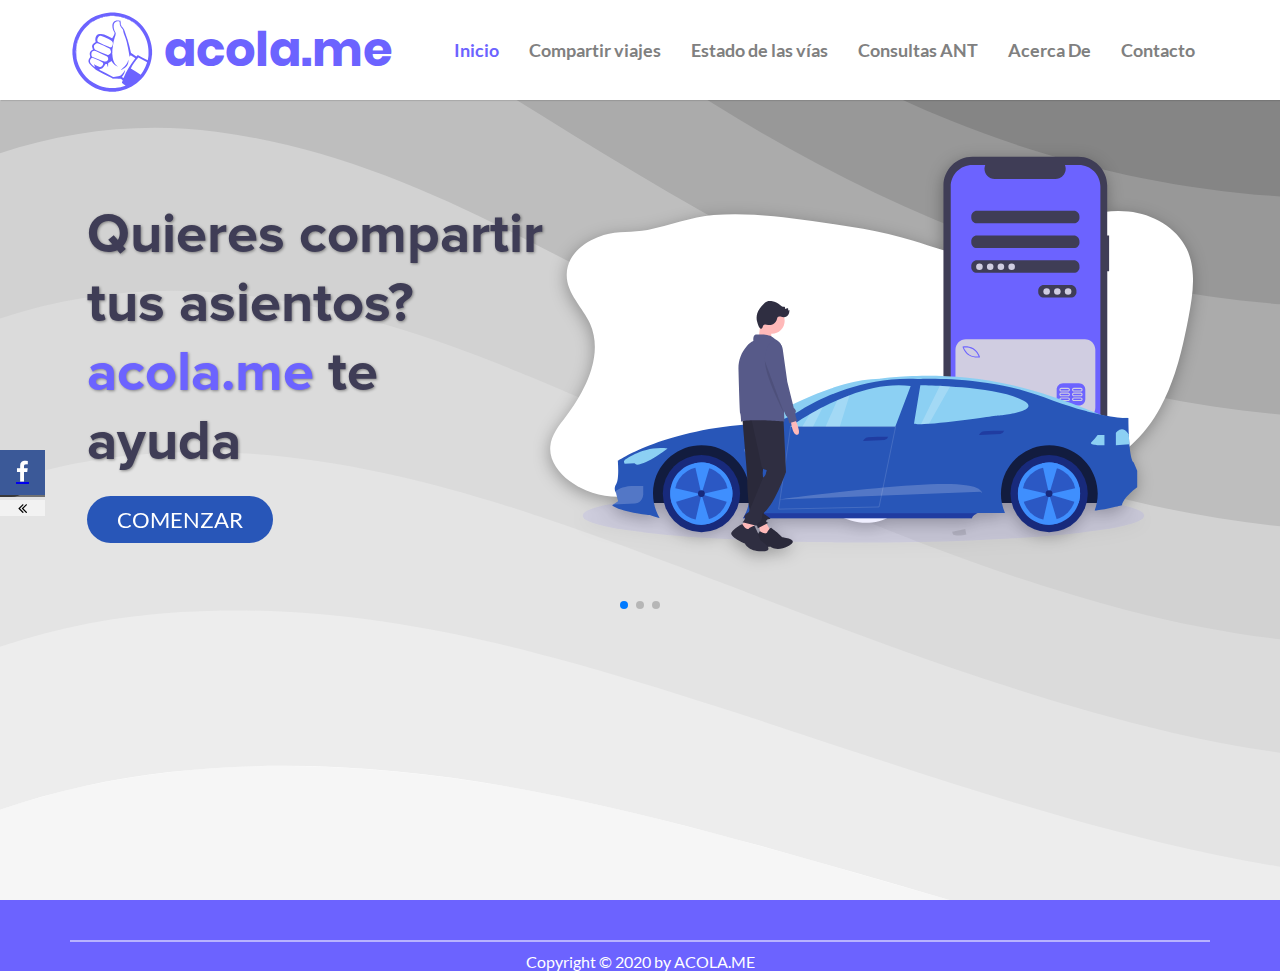
<file: index.html>
<!DOCTYPE html>
<head>
    <!-- Global site tag (gtag.js) - Google Analytics -->
    <script async src="https://www.googletagmanager.com/gtag/js?id=G-1HWW28TDBK"></script>
    <script>
    window.dataLayer = window.dataLayer || [];
    function gtag(){dataLayer.push(arguments);}
    gtag('js', new Date());

    gtag('config', 'G-1HWW28TDBK');
    </script>
    <meta charset="utf-8">
    <meta http-equiv="X-UA-Compatible" content="ie=edge">
    <title>acola.me Ecuador | Consulta multas, comparte viajes o revisa el estado de las vías. Comparte tu viaje en acola.me</title>
    <meta property="og:site_name" content="acola.me app" />
    <meta property="og:image" content="https://acola.me/images/logo-01.png" />
	<meta property="og:title" content="acola.me Ecuador | Comparte tus viajes. Consulta multas o revisa el estado de la vías." />
	<meta property="og:description" content="acola.me Ecuador | Consulta tus obligaciones con la ANT, revisa el estado de las vías. Acola a tus amigos, consigue copiloto o reúne dinero para el combustible. Comparte tu viaje en acola.me"/>
	<meta name="description" content="acola.me Ecuador | Consulta tus obligaciones con la ANT, revisa el estado de las vías. Acola a tus amigos, consigue copiloto o reúne dinero para el combustible. Comparte tu viaje en acola.me"/>
    <meta name="viewport" content="width=device-width, initial-scale=1">
    <link rel="stylesheet" href="css/date-fa.css">
    <link rel="stylesheet" href="css/styles.css">
    <link rel="icon" href="favicon.png" type="image/x-icon">
    <meta name="theme-color" content="#043941">
    <link href="https://fonts.googleapis.com/icon?family=Material+Icons" rel="stylesheet">
    
    <!-- <link rel="stylesheet" href="https://unpkg.com/swiper/css/swiper.min.css"> -->

    <!-- fallback for no js -->
    <noscript>
        <style>
            [data-simplebar] {
                overflow: auto;
            }
            [data-aos] {
                opacity: 1 !important;
                transform: translate(0) scale(1) !important;
            }
            #preloader {
                display: none;
            }
        </style>
    </noscript>
</head>
<body>
    <div class="st-hover"></div>
    <div class="sticky-social">
        <a target="_blank" href="https://www.facebook.com/sharer/sharer.php?kid_directed_site=0&sdk=joey&u=https%3A%2F%2Facola.me%2F&display=popup&ref=plugin&src=share_button">
            <div class="st-wrapper">
                <div class="st-fb">
                    <i class="fa fa-facebook" aria-hidden="true"></i>
                </div>
                <div class="st-share">Compartir</div>
            </div>
        </a>
        <div class="st-arrow">
            <i class="fa fa-angle-double-left" aria-hidden="true"></i>
        </div>
    </div>
    <div id="preloader">
        <div class="sbl-circ-dual"></div>
    </div> 
    <div class="root">
        <!--Start of hero and navigation section-->
        <section class="heronav main-hero">
            <div class="main-header">
                <div class="center-header">
                    <a href="/index.html">
                        <img src="images/logo.svg" alt="logo">
                        <h1>acola.me</h1>
                    </a>
                    <div id="nav-icon3">
                        <span></span>
                        <span></span>
                        <span></span>
                        <span></span>
                    </div>
                    <nav class="main-nav">
                        <ul>
                            <li><a class="current-menu-item" href="/index.html">Inicio</a></li>
                            <li><a href="/sharedride.html">Compartir viajes</a></li>
                            <li><a href="/vias.html">Estado de las vías</a></li>
                            <li><a href="/ant.html">Consultas ANT</a></li>
                            <li><a href="/acercade.html">Acerca De</a></li>
                            <li><a href="/contact.html">Contacto</a></li>
                        </ul>
                    </nav>
                </div>    
            </div>
            <div class="hero">
                
                <!-- Slider main container -->
                <div class="swiper-container">
                    <!-- Additional required wrapper -->
                    <div class="swiper-wrapper">
                        <!-- Slides -->
                        <div class="swiper-slide">
                            <div class="hero-text">
                                <p>Quieres compartir tus asientos?
                                    <span style="color: #6c63ff">acola.me</span> te ayuda
                                </p>
                                <a href="/sharedride.html">Comenzar</a>
                            </div>
                            <div class="hero-img">
                                <img src="images/hero.svg" alt="hero image">
                            </div>
                        </div>
                        <div class="swiper-slide sl2">
                            <div class="hero-text">
                                <p>No te arriesgues a sufrir un accidente
                                    <span style="color: #6c63ff">Consulta el estado de las vías</span>
                                </p>
                                <a href="/vias.html">Comenzar</a>
                            </div>
                            <div class="hero-img">
                                <img src="images/towing.svg" alt="hero image">
                            </div>
                        </div>
                        <div class="swiper-slide">
                            <div class="hero-text">
                                <p>Consulta tus obligaciones con la ANT
                                    <span style="color: #6c63ff">Gratis!</span>
                                </p>
                                <a href="/ant.html">Comenzar</a>
                            </div>
                            <div class="hero-img">
                                <img src="images/ant.svg" alt="hero image">
                            </div>
                        </div>
                    </div>
                    <!-- If we need pagination -->
                    <div class="swiper-pagination"></div>

                </div>

                
            </div>

        </section>
        <!--End of hero and navigation section-->
        
    <footer>
        <div>
            
            <div class="full-width"></div>
            <p>Copyright © 2020 by ACOLA.ME</p>
        </div>
    </footer>
    </div>
    <!-- <script src="https://unpkg.com/swiper/js/swiper.min.js"></script> -->

    <script src="js/jquery-3.4.1.min.js" type="text/javascript"></script>
    <script src="js/date-simplebar-list.js"></script>
    <script src="js/custom.js" type="text/javascript"></script>
    
    
    
    <script>

        const picker = new MaterialDatePicker({})
            .on('submit', (d) => {
            output.innerText = d;
            });

        const el = document.querySelector('.c-datepicker-btn');
        el.addEventListener('click', () => {
            picker.open({
            format: 'dd/MM/YY'
            });
        }, false);

    </script>
    <script>
        function searchcedula(){
        var cedula=$("#cedula").val()
        console.log(cedula);
        var scrcedula="https://sistemaunico.ant.gob.ec:5038/PortalWEB/paginas/clientes/clp_grid_citaciones.jsp?ps_tipo_identificacion=CED&ps_identificacion="+cedula+"&ps_placa="
        $("#iframedata").attr('src', scrcedula)
        }
        function searchplaca(){
            var placa=$("#cedula").val()
            placa=placa.toUpperCase();
            console.log(placa);
            var scrplaca="https://sistemaunico.ant.gob.ec:5038/PortalWEB/paginas/clientes/clp_grid_citaciones.jsp?ps_tipo_identificacion=PLA&ps_identificacion="+placa+"&ps_placa="
            $("#iframedata").attr('src', scrplaca)
        }
        refresh();
        function sendForm(){
            var name = $('#name').val();
            var origin = $('#origin-form option:selected').val();
            var destination = $('#destination-form option:selected').val();
            var whatsapp = $('#whatsapp').val();
            var facebook = $('#fb').val();
            var seats = $('#seats').val();
            var password = $('#password').val();
            var date = $('#output').html();
            var description = $('#description').val();
            var urlpost=""
            var ride = $('#ride-type option:selected').val();
            if(ride==="Conductor"){
                urlpost="https://zealous-snyder-fe1913.netlify.com/.netlify/functions/index/conductores";
            }
            else if(ride==="Pasajero"){
                urlpost="https://zealous-snyder-fe1913.netlify.com/.netlify/functions/index/pasajeros";
            }
            else{
                janelaPopUp.abre( "aviso", 'p white',  'acola.me' ,  'Seleccione su rol en el viaje (pasajero, conductor)');
                return;
            }
            $.post(urlpost,{
                name:name,
                origin:origin,
                destination:destination,
                whatsapp:whatsapp,
                facebook:facebook,
                seats:seats,
                password:password,
                date:date,
                description:description
            },
            function (msg) {
                console.log(msg)
                if(msg==="ok"){
                    // alert("Su post ha sido enviado con éxito");
                    janelaPopUp.abre( "aviso", 'p white',  'acola.me' ,  'Su post ha sido enviado con exito!');
                    refresh();
                    document.getElementById('posts-form').reset();
                    location.hash = "#" + "app";
                }
                else{
                    // alert("Por favor llene todos los datos y verifique que sean correctos");
                    janelaPopUp.abre( "aviso", 'p white',  'acola.me' ,  'Por favor llene todos los datos y verifique que sean correctos');
                }
            });  
            
        }

        function deleteConductores(uri){
            janelaPopUp.prompt( "aviso", 'p white',  'acola.me' ,  'Ingrese la clave para borrar el post',"","","","Enviar",uri);
        }

        function deletePasajeros(uri){
            janelaPopUp.prompt( "aviso", 'p white',  'acola.me' ,  'Ingrese la clave para borrar el post',"","","","Enviar",uri);
        }

        function deleteConductoresFunc(uri){
            key=$("#pass").val();
            if (key == null || key == "") {}
            else{
                $.post("https://zealous-snyder-fe1913.netlify.com/.netlify/functions/index/deleteConductores",{
                uri:uri,
                key:key
                },
                function (msg) {
                    if(msg==="ok"){
                        // alert("Su post se ha eliminado con éxito")
                        setTimeout(function() {
                            janelaPopUp.abre( "aviso", 'p white',  'acola.me' ,  'Su post se ha eliminado exitosamente');
                            refresh();
                        },1000);
                    }
                    else{
                    // alert("Clave incorrecta")
                        setTimeout(function() {
                            janelaPopUp.abre( "aviso", 'p white',  'acola.me' ,  'Clave incorrecta!');
                            refresh();
                        },1000);
                    }
                });     
            }
            if (key == null || key == "") {}
            else{
                $.post("https://zealous-snyder-fe1913.netlify.com/.netlify/functions/index/deletePasajeros",{
                uri:uri,
                key:key
                },
                function (msg) {
                    if(msg==="ok"){
                        // alert("Su post se ha eliminado con éxito")
                        setTimeout(function() {
                            janelaPopUp.abre( "aviso", 'p white',  'acola.me' ,  'Su post se ha eliminado exitosamente');
                            refresh();
                        },1000);
                    }
                    else{
                    // alert("Clave incorrecta")
                        setTimeout(function() {
                            janelaPopUp.abre( "aviso", 'p white',  'acola.me' ,  'Clave incorrecta!');
                            refresh();
                        },1000);
                    }
                });     
            }
        }

        function refresh(){
            $("i.fa-refresh").toggleClass("fa-spin");
            $.get("https://zealous-snyder-fe1913.netlify.com/.netlify/functions/index/conductores",
            function(data){
                document.getElementById("posts-content").innerHTML=data.toString();
                var max=0;
                var className = document.querySelectorAll('.date-month');
                
                function monthDate(param) {
                    let dateValue  = Date.parse(param)/1000;
                    return -(dateValue-max);
                }

                for(let i = 0; i < className.length; i++) {
                    var attributeaux = document.querySelectorAll('.date-month')[i].innerText;
                    attributeaux = attributeaux.substring(3, 5)+"-"+attributeaux.substring(0, 2)+"-"+attributeaux.substring(6, 10);
                    let dateValueaux  = Date.parse(attributeaux)/1000;
                    if(dateValueaux>max) max=dateValueaux;
                }

                for(let i = 0; i < className.length; i++) {
                    var attribute = document.querySelectorAll('.date-month')[i].innerText;
                    attribute = attribute.substring(3, 5)+"-"+attribute.substring(0, 2)+"-"+attribute.substring(6, 10);
                    document.querySelectorAll('.date-month')[i].setAttribute('data-timestamp', monthDate(attribute));
                }

                var options = {
                    valueNames: [ 'origin', 'destination', 'pname' ]
                };
                
                var options2 = {
                    valueNames: [ { name: 'date-month', attr: 'data-timestamp' } ]
                };

                var posts = new List('users', options);
                var posts2 = new List('users', options2);
                var posts3 = new List('users2', options);
                var posts4 = new List('users2', options2);

                $(".filter").keyup(function(){
                    posts.filter(item => {
                    return options.valueNames.every(name => {
                        var value = $("#"+name).val().toLowerCase();
                        return item.values()[name].toLowerCase().includes(value)
                        });
                    });
                    posts3.filter(item => {
                    return options.valueNames.every(name => {
                        var value = $("#"+name).val().toLowerCase();
                        return item.values()[name].toLowerCase().includes(value)
                        });
                    });
                    
                    
                });
            });

            $.get("https://zealous-snyder-fe1913.netlify.com/.netlify/functions/index/pasajeros",
            function(data){
                document.getElementById("users-content").innerHTML=data.toString();
                var max=0;
                var className = document.querySelectorAll('.date-month');
                function monthDate(param) {
                    let dateValue  = Date.parse(param)/1000;
                    return -(dateValue-max);
                }

                for(let i = 0; i < className.length; i++) {
                    var attributeaux = document.querySelectorAll('.date-month')[i].innerText;
                    attributeaux = attributeaux.substring(3, 5)+"-"+attributeaux.substring(0, 2)+"-"+attributeaux.substring(6, 10);
                    let dateValueaux  = Date.parse(attributeaux)/1000;
                    if(dateValueaux>max) max=dateValueaux;
                }

                for(let i = 0; i < className.length; i++) {
                    var attribute = document.querySelectorAll('.date-month')[i].innerText;
                    attribute = attribute.substring(3, 5)+"-"+attribute.substring(0, 2)+"-"+attribute.substring(6, 10);
                    document.querySelectorAll('.date-month')[i].setAttribute('data-timestamp', monthDate(attribute));
                }

                var options = {
                    valueNames: [ 'origin', 'destination', 'pname' ]
                };
                
                var options2 = {
                    valueNames: [ { name: 'date-month', attr: 'data-timestamp' } ]
                };

                var posts = new List('users', options);
                var posts2 = new List('users', options2);
                var posts3 = new List('users2', options);
                var posts4 = new List('users2', options2);
                

                $(".filter").keyup(function(){
                    posts.filter(item => {
                    return options.valueNames.every(name => {
                        var value = $("#"+name).val().toLowerCase();
                        return item.values()[name].toLowerCase().includes(value)
                    });
                    });
                    posts3.filter(item => {
                    return options.valueNames.every(name => {
                        var value = $("#"+name).val().toLowerCase();
                        return item.values()[name].toLowerCase().includes(value)
                    });
                    });
                    
                    
                });
                setTimeout(function () {
                    $("i.fa-refresh").toggleClass("fa-spin");
                }, 1200);
            });

        }
        function getVias(){
            $.get("https://zealous-snyder-fe1913.netlify.com/.netlify/functions/index/vias",
            function(data){
                document.getElementById('tableVias').innerHTML=data.split('*').join('<').split('$').join('>');
                var options3 = {
                    valueNames: [ 'name' ]
                };  
                var userList = new List('tablelist', options3);

            });
        }
        getVias();
            
        /*(function(){
            refresh()
            setTimeout(arguments.callee, 15000);
        })();*/
    </script>
    <script>
        var mySwiper = new Swiper ('.swiper-container', {
          loop: true,
          autoplay: {
             delay: 2500,
             disableOnInteraction: true,
             },
      
          // If we need pagination
          pagination: {
            el: '.swiper-pagination'
          }
        });
        </script>
    <!-- Google schema markup -->
    <script type="aplication/ld+json">
        {
            "@context": "http://schema.org",
            "@type": "Store",
            "image": "https://acola.me/images/logo-01.png",
            "name": "acola.me",
            "email": "info@acola.me",
            "telephone": "(+593) 998-775-709",
            "url": "Https://acola.me"
        }
    </script>
</body>
</html>
</file>
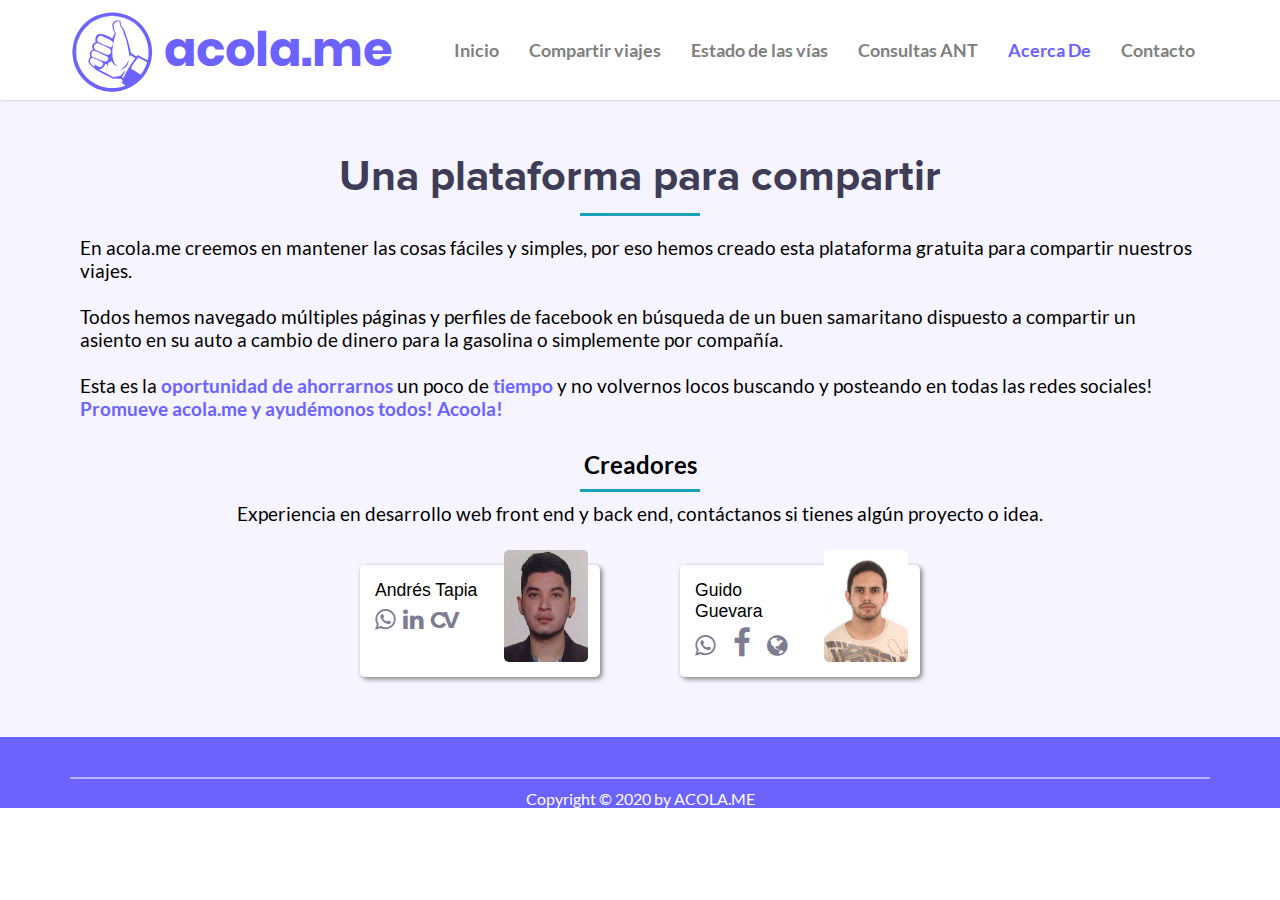
<file: acercade.html>
<!DOCTYPE html>
<head>
    <!-- Global site tag (gtag.js) - Google Analytics -->
    <script async src="https://www.googletagmanager.com/gtag/js?id=G-1HWW28TDBK"></script>
    <script>
    window.dataLayer = window.dataLayer || [];
    function gtag(){dataLayer.push(arguments);}
    gtag('js', new Date());

    gtag('config', 'G-1HWW28TDBK');
    </script>
    <meta charset="utf-8">
    <meta http-equiv="X-UA-Compatible" content="ie=edge">
    <title>Acerca De | acola.me Ecuador</title>
    <meta property="og:site_name" content="Acerca De | acola.me" />
    <meta property="og:image" content="https://acola.me/images/logo-01.png" />
	<meta property="og:title" content="acola.me Ecuador | Consulta multas, comparte viajes o revisa el estado de las vías. Comparte tu viaje en acola.me" />
	<meta property="og:description" content="En acola.me creemos en mantener las cosas fáciles y simples, por eso hemos creado esta plataforma gratuita para compartir nuestros viajes."/>
	<meta name="description" content="En acola.me creemos en mantener las cosas fáciles y simples, por eso hemos creado esta plataforma gratuita para compartir nuestros viajes."/>
    <meta name="viewport" content="width=device-width, initial-scale=1">
    <link rel="stylesheet" href="css/styles.css">
    <link rel="stylesheet" href="css/date-fa.css">
    <link rel="icon" href="favicon.png" type="image/x-icon">
    <meta name="theme-color" content="#043941">
    <script src="js/jquery-3.4.1.min.js"></script>
    <!-- fallback for no js -->
    <noscript>
        <style>
            [data-simplebar] {
                overflow: auto;
            }
            [data-aos] {
                opacity: 1 !important;
                transform: translate(0) scale(1) !important;
            }
            #preloader {
                display: none;
            }
        </style>
    </noscript>
</head>
<body>
    <div class="root">
        <!--Start of hero and navigation section-->
        <section class="aboutsection">
            <div class="main-header">
                <div class="center-header">
                    <a href="/index.html">
                        <img src="images/logo.svg" alt="logo">
                        <h1>acola.me</h1>
                    </a>
                    <div id="nav-icon3">
                        <span></span>
                        <span></span>
                        <span></span>
                        <span></span>
                    </div>
                    <nav class="main-nav">
                        <ul>
                            <li><a href="/index.html">Inicio</a></li>
                            <li><a href="/sharedride.html">Compartir viajes</a></li>
                            <li><a href="/vias.html">Estado de las vías</a></li>
                            <li><a href="/ant.html">Consultas ANT</a></li>
                            <li><a class="current-menu-item" href="/acercade.html">Acerca De</a></li>
                            <li><a href="/contact.html">Contacto</a></li>
                        </ul>
                    </nav>
                </div>    
            </div>
            <div class="about">
                <h1>Una plataforma para compartir</h1>
                <div class="separator s2"></div>
                <p class="about-text">En acola.me creemos en mantener las cosas fáciles y simples, por eso hemos creado esta plataforma gratuita para compartir nuestros viajes.
                    <br><br>Todos hemos navegado múltiples páginas y perfiles de facebook en búsqueda de un buen samaritano dispuesto a compartir un asiento en su auto a cambio de dinero para la gasolina o simplemente por compañía.<br><br>
                    Esta es la <span>oportunidad de ahorrarnos</span> un poco de <span>tiempo</span> y no volvernos locos buscando y posteando en todas las redes sociales! <span>Promueve acola.me y ayudémonos todos! <strong>Acoola!</strong></span>
                </p>
                <h2>Creadores</h2>
                <div class="separator s2"></div>
                <p>Experiencia en desarrollo web front end y back end, contáctanos si tienes algún proyecto o idea.</p>
                <div class="card-container">
                    <figure class="profile-card">
                        <img src="images/picture.jpg" alt="foto-andres" />
                        <figcaption>
                        <h3>Andrés Tapia</h3>
                        <div class="icons"><a 
                        target="_blank" href="https://wa.me/593998775709"><i class="fa fa-whatsapp" aria-hidden="true"></i></a>
                            <a target="_blank" href="https://www.linkedin.com/in/andrés-tapia-a701aa193"><i class="fa fa-linkedin" aria-hidden="true"></i></a>
                            <a target="_blank" href="https://andrestapia.netlify.com"><i class="fa fa-CV" aria-hidden="true">CV</i></a>
                        </div>
                        </figcaption>
                    </figure>
                    <figure class="profile-card">
                        <img src="images/imagen.jpg" alt="foto-guido" />
                        <figcaption>
                        <h3>Guido Guevara</h3>
                        <div class="icons"><a 
                        target="_blank" href="https://wa.me/593996705431"><i class="fa fa-whatsapp" aria-hidden="true"></i></a>
                            <a target="_blank" href="https://www.facebook.com/guido.guevararueda"><i class="fa fa-facebook" aria-hidden="true"></i></a>
                            <a target="_blank" href="https://amazondigitalecuador.com"><i class="fa fa-globe" aria-hidden="true"></i>
                            </a>
                        </div>
                        </figcaption>
                    </figure>
                </div>
            </div>

        </section>

    <footer>
        <div>
            
            <div class="full-width"></div>
            <p>Copyright © 2020 by ACOLA.ME</p>
        </div>
    </footer>
    <script src="js/custom.js"></script>
    </div>
    <!-- Google schema markup -->
    <script type="application/ld+json">
        {
          "@context": "https://schema.org",
          "@type": "FAQPage",
          "mainEntity": {
            "@type": "Question",
            "name": "Qué es acola.me?",
            "acceptedAnswer": {
              "@type": "Answer",
              "text": "acola.me es una plataforma para compartir aventones entre ciudades."
            }
          }
        }
    </script>
    
</body>
</html>
</file>
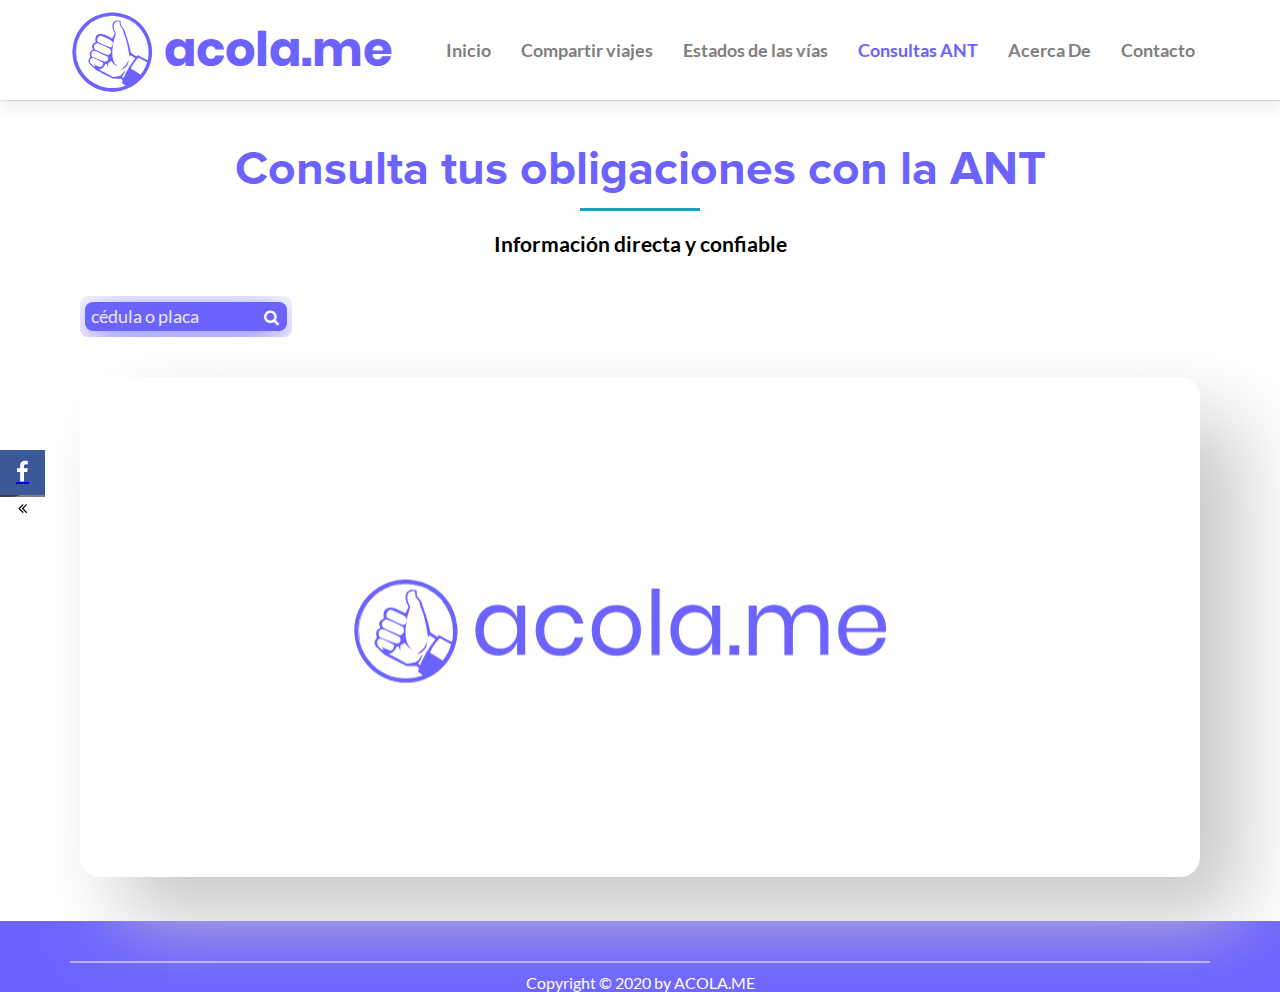
<file: ant.html>
<!DOCTYPE html>
<head>
    <!-- Global site tag (gtag.js) - Google Analytics -->
    <script async src="https://www.googletagmanager.com/gtag/js?id=G-1HWW28TDBK"></script>
    <script>
    window.dataLayer = window.dataLayer || [];
    function gtag(){dataLayer.push(arguments);}
    gtag('js', new Date());

    gtag('config', 'G-1HWW28TDBK');
    </script>
    <meta charset="utf-8">
    <meta http-equiv="X-UA-Compatible" content="ie=edge">
    <title>acola.me Ecuador | Consulta multas, comparte viajes o revisa el estado de las vías. Comparte tu viaje en acola.me</title>
    <meta property="og:site_name" content="acola.me app" />
    <meta property="og:image" content="https://acola.me/images/logo-01.png" />
	<meta property="og:title" content="acola.me Ecuador | Comparte tus viajes. Consulta multas o revisa el estado de la vías." />
	<meta property="og:description" content="acola.me Ecuador | Consulta tus obligaciones con la ANT, revisa el estado de las vías. Acola a tus amigos, consigue copiloto o reúne dinero para el combustible. Comparte tu viaje en acola.me"/>
	<meta name="description" content="acola.me Ecuador | Consulta tus obligaciones con la ANT, revisa el estado de las vías. Acola a tus amigos, consigue copiloto o reúne dinero para el combustible. Comparte tu viaje en acola.me"/>
    <meta name="viewport" content="width=device-width, initial-scale=1">
    <link rel="stylesheet" href="css/date-fa.css">
    <link rel="stylesheet" href="css/styles.css">
    <link rel="icon" href="favicon.png" type="image/x-icon">
    <meta name="theme-color" content="#043941">
    <link href="https://fonts.googleapis.com/icon?family=Material+Icons" rel="stylesheet">
    
    <!-- <link rel="stylesheet" href="https://unpkg.com/swiper/css/swiper.min.css"> -->

    <!-- fallback for no js -->
    <noscript>
        <style>
            [data-simplebar] {
                overflow: auto;
            }
            [data-aos] {
                opacity: 1 !important;
                transform: translate(0) scale(1) !important;
            }
            #preloader {
                display: none;
            }
        </style>
    </noscript>
</head>
<body>
    <div class="st-hover"></div>
    <div class="sticky-social">
        <a target="_blank" href="https://www.facebook.com/sharer/sharer.php?kid_directed_site=0&sdk=joey&u=https%3A%2F%2Facola.me%2F&display=popup&ref=plugin&src=share_button">
            <div class="st-wrapper">
                <div class="st-fb">
                    <i class="fa fa-facebook" aria-hidden="true"></i>
                </div>
                <div class="st-share">Compartir</div>
            </div>
        </a>
        <div class="st-arrow">
            <i class="fa fa-angle-double-left" aria-hidden="true"></i>
        </div>
    </div>
    <div id="preloader">
        <div class="sbl-circ-dual"></div>
    </div> 
    <div class="root mobile">
        <!--Start of hero and navigation section-->
        <section class="heronav shared-hero">
            <div class="main-header">
                <div class="center-header">
                    <a href="/index.html">
                        <img src="images/logo.svg" alt="logo">
                        <h1>acola.me</h1>
                    </a>
                    <div id="nav-icon3">
                        <span></span>
                        <span></span>
                        <span></span>
                        <span></span>
                    </div>
                    <nav class="main-nav">
                        <ul>
                            <li><a href="/index.html">Inicio</a></li>
                            <li><a href="/sharedride.html">Compartir viajes</a></li>
                            <li><a href="/vias.html">Estados de las vías</a></li>
                            <li><a class="current-menu-item" href="/ant.html">Consultas ANT</a></li>
                            <li><a href="/acercade.html">Acerca De</a></li>
                            <li><a href="/contact.html">Contacto</a></li>
                        </ul>
                    </nav>
                </div>    
            </div>
            <div class="hero">

                
            </div>

        </section>
        <!--End of hero and navigation section-->

        <!-- start of consulta ant section -->
        <section class="idreg-section" id="consulta-ant">
            <h1 class="section-h1">Consulta tus obligaciones con la <span>ANT</span></h1>
            <div class="separator"></div>
            <h2 class="section-h2">Información directa y confiable</h2>
            <div class="lookup">
                <div class="backcover">
                    <span class="lu-span">
                        <input id="cedula" type="text" placeholder="cédula o placa">
                        <i class="fa fa-search" aria-hidden="true"></i>
                        <i class="fa fa-arrow-right" aria-hidden="true"></i>
                    </span>
                </div>
                <iframe id="iframedata" frameborder="0" src=""></iframe>
            </div>
        </section>
        
    <footer>
        <div>
            
            <div class="full-width"></div>
            <p>Copyright © 2020 by ACOLA.ME</p>
        </div>
    </footer>
    </div>
    <!-- <script src="https://unpkg.com/swiper/js/swiper.min.js"></script> -->

    <script src="js/jquery-3.4.1.min.js" type="text/javascript"></script>
    <script src="js/date-simplebar-list.js"></script>
    <script src="js/custom.js" type="text/javascript"></script>
    
    
    
    <script>

        const picker = new MaterialDatePicker({})
            .on('submit', (d) => {
            output.innerText = d;
            });

        const el = document.querySelector('.c-datepicker-btn');
        el.addEventListener('click', () => {
            picker.open({
            format: 'dd/MM/YY'
            });
        }, false);

    </script>
    <script>
        function searchcedula(){
        var cedula=$("#cedula").val()
        console.log(cedula);
        var scrcedula="https://sistemaunico.ant.gob.ec:5038/PortalWEB/paginas/clientes/clp_grid_citaciones.jsp?ps_tipo_identificacion=CED&ps_identificacion="+cedula+"&ps_placa="
        $("#iframedata").attr('src', scrcedula)
        }
        function searchplaca(){
            var placa=$("#cedula").val()
            placa=placa.toUpperCase();
            console.log(placa);
            var scrplaca="https://sistemaunico.ant.gob.ec:5038/PortalWEB/paginas/clientes/clp_grid_citaciones.jsp?ps_tipo_identificacion=PLA&ps_identificacion="+placa+"&ps_placa="
            $("#iframedata").attr('src', scrplaca)
        }
        refresh();
        function sendForm(){
            var name = $('#name').val();
            var origin = $('#origin-form option:selected').val();
            var destination = $('#destination-form option:selected').val();
            var whatsapp = $('#whatsapp').val();
            var facebook = $('#fb').val();
            var seats = $('#seats').val();
            var password = $('#password').val();
            var date = $('#output').html();
            var description = $('#description').val();
            var urlpost=""
            var ride = $('#ride-type option:selected').val();
            if(ride==="Conductor"){
                urlpost="https://zealous-snyder-fe1913.netlify.com/.netlify/functions/index/conductores";
            }
            else if(ride==="Pasajero"){
                urlpost="https://zealous-snyder-fe1913.netlify.com/.netlify/functions/index/pasajeros";
            }
            else{
                janelaPopUp.abre( "aviso", 'p white',  'acola.me' ,  'Seleccione su rol en el viaje (pasajero, conductor)');
                return;
            }
            $.post(urlpost,{
                name:name,
                origin:origin,
                destination:destination,
                whatsapp:whatsapp,
                facebook:facebook,
                seats:seats,
                password:password,
                date:date,
                description:description
            },
            function (msg) {
                console.log(msg)
                if(msg==="ok"){
                    // alert("Su post ha sido enviado con éxito");
                    janelaPopUp.abre( "aviso", 'p white',  'acola.me' ,  'Su post ha sido enviado con exito!');
                    refresh();
                    document.getElementById('posts-form').reset();
                    location.hash = "#" + "app";
                }
                else{
                    // alert("Por favor llene todos los datos y verifique que sean correctos");
                    janelaPopUp.abre( "aviso", 'p white',  'acola.me' ,  'Por favor llene todos los datos y verifique que sean correctos');
                }
            });  
            
        }

        function deleteConductores(uri){
            janelaPopUp.prompt( "aviso", 'p white',  'acola.me' ,  'Ingrese la clave para borrar el post',"","","","Enviar",uri);
        }

        function deletePasajeros(uri){
            janelaPopUp.prompt( "aviso", 'p white',  'acola.me' ,  'Ingrese la clave para borrar el post',"","","","Enviar",uri);
        }

        function deleteConductoresFunc(uri){
            key=$("#pass").val();
            if (key == null || key == "") {}
            else{
                $.post("https://zealous-snyder-fe1913.netlify.com/.netlify/functions/index/deleteConductores",{
                uri:uri,
                key:key
                },
                function (msg) {
                    if(msg==="ok"){
                        // alert("Su post se ha eliminado con éxito")
                        setTimeout(function() {
                            janelaPopUp.abre( "aviso", 'p white',  'acola.me' ,  'Su post se ha eliminado exitosamente');
                            refresh();
                        },1000);
                    }
                    else{
                    // alert("Clave incorrecta")
                        setTimeout(function() {
                            janelaPopUp.abre( "aviso", 'p white',  'acola.me' ,  'Clave incorrecta!');
                            refresh();
                        },1000);
                    }
                });     
            }
            if (key == null || key == "") {}
            else{
                $.post("https://zealous-snyder-fe1913.netlify.com/.netlify/functions/index/deletePasajeros",{
                uri:uri,
                key:key
                },
                function (msg) {
                    if(msg==="ok"){
                        // alert("Su post se ha eliminado con éxito")
                        setTimeout(function() {
                            janelaPopUp.abre( "aviso", 'p white',  'acola.me' ,  'Su post se ha eliminado exitosamente');
                            refresh();
                        },1000);
                    }
                    else{
                    // alert("Clave incorrecta")
                        setTimeout(function() {
                            janelaPopUp.abre( "aviso", 'p white',  'acola.me' ,  'Clave incorrecta!');
                            refresh();
                        },1000);
                    }
                });     
            }
        }

        function refresh(){
            $("i.fa-refresh").toggleClass("fa-spin");
            $.get("https://zealous-snyder-fe1913.netlify.com/.netlify/functions/index/conductores",
            function(data){
                document.getElementById("posts-content").innerHTML=data.toString();
                var max=0;
                var className = document.querySelectorAll('.date-month');
                
                function monthDate(param) {
                    let dateValue  = Date.parse(param)/1000;
                    return -(dateValue-max);
                }

                for(let i = 0; i < className.length; i++) {
                    var attributeaux = document.querySelectorAll('.date-month')[i].innerText;
                    attributeaux = attributeaux.substring(3, 5)+"-"+attributeaux.substring(0, 2)+"-"+attributeaux.substring(6, 10);
                    let dateValueaux  = Date.parse(attributeaux)/1000;
                    if(dateValueaux>max) max=dateValueaux;
                }

                for(let i = 0; i < className.length; i++) {
                    var attribute = document.querySelectorAll('.date-month')[i].innerText;
                    attribute = attribute.substring(3, 5)+"-"+attribute.substring(0, 2)+"-"+attribute.substring(6, 10);
                    document.querySelectorAll('.date-month')[i].setAttribute('data-timestamp', monthDate(attribute));
                }

                var options = {
                    valueNames: [ 'origin', 'destination', 'pname' ]
                };
                
                var options2 = {
                    valueNames: [ { name: 'date-month', attr: 'data-timestamp' } ]
                };

                var posts = new List('users', options);
                var posts2 = new List('users', options2);
                var posts3 = new List('users2', options);
                var posts4 = new List('users2', options2);

                $(".filter").keyup(function(){
                    posts.filter(item => {
                    return options.valueNames.every(name => {
                        var value = $("#"+name).val().toLowerCase();
                        return item.values()[name].toLowerCase().includes(value)
                        });
                    });
                    posts3.filter(item => {
                    return options.valueNames.every(name => {
                        var value = $("#"+name).val().toLowerCase();
                        return item.values()[name].toLowerCase().includes(value)
                        });
                    });
                    
                    
                });
            });

            $.get("https://zealous-snyder-fe1913.netlify.com/.netlify/functions/index/pasajeros",
            function(data){
                document.getElementById("users-content").innerHTML=data.toString();
                var max=0;
                var className = document.querySelectorAll('.date-month');
                function monthDate(param) {
                    let dateValue  = Date.parse(param)/1000;
                    return -(dateValue-max);
                }

                for(let i = 0; i < className.length; i++) {
                    var attributeaux = document.querySelectorAll('.date-month')[i].innerText;
                    attributeaux = attributeaux.substring(3, 5)+"-"+attributeaux.substring(0, 2)+"-"+attributeaux.substring(6, 10);
                    let dateValueaux  = Date.parse(attributeaux)/1000;
                    if(dateValueaux>max) max=dateValueaux;
                }

                for(let i = 0; i < className.length; i++) {
                    var attribute = document.querySelectorAll('.date-month')[i].innerText;
                    attribute = attribute.substring(3, 5)+"-"+attribute.substring(0, 2)+"-"+attribute.substring(6, 10);
                    document.querySelectorAll('.date-month')[i].setAttribute('data-timestamp', monthDate(attribute));
                }

                var options = {
                    valueNames: [ 'origin', 'destination', 'pname' ]
                };
                
                var options2 = {
                    valueNames: [ { name: 'date-month', attr: 'data-timestamp' } ]
                };

                var posts = new List('users', options);
                var posts2 = new List('users', options2);
                var posts3 = new List('users2', options);
                var posts4 = new List('users2', options2);
                

                $(".filter").keyup(function(){
                    posts.filter(item => {
                    return options.valueNames.every(name => {
                        var value = $("#"+name).val().toLowerCase();
                        return item.values()[name].toLowerCase().includes(value)
                    });
                    });
                    posts3.filter(item => {
                    return options.valueNames.every(name => {
                        var value = $("#"+name).val().toLowerCase();
                        return item.values()[name].toLowerCase().includes(value)
                    });
                    });
                    
                    
                });
                setTimeout(function () {
                    $("i.fa-refresh").toggleClass("fa-spin");
                }, 1200);
            });

        }
        function getVias(){
            $.get("https://zealous-snyder-fe1913.netlify.com/.netlify/functions/index/vias",
            function(data){
                document.getElementById('tableVias').innerHTML=data.split('*').join('<').split('$').join('>');
                var options3 = {
                    valueNames: [ 'name' ]
                };  
                var userList = new List('tablelist', options3);

            });
        }
        getVias();
            
        /*(function(){
            refresh()
            setTimeout(arguments.callee, 15000);
        })();*/
    </script>
    <script>
        var mySwiper = new Swiper ('.swiper-container', {
          loop: true,
          autoplay: {
             delay: 2500,
             disableOnInteraction: true,
             },
      
          // If we need pagination
          pagination: {
            el: '.swiper-pagination'
          }
        });
        </script>
    <!-- Google schema markup -->
    <script type="aplication/ld+json">
        {
            "@context": "http://schema.org",
            "@type": "Store",
            "image": "https://acola.me/images/logo-01.png",
            "name": "acola.me",
            "email": "info@acola.me",
            "telephone": "(+593) 998-775-709",
            "url": "Https://acola.me"
        }
    </script>
</body>
</html>
</file>
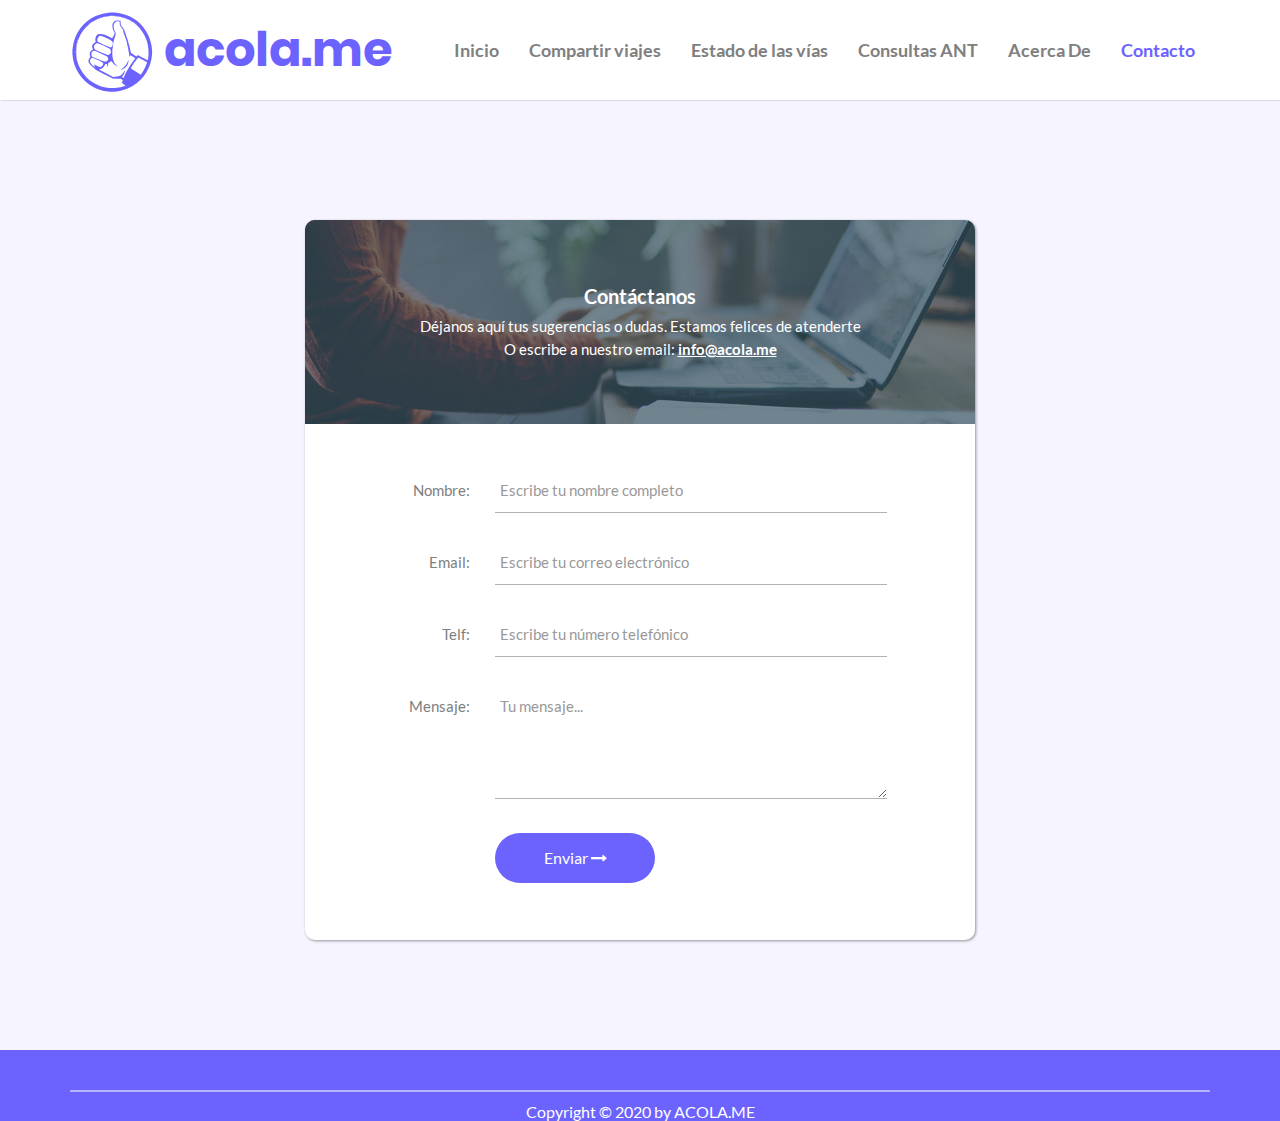
<file: contact.html>
<!DOCTYPE html>
<head>
    <!-- Global site tag (gtag.js) - Google Analytics -->
    <script async src="https://www.googletagmanager.com/gtag/js?id=G-1HWW28TDBK"></script>
    <script>
    window.dataLayer = window.dataLayer || [];
    function gtag(){dataLayer.push(arguments);}
    gtag('js', new Date());

    gtag('config', 'G-1HWW28TDBK');
    </script>
    <meta charset="utf-8">
    <meta http-equiv="X-UA-Compatible" content="ie=edge">
    <title>Contacto | acola.me Ecuador</title>
    <meta property="og:site_name" content="Contacto | acola.me" />
    <meta property="og:image" content="https://acola.me/images/logo-01.png" />
	<meta property="og:title" content="acola.me Ecuador | Consulta multas, comparte viajes o revisa el estado de las vías. Comparte tu viaje en acola.me" />
	<meta property="og:description" content="Contáctanos si tienes alguna sugerencia o para reportar un problema con el sistema"/>
	<meta name="description" content="Contáctanos si tienes alguna sugerencia o para reportar un problema con el sistema"/>
    <meta name="viewport" content="width=device-width, initial-scale=1">
    <link rel="stylesheet" href="css/styles.css">
    <link rel="stylesheet" href="css/date-fa.css">
    <link rel="icon" href="favicon.png" type="image/x-icon">
    <meta name="theme-color" content="#043941">
    <script src="js/jquery-3.4.1.min.js"></script>
    <!-- fallback for no js -->
    <noscript>
        <style>
            [data-simplebar] {
                overflow: auto;
            }
            [data-aos] {
                opacity: 1 !important;
                transform: translate(0) scale(1) !important;
            }
            #preloader {
                display: none;
            }
        </style>
    </noscript>
</head>
<body>
    <div class="root">
        <!--Start of hero and navigation section-->
        <section class="aboutsection">
            <div class="main-header">
                <div class="center-header">
                    <a href="/index.html">
                        <img src="images/logo.svg" alt="logo">
                        <h1>acola.me</h1>
                    </a>
                    <div id="nav-icon3">
                        <span></span>
                        <span></span>
                        <span></span>
                        <span></span>
                    </div>
                    <nav class="main-nav">
                        <ul>
                            <li><a href="/index.html">Inicio</a></li>
                            <li><a href="/sharedride.html">Compartir viajes</a></li>
                            <li><a href="/vias.html">Estado de las vías</a></li>
                            <li><a href="/ant.html">Consultas ANT</a></li>
                            <li><a href="/acercade.html">Acerca De</a></li>
                            <li><a class="current-menu-item" href="/contact.html">Contacto</a></li>
                        </ul>
                    </nav>
                </div>    
            </div>
            <div class="contact-section">
                <div class="container-contact">
                    <div class="wrap-contact">
                        <div class="contact-form-title" style="background-image: url(images/bg-01.jpg);">
                            <span class="contact-form-title-1">
                                Contáctanos
                            </span>
            
                            <span class="contact-form-title-2">
                                Déjanos aquí tus sugerencias o dudas. Estamos felices de atenderte
                            </span>
                            <span class="contact-form-title-2">O escribe a nuestro email: <a style="color: #fff; text-decoration: underline;" href="mailto:info@acola.me?subject=URG Contacto"><strong>info@acola.me</strong></a></span>
                        </div>
            
                        <form method="POST" data-netlify="true" class="contact-form2">
                            <div class="wrap-input">
                                <span class="label-input">Nombre:</span>
                                <input class="input" type="text" name="name" placeholder="Escribe tu nombre completo">
                                <span class="focus-input"></span>
                            </div>
            
                            <div class="wrap-input">
                                <span class="label-input">Email:</span>
                                <input class="input" type="text" name="email" placeholder="Escribe tu correo electrónico">
                                <span class="focus-input"></span>
                            </div>
            
                            <div class="wrap-input">
                                <span class="label-input">Telf:</span>
                                <input class="input" type="text" name="phone" placeholder="Escribe tu número telefónico">
                                <span class="focus-input"></span>
                            </div>
            
                            <div class="wrap-input">
                                <span class="label-input">Mensaje:</span>
                                <textarea class="input" name="message" placeholder="Tu mensaje..."></textarea>
                                <span class="focus-input"></span>
                            </div>
            
                            <div class="container-contact-form-btn">
                                <button class="contact-form-btn">
                                    <span>
                                        Enviar
                                        <i class="fa fa-long-arrow-right m-l-7" aria-hidden="true"></i>
                                    </span>
                                </button>
                            </div>
                        </form>
                    </div>
                </div>
            
            
            
                <div id="dropDownSelect1"></div>
            </div>

        </section>

    <footer>
        <div>
            
            <div class="full-width"></div>
            <p>Copyright © 2020 by ACOLA.ME</p>
        </div>
    </footer>
    </div>

    <script src="js/custom.js"></script>
    <!-- Google schema markup -->
    <script type="aplication/ld+json">
        {
            "@context": "http://schema.org",
            "@type": "Store",
            "image": "https://acola.me/images/logo-01.png",
            "name": "acola.me",
            "email": "info@acola.me",
            "telephone": "(+593) 998-775-709",
            "url": "Https://acola.me"
        }
    </script>
</body>
</html>
</file>
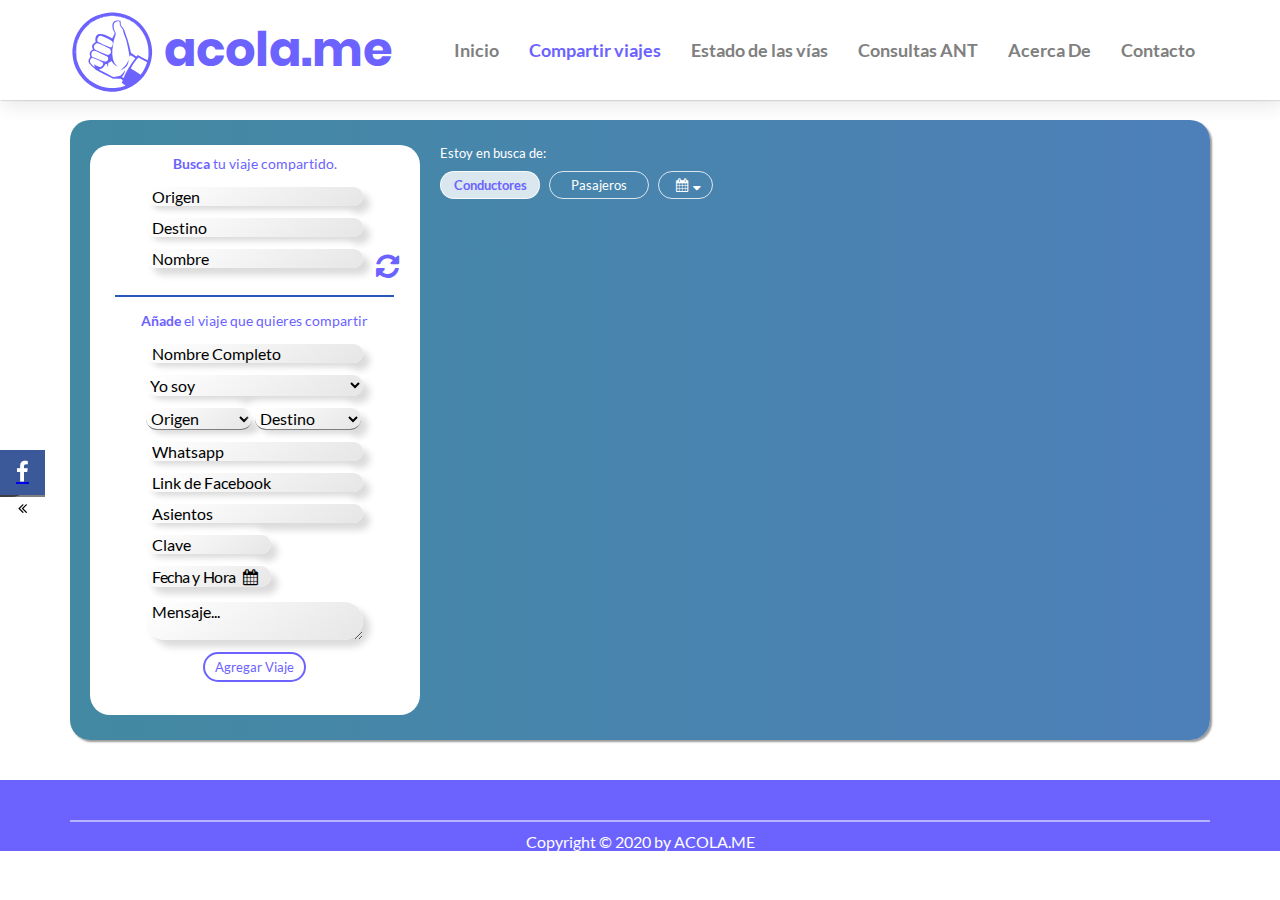
<file: sharedride.html>
<!DOCTYPE html>
<head>
    <!-- Global site tag (gtag.js) - Google Analytics -->
    <script async src="https://www.googletagmanager.com/gtag/js?id=G-1HWW28TDBK"></script>
    <script>
    window.dataLayer = window.dataLayer || [];
    function gtag(){dataLayer.push(arguments);}
    gtag('js', new Date());

    gtag('config', 'G-1HWW28TDBK');
    </script>
    <meta charset="utf-8">
    <meta http-equiv="X-UA-Compatible" content="ie=edge">
    <title>acola.me Ecuador | Consulta multas, comparte viajes o revisa el estado de las vías. Comparte tu viaje en acola.me</title>
    <meta property="og:site_name" content="acola.me app" />
    <meta property="og:image" content="https://acola.me/images/logo-01.png" />
	<meta property="og:title" content="acola.me Ecuador | Comparte tus viajes. Consulta multas o revisa el estado de la vías." />
	<meta property="og:description" content="acola.me Ecuador | Consulta tus obligaciones con la ANT, revisa el estado de las vías. Acola a tus amigos, consigue copiloto o reúne dinero para el combustible. Comparte tu viaje en acola.me"/>
	<meta name="description" content="acola.me Ecuador | Consulta tus obligaciones con la ANT, revisa el estado de las vías. Acola a tus amigos, consigue copiloto o reúne dinero para el combustible. Comparte tu viaje en acola.me"/>
    <meta name="viewport" content="width=device-width, initial-scale=1">
    <link rel="stylesheet" href="css/date-fa.css">
    <link rel="stylesheet" href="css/styles.css">
    <link rel="icon" href="favicon.png" type="image/x-icon">
    <meta name="theme-color" content="#043941">
    <link href="https://fonts.googleapis.com/icon?family=Material+Icons" rel="stylesheet">
    
    <!-- <link rel="stylesheet" href="https://unpkg.com/swiper/css/swiper.min.css"> -->

    <!-- fallback for no js -->
    <noscript>
        <style>
            [data-simplebar] {
                overflow: auto;
            }
            [data-aos] {
                opacity: 1 !important;
                transform: translate(0) scale(1) !important;
            }
            #preloader {
                display: none;
            }
        </style>
    </noscript>
</head>
<body>
    <div class="st-hover"></div>
    <div class="sticky-social">
        <a target="_blank" href="https://www.facebook.com/sharer/sharer.php?kid_directed_site=0&sdk=joey&u=https%3A%2F%2Facola.me%2F&display=popup&ref=plugin&src=share_button">
            <div class="st-wrapper">
                <div class="st-fb">
                    <i class="fa fa-facebook" aria-hidden="true"></i>
                </div>
                <div class="st-share">Compartir</div>
            </div>
        </a>
        <div class="st-arrow">
            <i class="fa fa-angle-double-left" aria-hidden="true"></i>
        </div>
    </div>
    <div id="preloader">
        <div class="sbl-circ-dual"></div>
    </div> 
    <div class="root mobile">
        <!--Start of hero and navigation section-->
        <section class="heronav shared-hero">
            <div class="main-header">
                <div class="center-header">
                    <a href="/index.html">
                        <img src="images/logo.svg" alt="logo">
                        <h1>acola.me</h1>
                    </a>
                    <div id="nav-icon3">
                        <span></span>
                        <span></span>
                        <span></span>
                        <span></span>
                    </div>
                    <nav class="main-nav">
                        <ul>
                            <li><a href="/index.html">Inicio</a></li>
                            <li><a class="current-menu-item" href="/sharedride.html">Compartir viajes</a></li>
                            <li><a href="/vias.html">Estado de las vías</a></li>
                            <li><a href="/ant.html">Consultas ANT</a></li>
                            <li><a href="/acercade.html">Acerca De</a></li>
                            <li><a href="/contact.html">Contacto</a></li>
                        </ul>
                    </nav>
                </div>    
            </div>
            <div class="hero">
                
            </div>

        </section>
        <!--End of hero and navigation section-->

        <!--Start of app section-->
        <section class="app-section" id="app">
            <div class="app-container">
                <div class="app-search">
                        <p class="p1"><strong>Busca</strong> tu viaje compartido.</p>
                        <form id="to-from" autocomplete="off">
                                <input id="origin" class="filter" type="text" placeholder="Origen"/>
                                <input id="destination"  class="filter" type="text" placeholder="Destino"/>
                                <input id="pname"  class="filter" type="text" placeholder="Nombre"/>
                                
                                <i class="fa fa-refresh" aria-hidden="true" onclick="refresh()"></i>
                        </form>
                        <p class="p2"><strong>Busca</strong> tu viaje compartido.</p>
                        <div class="separator2"></div>
                        
                        <p class="p1"><strong>Añade</strong> el viaje que quieres compartir</p>
                        <div class="form">
                            <!-- start of form2-->
                            <form class="contact-form" novalidate="novalidate" id="posts-form">
            
                                <input class="sb-input" placeholder="Nombre Completo" id="name">

                                <select id="ride-type" class="sb-input2" size="1">
                                    <option value="tipo">Yo soy</option>
                                    <option value="Conductor">Conductor</option>
                                    <option value="Pasajero">Pasajero</option>
                                </select>
                
                                <div class="travelselect">
                
                                <select id ="origin-form" class="sb-input" size="1">
                    
                                    <option value="origen">Origen</option> 
                
                                    <option value = "Ambato">Ambato</option>
                                    <option value = "Archidona">Archidona</option>
                                    <option value = "Atacames">Atacames</option>
                                    <option value = "Babahoyo">Babahoyo</option>
                                    <option value = "Baños">Baños</option>
                                    <option value = "Coca">Coca</option>
                                    <option value = "Cuenca">Cuenca</option>
                                    <option value = "Durán">Durán</option>
                                    <option value = "Esmeraldas">Esmeraldas</option>
                                    <option value = "Guayaquil">Guayaquil</option>
                                    <option value = "Ibarra">Ibarra</option>
                                    <option value = "Lago Agrio">Lago Agrio</option>
                                    <option value = "Latacunga">Latacunga</option>
                                    <option value = "Loja">Loja</option>                            <option value = "Macas">Macas</option>
                                    <option value = "Machala">Machala</option>
                                    <option value = "Manabí">Manabí</option>
                                    <option value = "Manta">Manta</option>
                                    <option value = "Nueva Loja">Nueva Loja</option>
                                    <option value = "Otavalo">Otavalo</option>
                                    <option value = "Portoviejo">Portoviejo</option>
                                    <option value = "Puyo">Puyo</option>
                                    <option value = "Quito">Quito</option>
                                    <option value = "Riobamba">Riobamba</option>
                                    <option value = "Santa Elena">Santa Elena</option>
                                    <option value = "Santo Domingo">Santo Domingo</option>
                                    <option value = "Shushufundi">Shushufundi</option>
                                    <option value = "Tena">Tena</option>
                                    <option value = "Zamora">Zamora</option>
                
                                </select>
                
                                <select class="sb-input" id ="destination-form" size="1">
                    
                                    <option value="destino">Destino</option> 
                    
                                    <option value = "Ambato">Ambato</option>
                                    <option value = "Archidona">Archidona</option>
                                    <option value = "Atacames">Atacames</option>
                                    <option value = "Babahoyo">Babahoyo</option>
                                    <option value = "Baños">Baños</option>
                                    <option value = "Coca">Coca</option>
                                    <option value = "Cuenca">Cuenca</option>
                                    <option value = "Durán">Durán</option>
                                    <option value = "Esmeraldas">Esmeraldas</option>
                                    <option value = "Guayaquil">Guayaquil</option>
                                    <option value = "Ibarra">Ibarra</option>
                                    <option value = "Lago Agrio">Lago Agrio</option>
                                    <option value = "Latacunga">Latacunga</option>
                                    <option value = "Loja">Loja</option>
                                    <option value = "Macas">Macas</option>
                                    <option value = "Machala">Machala</option>
                                    <option value = "Manabí">Manabí</option>
                                    <option value = "Manta">Manta</option>
                                    <option value = "Nueva Loja">Nueva Loja</option>
                                    <option value = "Otavalo">Otavalo</option>
                                    <option value = "Portoviejo">Portoviejo</option>
                                    <option value = "Puyo">Puyo</option>
                                    <option value = "Quito">Quito</option>
                                    <option value = "Riobamba">Riobamba</option>
                                    <option value = "Santa Elena">Santa Elena</option>
                                    <option value = "Santo Domingo">Santo Domingo</option>
                                    <option value = "Shushufundi">Shushufundi</option>
                                    <option value = "Tena">Tena</option>
                                    <option value = "Zamora">Zamora</option>
                            
                                </select>                    
                                </div>                
                                <input class="sb-input" type="tel" placeholder="Whatsapp" id="whatsapp">                    
                                <input class="sb-input" id="fb" placeholder="Link de Facebook">                
                                <input class="sb-input"  placeholder="Asientos" id="seats">                
                                <div class="centerdate">                
                                <input class="sb-input" id="password" type="text" placeholder="Clave">
                                <a class="c-btn c-datepicker-btn">
                                        
                                    <span class="material-icon">Fecha y Hora <i class="fa fa-calendar" aria-hidden="true"></i>
                                    </span>    
                                </a>       
                                <pre id="output"></pre>                              
                                </div>                   
                                <textarea class="sb-input" placeholder="Mensaje..." id="description"></textarea>
                                <div class="btn1" style="text-align: center;">
                                    <input value="Agregar Viaje" type="button" id="submit1" onclick="sendForm()">
                                </div>
                            </form>
                              <!-- end of form -->
                        </div>
                        <p class="p2"><strong>Añade</strong> el viaje que quieres compartir</p>

                </div>
                
                <div class="app-posts">
                    <p class="p-lf">Estoy en busca de:</p>
                    <button class="tab tb-drivers active" id="btnconductores">Conductores</button>
                    <button class="tab tb-passengers" id="btnpasajeros">Pasajeros</button>
                    <button id="sortbtn" class="tab tb-sortdate"><i class="fa fa-calendar" aria-hidden="true"></i><i class="fa fa-sort-desc" aria-hidden="true"></i></button>
                    <div class="sbar-wrapper" data-simplebar data-simplebar-auto-hide="false">
                        <div  id="users">
                            <span id="sort1" class="sort" role="button" data-sort="date-month">Ordenar por fecha de salida</span>
                            <ul class="list list-drivers" id="posts-content">
                        <!------------------------Posts-------------->
                            </ul>
                        </div>
                        <div id="users2" class="inactive">
                            <span id="sort2" class="sort" role="button" data-sort="date-month">Ordenar por fecha de salida</span>
                            <ul class="list list-passengers" id="users-content">
                            </ul>
                        </div>
                    </div>
                </div>

            </div>
        </section>
        <!--End of app section-->
        
    <footer>
        <div>
            
            <div class="full-width"></div>
            <p>Copyright © 2020 by ACOLA.ME</p>
        </div>
    </footer>
    </div>
    <!-- <script src="https://unpkg.com/swiper/js/swiper.min.js"></script> -->

    <script src="js/jquery-3.4.1.min.js" type="text/javascript"></script>
    <script src="js/date-simplebar-list.js"></script>
    <script src="js/custom.js" type="text/javascript"></script>
    
    
    
    <script>

        const picker = new MaterialDatePicker({})
            .on('submit', (d) => {
            output.innerText = d;
            });

        const el = document.querySelector('.c-datepicker-btn');
        el.addEventListener('click', () => {
            picker.open({
            format: 'dd/MM/YY'
            });
        }, false);

    </script>
    <script>
        function searchcedula(){
        var cedula=$("#cedula").val()
        console.log(cedula);
        var scrcedula="https://sistemaunico.ant.gob.ec:5038/PortalWEB/paginas/clientes/clp_grid_citaciones.jsp?ps_tipo_identificacion=CED&ps_identificacion="+cedula+"&ps_placa="
        $("#iframedata").attr('src', scrcedula)
        }
        function searchplaca(){
            var placa=$("#cedula").val()
            placa=placa.toUpperCase();
            console.log(placa);
            var scrplaca="https://sistemaunico.ant.gob.ec:5038/PortalWEB/paginas/clientes/clp_grid_citaciones.jsp?ps_tipo_identificacion=PLA&ps_identificacion="+placa+"&ps_placa="
            $("#iframedata").attr('src', scrplaca)
        }
        refresh();
        function sendForm(){
            var name = $('#name').val();
            var origin = $('#origin-form option:selected').val();
            var destination = $('#destination-form option:selected').val();
            var whatsapp = $('#whatsapp').val();
            var facebook = $('#fb').val();
            var seats = $('#seats').val();
            var password = $('#password').val();
            var date = $('#output').html();
            var description = $('#description').val();
            var urlpost=""
            var ride = $('#ride-type option:selected').val();
            if(ride==="Conductor"){
                urlpost="https://zealous-snyder-fe1913.netlify.com/.netlify/functions/index/conductores";
            }
            else if(ride==="Pasajero"){
                urlpost="https://zealous-snyder-fe1913.netlify.com/.netlify/functions/index/pasajeros";
            }
            else{
                janelaPopUp.abre( "aviso", 'p white',  'acola.me' ,  'Seleccione su rol en el viaje (pasajero, conductor)');
                return;
            }
            $.post(urlpost,{
                name:name,
                origin:origin,
                destination:destination,
                whatsapp:whatsapp,
                facebook:facebook,
                seats:seats,
                password:password,
                date:date,
                description:description
            },
            function (msg) {
                console.log(msg)
                if(msg==="ok"){
                    // alert("Su post ha sido enviado con éxito");
                    janelaPopUp.abre( "aviso", 'p white',  'acola.me' ,  'Su post ha sido enviado con exito!');
                    refresh();
                    document.getElementById('posts-form').reset();
                    location.hash = "#" + "app";
                }
                else{
                    // alert("Por favor llene todos los datos y verifique que sean correctos");
                    janelaPopUp.abre( "aviso", 'p white',  'acola.me' ,  'Por favor llene todos los datos y verifique que sean correctos');
                }
            });  
            
        }

        function deleteConductores(uri){
            janelaPopUp.prompt( "aviso", 'p white',  'acola.me' ,  'Ingrese la clave para borrar el post',"","","","Enviar",uri);
        }

        function deletePasajeros(uri){
            janelaPopUp.prompt( "aviso", 'p white',  'acola.me' ,  'Ingrese la clave para borrar el post',"","","","Enviar",uri);
        }

        function deleteConductoresFunc(uri){
            key=$("#pass").val();
            if (key == null || key == "") {}
            else{
                $.post("https://zealous-snyder-fe1913.netlify.com/.netlify/functions/index/deleteConductores",{
                uri:uri,
                key:key
                },
                function (msg) {
                    if(msg==="ok"){
                        // alert("Su post se ha eliminado con éxito")
                        setTimeout(function() {
                            janelaPopUp.abre( "aviso", 'p white',  'acola.me' ,  'Su post se ha eliminado exitosamente');
                            refresh();
                        },1000);
                    }
                    else{
                    // alert("Clave incorrecta")
                        setTimeout(function() {
                            janelaPopUp.abre( "aviso", 'p white',  'acola.me' ,  'Clave incorrecta!');
                            refresh();
                        },1000);
                    }
                });     
            }
            if (key == null || key == "") {}
            else{
                $.post("https://zealous-snyder-fe1913.netlify.com/.netlify/functions/index/deletePasajeros",{
                uri:uri,
                key:key
                },
                function (msg) {
                    if(msg==="ok"){
                        // alert("Su post se ha eliminado con éxito")
                        setTimeout(function() {
                            janelaPopUp.abre( "aviso", 'p white',  'acola.me' ,  'Su post se ha eliminado exitosamente');
                            refresh();
                        },1000);
                    }
                    else{
                    // alert("Clave incorrecta")
                        setTimeout(function() {
                            janelaPopUp.abre( "aviso", 'p white',  'acola.me' ,  'Clave incorrecta!');
                            refresh();
                        },1000);
                    }
                });     
            }
        }

        function refresh(){
            $("i.fa-refresh").toggleClass("fa-spin");
            $.get("https://zealous-snyder-fe1913.netlify.com/.netlify/functions/index/conductores",
            function(data){
                document.getElementById("posts-content").innerHTML=data.toString();
                var max=0;
                var className = document.querySelectorAll('.date-month');
                
                function monthDate(param) {
                    let dateValue  = Date.parse(param)/1000;
                    return -(dateValue-max);
                }

                for(let i = 0; i < className.length; i++) {
                    var attributeaux = document.querySelectorAll('.date-month')[i].innerText;
                    attributeaux = attributeaux.substring(3, 5)+"-"+attributeaux.substring(0, 2)+"-"+attributeaux.substring(6, 10);
                    let dateValueaux  = Date.parse(attributeaux)/1000;
                    if(dateValueaux>max) max=dateValueaux;
                }

                for(let i = 0; i < className.length; i++) {
                    var attribute = document.querySelectorAll('.date-month')[i].innerText;
                    attribute = attribute.substring(3, 5)+"-"+attribute.substring(0, 2)+"-"+attribute.substring(6, 10);
                    document.querySelectorAll('.date-month')[i].setAttribute('data-timestamp', monthDate(attribute));
                }

                var options = {
                    valueNames: [ 'origin', 'destination', 'pname' ]
                };
                
                var options2 = {
                    valueNames: [ { name: 'date-month', attr: 'data-timestamp' } ]
                };

                var posts = new List('users', options);
                var posts2 = new List('users', options2);
                var posts3 = new List('users2', options);
                var posts4 = new List('users2', options2);

                $(".filter").keyup(function(){
                    posts.filter(item => {
                    return options.valueNames.every(name => {
                        var value = $("#"+name).val().toLowerCase();
                        return item.values()[name].toLowerCase().includes(value)
                        });
                    });
                    posts3.filter(item => {
                    return options.valueNames.every(name => {
                        var value = $("#"+name).val().toLowerCase();
                        return item.values()[name].toLowerCase().includes(value)
                        });
                    });
                    
                    
                });
            });

            $.get("https://zealous-snyder-fe1913.netlify.com/.netlify/functions/index/pasajeros",
            function(data){
                document.getElementById("users-content").innerHTML=data.toString();
                var max=0;
                var className = document.querySelectorAll('.date-month');
                function monthDate(param) {
                    let dateValue  = Date.parse(param)/1000;
                    return -(dateValue-max);
                }

                for(let i = 0; i < className.length; i++) {
                    var attributeaux = document.querySelectorAll('.date-month')[i].innerText;
                    attributeaux = attributeaux.substring(3, 5)+"-"+attributeaux.substring(0, 2)+"-"+attributeaux.substring(6, 10);
                    let dateValueaux  = Date.parse(attributeaux)/1000;
                    if(dateValueaux>max) max=dateValueaux;
                }

                for(let i = 0; i < className.length; i++) {
                    var attribute = document.querySelectorAll('.date-month')[i].innerText;
                    attribute = attribute.substring(3, 5)+"-"+attribute.substring(0, 2)+"-"+attribute.substring(6, 10);
                    document.querySelectorAll('.date-month')[i].setAttribute('data-timestamp', monthDate(attribute));
                }

                var options = {
                    valueNames: [ 'origin', 'destination', 'pname' ]
                };
                
                var options2 = {
                    valueNames: [ { name: 'date-month', attr: 'data-timestamp' } ]
                };

                var posts = new List('users', options);
                var posts2 = new List('users', options2);
                var posts3 = new List('users2', options);
                var posts4 = new List('users2', options2);
                

                $(".filter").keyup(function(){
                    posts.filter(item => {
                    return options.valueNames.every(name => {
                        var value = $("#"+name).val().toLowerCase();
                        return item.values()[name].toLowerCase().includes(value)
                    });
                    });
                    posts3.filter(item => {
                    return options.valueNames.every(name => {
                        var value = $("#"+name).val().toLowerCase();
                        return item.values()[name].toLowerCase().includes(value)
                    });
                    });
                    
                    
                });
                setTimeout(function () {
                    $("i.fa-refresh").toggleClass("fa-spin");
                }, 1200);
            });

        }
        function getVias(){
            $.get("https://zealous-snyder-fe1913.netlify.com/.netlify/functions/index/vias",
            function(data){
                document.getElementById('tableVias').innerHTML=data.split('*').join('<').split('$').join('>');
                var options3 = {
                    valueNames: [ 'name' ]
                };  
                var userList = new List('tablelist', options3);

            });
        }
        getVias();
            
        /*(function(){
            refresh()
            setTimeout(arguments.callee, 15000);
        })();*/
    </script>
    <script>
        var mySwiper = new Swiper ('.swiper-container', {
          loop: true,
          autoplay: {
             delay: 2500,
             disableOnInteraction: true,
             },
      
          // If we need pagination
          pagination: {
            el: '.swiper-pagination'
          }
        });
        </script>
    <!-- Google schema markup -->
    <script type="aplication/ld+json">
        {
            "@context": "http://schema.org",
            "@type": "Store",
            "image": "https://acola.me/images/logo-01.png",
            "name": "acola.me",
            "email": "info@acola.me",
            "telephone": "(+593) 998-775-709",
            "url": "Https://acola.me"
        }
    </script>
</body>
</html>
</file>
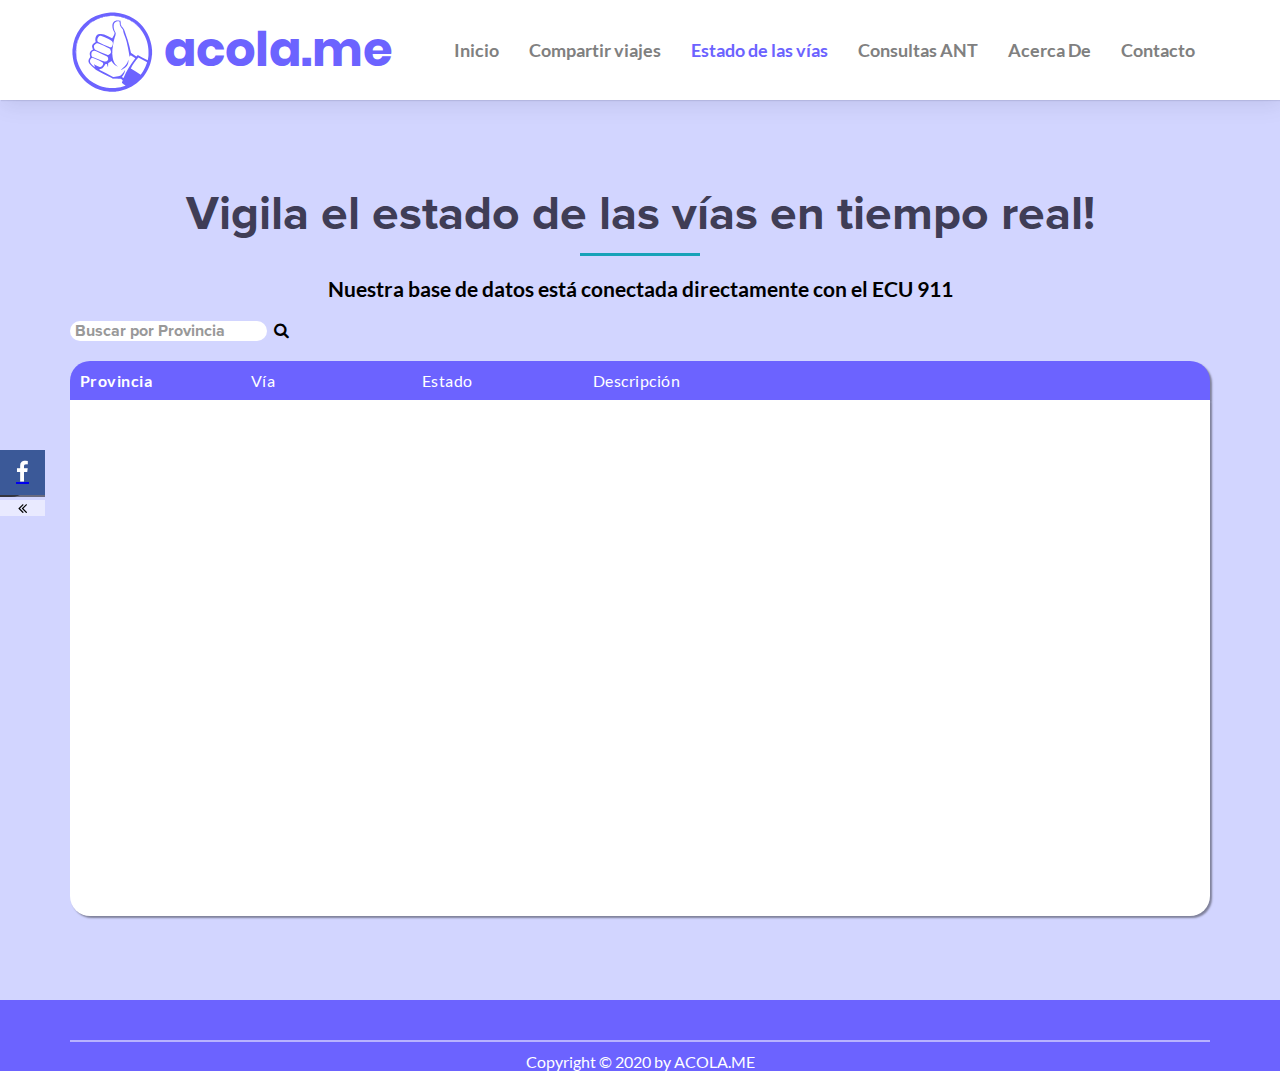
<file: vias.html>
<!DOCTYPE html>
<head>
    <!-- Global site tag (gtag.js) - Google Analytics -->
    <script async src="https://www.googletagmanager.com/gtag/js?id=G-1HWW28TDBK"></script>
    <script>
    window.dataLayer = window.dataLayer || [];
    function gtag(){dataLayer.push(arguments);}
    gtag('js', new Date());

    gtag('config', 'G-1HWW28TDBK');
    </script>
    <meta charset="utf-8">
    <meta http-equiv="X-UA-Compatible" content="ie=edge">
    <title>acola.me Ecuador | Consulta multas, comparte viajes o revisa el estado de las vías. Comparte tu viaje en acola.me</title>
    <meta property="og:site_name" content="acola.me app" />
    <meta property="og:image" content="https://acola.me/images/logo-01.png" />
	<meta property="og:title" content="acola.me Ecuador | Comparte tus viajes. Consulta multas o revisa el estado de la vías." />
	<meta property="og:description" content="acola.me Ecuador | Consulta tus obligaciones con la ANT, revisa el estado de las vías. Acola a tus amigos, consigue copiloto o reúne dinero para el combustible. Comparte tu viaje en acola.me"/>
	<meta name="description" content="acola.me Ecuador | Consulta tus obligaciones con la ANT, revisa el estado de las vías. Acola a tus amigos, consigue copiloto o reúne dinero para el combustible. Comparte tu viaje en acola.me"/>
    <meta name="viewport" content="width=device-width, initial-scale=1">
    <link rel="stylesheet" href="css/date-fa.css">
    <link rel="stylesheet" href="css/styles.css">
    <link rel="icon" href="favicon.png" type="image/x-icon">
    <meta name="theme-color" content="#043941">
    <link href="https://fonts.googleapis.com/icon?family=Material+Icons" rel="stylesheet">
    
    <!-- <link rel="stylesheet" href="https://unpkg.com/swiper/css/swiper.min.css"> -->

    <!-- fallback for no js -->
    <noscript>
        <style>
            [data-simplebar] {
                overflow: auto;
            }
            [data-aos] {
                opacity: 1 !important;
                transform: translate(0) scale(1) !important;
            }
            #preloader {
                display: none;
            }
        </style>
    </noscript>
</head>
<body>
    <div class="st-hover"></div>
    <div class="sticky-social">
        <a target="_blank" href="https://www.facebook.com/sharer/sharer.php?kid_directed_site=0&sdk=joey&u=https%3A%2F%2Facola.me%2F&display=popup&ref=plugin&src=share_button">
            <div class="st-wrapper">
                <div class="st-fb">
                    <i class="fa fa-facebook" aria-hidden="true"></i>
                </div>
                <div class="st-share">Compartir</div>
            </div>
        </a>
        <div class="st-arrow">
            <i class="fa fa-angle-double-left" aria-hidden="true"></i>
        </div>
    </div>
    <div id="preloader">
        <div class="sbl-circ-dual"></div>
    </div> 
    <div class="root mobile m2">
        <!--Start of hero and navigation section-->
        <section class="heronav shared-hero">
            <div class="main-header">
                <div class="center-header">
                    <a href="/index.html">
                        <img src="images/logo.svg" alt="logo">
                        <h1>acola.me</h1>
                    </a>
                    <div id="nav-icon3">
                        <span></span>
                        <span></span>
                        <span></span>
                        <span></span>
                    </div>
                    <nav class="main-nav">
                        <ul>
                            <li><a href="/index.html">Inicio</a></li>
                            <li><a href="/sharedride.html">Compartir viajes</a></li>
                            <li><a class="current-menu-item" href="/vias.html">Estado de las vías</a></li>
                            <li><a href="/ant.html">Consultas ANT</a></li>
                            <li><a href="/acercade.html">Acerca De</a></li>
                            <li><a href="/contact.html">Contacto</a></li>
                        </ul>
                    </nav>
                </div>    
            </div>
            <div class="hero">
                
            </div>

        </section>
        <!--End of hero and navigation section-->

        <!-- Start of roads table section -->
        <section class="table-section" id="tablelist">
            <h1 class="section-h1">Vigila el estado de las vías <span>en tiempo real!</span></h1>
            <div class="separator"></div>
            <h2 class="section-h2">Nuestra base de datos está conectada directamente con el ECU 911</h2>
            <div id="search-cont">
                <input class="search" placeholder="Buscar por Provincia" /><i class="fa fa-search" aria-hidden="true"></i>
            </div>
            <div class="thead">
                <div class="tname">Provincia</div>
                <div class="troad">Vía</div>
                <div class="tstate">Estado</div>
                <div class="tinfo">Descripción</div>
            </div>
            <div class="table-container" id="tableVias">
                

            </div>
        </section>
        <!-- End of roads table section -->
        
    <footer>
        <div>
            
            <div class="full-width"></div>
            <p>Copyright © 2020 by ACOLA.ME</p>
        </div>
    </footer>
    </div>
    <!-- <script src="https://unpkg.com/swiper/js/swiper.min.js"></script> -->

    <script src="js/jquery-3.4.1.min.js" type="text/javascript"></script>
    <script src="js/date-simplebar-list.js"></script>
    <script src="js/custom.js" type="text/javascript"></script>
    
    
    
    <script>

        const picker = new MaterialDatePicker({})
            .on('submit', (d) => {
            output.innerText = d;
            });

        const el = document.querySelector('.c-datepicker-btn');
        el.addEventListener('click', () => {
            picker.open({
            format: 'dd/MM/YY'
            });
        }, false);

    </script>
    <script>
        function searchcedula(){
        var cedula=$("#cedula").val()
        console.log(cedula);
        var scrcedula="https://sistemaunico.ant.gob.ec:5038/PortalWEB/paginas/clientes/clp_grid_citaciones.jsp?ps_tipo_identificacion=CED&ps_identificacion="+cedula+"&ps_placa="
        $("#iframedata").attr('src', scrcedula)
        }
        function searchplaca(){
            var placa=$("#cedula").val()
            placa=placa.toUpperCase();
            console.log(placa);
            var scrplaca="https://sistemaunico.ant.gob.ec:5038/PortalWEB/paginas/clientes/clp_grid_citaciones.jsp?ps_tipo_identificacion=PLA&ps_identificacion="+placa+"&ps_placa="
            $("#iframedata").attr('src', scrplaca)
        }
        refresh();
        function sendForm(){
            var name = $('#name').val();
            var origin = $('#origin-form option:selected').val();
            var destination = $('#destination-form option:selected').val();
            var whatsapp = $('#whatsapp').val();
            var facebook = $('#fb').val();
            var seats = $('#seats').val();
            var password = $('#password').val();
            var date = $('#output').html();
            var description = $('#description').val();
            var urlpost=""
            var ride = $('#ride-type option:selected').val();
            if(ride==="Conductor"){
                urlpost="https://zealous-snyder-fe1913.netlify.com/.netlify/functions/index/conductores";
            }
            else if(ride==="Pasajero"){
                urlpost="https://zealous-snyder-fe1913.netlify.com/.netlify/functions/index/pasajeros";
            }
            else{
                janelaPopUp.abre( "aviso", 'p white',  'acola.me' ,  'Seleccione su rol en el viaje (pasajero, conductor)');
                return;
            }
            $.post(urlpost,{
                name:name,
                origin:origin,
                destination:destination,
                whatsapp:whatsapp,
                facebook:facebook,
                seats:seats,
                password:password,
                date:date,
                description:description
            },
            function (msg) {
                console.log(msg)
                if(msg==="ok"){
                    // alert("Su post ha sido enviado con éxito");
                    janelaPopUp.abre( "aviso", 'p white',  'acola.me' ,  'Su post ha sido enviado con exito!');
                    refresh();
                    document.getElementById('posts-form').reset();
                    location.hash = "#" + "app";
                }
                else{
                    // alert("Por favor llene todos los datos y verifique que sean correctos");
                    janelaPopUp.abre( "aviso", 'p white',  'acola.me' ,  'Por favor llene todos los datos y verifique que sean correctos');
                }
            });  
            
        }

        function deleteConductores(uri){
            janelaPopUp.prompt( "aviso", 'p white',  'acola.me' ,  'Ingrese la clave para borrar el post',"","","","Enviar",uri);
        }

        function deletePasajeros(uri){
            janelaPopUp.prompt( "aviso", 'p white',  'acola.me' ,  'Ingrese la clave para borrar el post',"","","","Enviar",uri);
        }

        function deleteConductoresFunc(uri){
            key=$("#pass").val();
            if (key == null || key == "") {}
            else{
                $.post("https://zealous-snyder-fe1913.netlify.com/.netlify/functions/index/deleteConductores",{
                uri:uri,
                key:key
                },
                function (msg) {
                    if(msg==="ok"){
                        // alert("Su post se ha eliminado con éxito")
                        setTimeout(function() {
                            janelaPopUp.abre( "aviso", 'p white',  'acola.me' ,  'Su post se ha eliminado exitosamente');
                            refresh();
                        },1000);
                    }
                    else{
                    // alert("Clave incorrecta")
                        setTimeout(function() {
                            janelaPopUp.abre( "aviso", 'p white',  'acola.me' ,  'Clave incorrecta!');
                            refresh();
                        },1000);
                    }
                });     
            }
            if (key == null || key == "") {}
            else{
                $.post("https://zealous-snyder-fe1913.netlify.com/.netlify/functions/index/deletePasajeros",{
                uri:uri,
                key:key
                },
                function (msg) {
                    if(msg==="ok"){
                        // alert("Su post se ha eliminado con éxito")
                        setTimeout(function() {
                            janelaPopUp.abre( "aviso", 'p white',  'acola.me' ,  'Su post se ha eliminado exitosamente');
                            refresh();
                        },1000);
                    }
                    else{
                    // alert("Clave incorrecta")
                        setTimeout(function() {
                            janelaPopUp.abre( "aviso", 'p white',  'acola.me' ,  'Clave incorrecta!');
                            refresh();
                        },1000);
                    }
                });     
            }
        }

        function refresh(){
            $("i.fa-refresh").toggleClass("fa-spin");
            $.get("https://zealous-snyder-fe1913.netlify.com/.netlify/functions/index/conductores",
            function(data){
                document.getElementById("posts-content").innerHTML=data.toString();
                var max=0;
                var className = document.querySelectorAll('.date-month');
                
                function monthDate(param) {
                    let dateValue  = Date.parse(param)/1000;
                    return -(dateValue-max);
                }

                for(let i = 0; i < className.length; i++) {
                    var attributeaux = document.querySelectorAll('.date-month')[i].innerText;
                    attributeaux = attributeaux.substring(3, 5)+"-"+attributeaux.substring(0, 2)+"-"+attributeaux.substring(6, 10);
                    let dateValueaux  = Date.parse(attributeaux)/1000;
                    if(dateValueaux>max) max=dateValueaux;
                }

                for(let i = 0; i < className.length; i++) {
                    var attribute = document.querySelectorAll('.date-month')[i].innerText;
                    attribute = attribute.substring(3, 5)+"-"+attribute.substring(0, 2)+"-"+attribute.substring(6, 10);
                    document.querySelectorAll('.date-month')[i].setAttribute('data-timestamp', monthDate(attribute));
                }

                var options = {
                    valueNames: [ 'origin', 'destination', 'pname' ]
                };
                
                var options2 = {
                    valueNames: [ { name: 'date-month', attr: 'data-timestamp' } ]
                };

                var posts = new List('users', options);
                var posts2 = new List('users', options2);
                var posts3 = new List('users2', options);
                var posts4 = new List('users2', options2);

                $(".filter").keyup(function(){
                    posts.filter(item => {
                    return options.valueNames.every(name => {
                        var value = $("#"+name).val().toLowerCase();
                        return item.values()[name].toLowerCase().includes(value)
                        });
                    });
                    posts3.filter(item => {
                    return options.valueNames.every(name => {
                        var value = $("#"+name).val().toLowerCase();
                        return item.values()[name].toLowerCase().includes(value)
                        });
                    });
                    
                    
                });
            });

            $.get("https://zealous-snyder-fe1913.netlify.com/.netlify/functions/index/pasajeros",
            function(data){
                document.getElementById("users-content").innerHTML=data.toString();
                var max=0;
                var className = document.querySelectorAll('.date-month');
                function monthDate(param) {
                    let dateValue  = Date.parse(param)/1000;
                    return -(dateValue-max);
                }

                for(let i = 0; i < className.length; i++) {
                    var attributeaux = document.querySelectorAll('.date-month')[i].innerText;
                    attributeaux = attributeaux.substring(3, 5)+"-"+attributeaux.substring(0, 2)+"-"+attributeaux.substring(6, 10);
                    let dateValueaux  = Date.parse(attributeaux)/1000;
                    if(dateValueaux>max) max=dateValueaux;
                }

                for(let i = 0; i < className.length; i++) {
                    var attribute = document.querySelectorAll('.date-month')[i].innerText;
                    attribute = attribute.substring(3, 5)+"-"+attribute.substring(0, 2)+"-"+attribute.substring(6, 10);
                    document.querySelectorAll('.date-month')[i].setAttribute('data-timestamp', monthDate(attribute));
                }

                var options = {
                    valueNames: [ 'origin', 'destination', 'pname' ]
                };
                
                var options2 = {
                    valueNames: [ { name: 'date-month', attr: 'data-timestamp' } ]
                };

                var posts = new List('users', options);
                var posts2 = new List('users', options2);
                var posts3 = new List('users2', options);
                var posts4 = new List('users2', options2);
                

                $(".filter").keyup(function(){
                    posts.filter(item => {
                    return options.valueNames.every(name => {
                        var value = $("#"+name).val().toLowerCase();
                        return item.values()[name].toLowerCase().includes(value)
                    });
                    });
                    posts3.filter(item => {
                    return options.valueNames.every(name => {
                        var value = $("#"+name).val().toLowerCase();
                        return item.values()[name].toLowerCase().includes(value)
                    });
                    });
                    
                    
                });
                setTimeout(function () {
                    $("i.fa-refresh").toggleClass("fa-spin");
                }, 1200);
            });

        }
        function getVias(){
            $.get("https://zealous-snyder-fe1913.netlify.com/.netlify/functions/index/vias",
            function(data){
                document.getElementById('tableVias').innerHTML=data.split('*').join('<').split('$').join('>');
                var options3 = {
                    valueNames: [ 'name' ]
                };  
                var userList = new List('tablelist', options3);

            });
        }
        getVias();
            
        /*(function(){
            refresh()
            setTimeout(arguments.callee, 15000);
        })();*/
    </script>
    <script>
        var mySwiper = new Swiper ('.swiper-container', {
          loop: true,
          autoplay: {
             delay: 2500,
             disableOnInteraction: true,
             },
      
          // If we need pagination
          pagination: {
            el: '.swiper-pagination'
          }
        });
        </script>
    <!-- Google schema markup -->
    <script type="aplication/ld+json">
        {
            "@context": "http://schema.org",
            "@type": "Store",
            "image": "https://acola.me/images/logo-01.png",
            "name": "acola.me",
            "email": "info@acola.me",
            "telephone": "(+593) 998-775-709",
            "url": "Https://acola.me"
        }
    </script>
</body>
</html>
</file>
<file: css/date-fa.css>
.c-scrim {
    position: fixed;
    left: 0;
    right: 0;
    top: 0;
    bottom: 0;
    background-color: rgba(0, 0, 0, 0.54118);
    opacity: 0;
    transition: 200ms ease opacity;
    will-change: opacity; }
    .c-scrim--shown {
      opacity: 1; }
  
  .c-datepicker {
    min-height: 610px;
    position: fixed;
    left: 50%;
    top: 45%;
    transform: translate(-50%, -50%);
    background: white;
    border: 0;
    width: 300px;
    text-align: center;
    -webkit-tap-highlight-color: transparent;
    box-shadow: 0 14px 45px rgba(0, 0, 0, 0.25), 0 10px 18px rgba(0, 0, 0, 0.22);
    border-radius: 2px;
    opacity: 0;
    will-change: opacity;
    transition: 200ms ease-in-out opacity, 200ms ease-in-out top; }
    .c-datepicker--open {
      opacity: 1;
      top: 50%; }
  
  .c-datepicker__header {
    position: relative; }
  
  .c-datepicker__header-day {
    height: 32px;
    background: #0097a7;
    color: white;
    line-height: 32px;
    font-size: 12px;
    font-weight: 200;
    letter-spacing: 0.3px; }
  
  .c-datepicker__header::after {
    content: "";
    display: table;
    clear: both; }
  
  .c-datepicker__header-date {
    background: #00bcd4;
    height: 150px;
    padding: 16px 0; }
  
  .rd-month-label {
    height: 56px;
    line-height: 56px;
    font-size: 14px;
    font-weight: 800; }
  
  .c-datepicker__back, .c-datepicker__next, .c-datepicker__toggle {
    position: absolute;
    border: 0;
    background: white;
    font-family: 'Material Icons';
    text-rendering: optimizeLegibility;
    font-feature-settings: "liga" 1;
    font-style: normal;
    text-transform: none;
    line-height: 1;
    font-size: 24px;
    width: 56px;
    height: 56px;
    display: inline-block;
    overflow: hidden;
    -webkit-font-smoothing: antialiased;
    cursor: pointer; }
    .c-datepicker__back:focus, .c-datepicker__next:focus, .c-datepicker__toggle:focus {
      outline: 0; }
  
  .c-datepicker__back {
    left: 0; }
  
  .c-datepicker__next {
    right: 0; }
  
  .c-datepicker__back:before {
    content: 'chevron_left'; }
  
  .c-datepicker__next:after {
    content: 'chevron_right'; }
  
  .c-datepicker--show-time:after,
  .c-clock:after {
    content: '\f017';
    font-family: fontAwesome;
    color: transparent;
    visibility: visible; }
  
  .c-clock:after {
    content: '\f017';
    font-family: fontAwesome;
    color: white;
    font-size: 1.5em;
    margin-left: -20px;
    opacity: 0.5;
    visibility: visible; } 

    .toggle-active:after {
      opacity: 1 !important;
    }

    .toggle-inactive:after {
      opacity: 0.5 !important;
    }

    .c-calendar {
      position: absolute;
      top: 170px;
      left: 10px;
      z-index: 999;
      width: 23px;
    }

    .c-calendar:after {
      content: '\f073';
      font-family: fontAwesome;
      color: white;
      font-size: 1.5em;
      margin-right: -20px;
      opacity: 1;
      visibility: visible; }

    .c-datepicker--show-time,
    .c-datepicker--show-calendar {
      top: 0 !important;
    }

  .c-clock {
    position: absolute;
    top: 170px;
    right: 10px;
    z-index: 999;
    width: 23px;
  }
  
  .c-datepicker--show-calendar:after {
    content: 'grid_on';
    color: white;
    visibility: visible; }
  
  .c-datepicker__header-date span {
    display: block;
    color: white;
    margin: 4px 0;
    transition: opacity 100ms ease-in-out; }
  
  .c-datepicker__header-date__month {
    font-size: 24px;
    opacity: 0.6; }
  
  .c-datepicker__header-date__day {
    font-size: 64px;
    opacity: 0.6; }
  
  .c-datepicker__header-date__time {
    font-size: 25px;
    opacity: 0.6; }
    .c-datepicker__header-date__time > span {
      display: inline-block; }
  
  .c-datepicker--show-time:checked ~ .c-datepicker__header .c-datepicker__header-date__time {
    opacity: 1; }
  
  .c-datepicker--show-calendar:checked ~ .c-datepicker__header .c-datepicker__header-date__month, .c-datepicker--show-calendar:checked ~ .c-datepicker__header .c-datepicker__header-date__day {
    opacity: 1; }
  
  .modal-btns {
    padding: 20px;
    position: absolute;
    bottom: 0;
    right: 0; }
  
  .c-datepicker__day-body {
    font-size: 12px;
    color: rgba(0, 0, 0, 0.8);
    width: 36px;
    height: 36px;
    cursor: pointer;
    position: relative; }
    .c-datepicker__day-body:hover {
      /* color: white; */ }
  
  .c-datepicker__day--selected::after {
    content: "";
    position: absolute;
    left: 50%;
    top: 50%;
    width: 35px;
    height: 35px;
    border-radius: 50%;
    transform: translate(-50%, -50%);
    background: rgba(0, 0, 0, 0.05); }
  
  .c-datepicker__day-head {
    color: rgba(0, 0, 0, 0.54);
    font-size: 12px;
    height: 36px; }
  
  .c-datepicker__day-head, c-datepicker__day-body {
    -webkit-tap-highlight-color: transparent; }
  
  .modal-btns {
    float: right; }
  
  .c-btn {
    display: inline-block;
    min-width: 56px;
    cursor: pointer; }
  
  .rd-day-prev-month {
    opacity: 0.1;
    pointer-events: none; }
  
  .rd-day-next-month {
    opacity: 0.1;
    pointer-events: none; }
  
  .c-datepicker__calendar {
    height: 300px; }
  
  .c-datepicker__date {
    position: absolute;
    left: 0;
    right: 0; }
  
  .c-datepicker__days {
    margin: 10px 20px; }
  
  .c-datepicker__header-toggle {
    position: absolute;
    top: 50%;
    color: white;
    cursor: pointer; }
    .c-datepicker__header-toggle i {
      font-size: 26px; }
  
  .c-datepicker__header-toggle--left {
    left: 20px; }
  
  .c-datepicker__header-toggle--right {
    right: 20px; }
  
  .c-datepicker__header-toggle--inactive {
    opacity: 0.2; }
  
  .c-datepicker__toggle {
    top: 170px;
    width: 23px;
    opacity: 0;
    z-index: 1;
    transition: opacity 200ms ease-in-out; }
  
  .c-datepicker__toggle--right {
    right: 10px; }
  
  .c-datepicker__toggle--left {
    left: 10px; }
  
  .c-datepicker__toggle:checked {
    opacity: 0; }
  
  /* .c-datepicker--show-time:checked ~ .c-datepicker__calendar {
    display: none; } */
  
  /* .c-datepicker--show-calendar:checked ~ .c-datepicker__clock {
    display: none; } */
  
  .c-datepicker__clock {
    position: relative;
    /* [1] */
    width: 200px;
    height: 200px;
    padding: 0;
    border-radius: 50%;
    list-style: none;
    /* [2] */
    font-size: 14px;
    line-height: 36px;
    padding: 160px 0 20px 0;
    display: none;
    margin: 0 auto;
    position: relative; }
    .c-datepicker__clock .c-datepicker__clock__num {
      display: block;
      position: absolute;
      top: 50%;
      left: 50%;
      width: 36px;
      height: 36px;
      margin: -18px; }
      .c-datepicker__clock .c-datepicker__clock__num:nth-of-type(1) {
        transform: rotate(0deg) translate(100px) rotate(-0deg); }
      .c-datepicker__clock .c-datepicker__clock__num:nth-of-type(1).c-datepicker__clock__num--active ~ .c-datepicker__clock-hands {
        transform: translate(-50%, -50%) rotate(270deg); }
        .c-datepicker__clock .c-datepicker__clock__num:nth-of-type(1).c-datepicker__clock__num--active ~ .c-datepicker__clock-hands .c-datepicker__hour-hand {
          opacity: 1;
          background: rgba(0, 0, 0, 0.05); }
      .c-datepicker__clock .c-datepicker__clock__num:nth-of-type(1):hover ~ .c-datepicker__clock-hands {
        transform: translate(-50%, -50%) rotate(270deg); }
        .c-datepicker__clock .c-datepicker__clock__num:nth-of-type(1):hover ~ .c-datepicker__clock-hands .c-datepicker__hour-hand {
          opacity: 1;
          background: #00bcd4; }
      .c-datepicker__clock .c-datepicker__clock__num:nth-of-type(2) {
        transform: rotate(30deg) translate(100px) rotate(-30deg); }
      .c-datepicker__clock .c-datepicker__clock__num:nth-of-type(2).c-datepicker__clock__num--active ~ .c-datepicker__clock-hands {
        transform: translate(-50%, -50%) rotate(300deg); }
        .c-datepicker__clock .c-datepicker__clock__num:nth-of-type(2).c-datepicker__clock__num--active ~ .c-datepicker__clock-hands .c-datepicker__hour-hand {
          opacity: 1;
          background: rgba(0, 0, 0, 0.05); }
      .c-datepicker__clock .c-datepicker__clock__num:nth-of-type(2):hover ~ .c-datepicker__clock-hands {
        transform: translate(-50%, -50%) rotate(300deg); }
        .c-datepicker__clock .c-datepicker__clock__num:nth-of-type(2):hover ~ .c-datepicker__clock-hands .c-datepicker__hour-hand {
          opacity: 1;
          background: #00bcd4; }
      .c-datepicker__clock .c-datepicker__clock__num:nth-of-type(3) {
        transform: rotate(60deg) translate(100px) rotate(-60deg); }
      .c-datepicker__clock .c-datepicker__clock__num:nth-of-type(3).c-datepicker__clock__num--active ~ .c-datepicker__clock-hands {
        transform: translate(-50%, -50%) rotate(330deg); }
        .c-datepicker__clock .c-datepicker__clock__num:nth-of-type(3).c-datepicker__clock__num--active ~ .c-datepicker__clock-hands .c-datepicker__hour-hand {
          opacity: 1;
          background: rgba(0, 0, 0, 0.05); }
      .c-datepicker__clock .c-datepicker__clock__num:nth-of-type(3):hover ~ .c-datepicker__clock-hands {
        transform: translate(-50%, -50%) rotate(330deg); }
        .c-datepicker__clock .c-datepicker__clock__num:nth-of-type(3):hover ~ .c-datepicker__clock-hands .c-datepicker__hour-hand {
          opacity: 1;
          background: #00bcd4; }
      .c-datepicker__clock .c-datepicker__clock__num:nth-of-type(4) {
        transform: rotate(90deg) translate(100px) rotate(-90deg); }
      .c-datepicker__clock .c-datepicker__clock__num:nth-of-type(4).c-datepicker__clock__num--active ~ .c-datepicker__clock-hands {
        transform: translate(-50%, -50%) rotate(360deg); }
        .c-datepicker__clock .c-datepicker__clock__num:nth-of-type(4).c-datepicker__clock__num--active ~ .c-datepicker__clock-hands .c-datepicker__hour-hand {
          opacity: 1;
          background: rgba(0, 0, 0, 0.05); }
      .c-datepicker__clock .c-datepicker__clock__num:nth-of-type(4):hover ~ .c-datepicker__clock-hands {
        transform: translate(-50%, -50%) rotate(360deg); }
        .c-datepicker__clock .c-datepicker__clock__num:nth-of-type(4):hover ~ .c-datepicker__clock-hands .c-datepicker__hour-hand {
          opacity: 1;
          background: #00bcd4; }
      .c-datepicker__clock .c-datepicker__clock__num:nth-of-type(5) {
        transform: rotate(120deg) translate(100px) rotate(-120deg); }
      .c-datepicker__clock .c-datepicker__clock__num:nth-of-type(5).c-datepicker__clock__num--active ~ .c-datepicker__clock-hands {
        transform: translate(-50%, -50%) rotate(390deg); }
        .c-datepicker__clock .c-datepicker__clock__num:nth-of-type(5).c-datepicker__clock__num--active ~ .c-datepicker__clock-hands .c-datepicker__hour-hand {
          opacity: 1;
          background: rgba(0, 0, 0, 0.05); }
      .c-datepicker__clock .c-datepicker__clock__num:nth-of-type(5):hover ~ .c-datepicker__clock-hands {
        transform: translate(-50%, -50%) rotate(390deg); }
        .c-datepicker__clock .c-datepicker__clock__num:nth-of-type(5):hover ~ .c-datepicker__clock-hands .c-datepicker__hour-hand {
          opacity: 1;
          background: #00bcd4; }
      .c-datepicker__clock .c-datepicker__clock__num:nth-of-type(6) {
        transform: rotate(150deg) translate(100px) rotate(-150deg); }
      .c-datepicker__clock .c-datepicker__clock__num:nth-of-type(6).c-datepicker__clock__num--active ~ .c-datepicker__clock-hands {
        transform: translate(-50%, -50%) rotate(420deg); }
        .c-datepicker__clock .c-datepicker__clock__num:nth-of-type(6).c-datepicker__clock__num--active ~ .c-datepicker__clock-hands .c-datepicker__hour-hand {
          opacity: 1;
          background: rgba(0, 0, 0, 0.05); }
      .c-datepicker__clock .c-datepicker__clock__num:nth-of-type(6):hover ~ .c-datepicker__clock-hands {
        transform: translate(-50%, -50%) rotate(420deg); }
        .c-datepicker__clock .c-datepicker__clock__num:nth-of-type(6):hover ~ .c-datepicker__clock-hands .c-datepicker__hour-hand {
          opacity: 1;
          background: #00bcd4; }
      .c-datepicker__clock .c-datepicker__clock__num:nth-of-type(7) {
        transform: rotate(180deg) translate(100px) rotate(-180deg); }
      .c-datepicker__clock .c-datepicker__clock__num:nth-of-type(7).c-datepicker__clock__num--active ~ .c-datepicker__clock-hands {
        transform: translate(-50%, -50%) rotate(450deg); }
        .c-datepicker__clock .c-datepicker__clock__num:nth-of-type(7).c-datepicker__clock__num--active ~ .c-datepicker__clock-hands .c-datepicker__hour-hand {
          opacity: 1;
          background: rgba(0, 0, 0, 0.05); }
      .c-datepicker__clock .c-datepicker__clock__num:nth-of-type(7):hover ~ .c-datepicker__clock-hands {
        transform: translate(-50%, -50%) rotate(450deg); }
        .c-datepicker__clock .c-datepicker__clock__num:nth-of-type(7):hover ~ .c-datepicker__clock-hands .c-datepicker__hour-hand {
          opacity: 1;
          background: #00bcd4; }
      .c-datepicker__clock .c-datepicker__clock__num:nth-of-type(8) {
        transform: rotate(210deg) translate(100px) rotate(-210deg); }
      .c-datepicker__clock .c-datepicker__clock__num:nth-of-type(8).c-datepicker__clock__num--active ~ .c-datepicker__clock-hands {
        transform: translate(-50%, -50%) rotate(480deg); }
        .c-datepicker__clock .c-datepicker__clock__num:nth-of-type(8).c-datepicker__clock__num--active ~ .c-datepicker__clock-hands .c-datepicker__hour-hand {
          opacity: 1;
          background: rgba(0, 0, 0, 0.05); }
      .c-datepicker__clock .c-datepicker__clock__num:nth-of-type(8):hover ~ .c-datepicker__clock-hands {
        transform: translate(-50%, -50%) rotate(480deg); }
        .c-datepicker__clock .c-datepicker__clock__num:nth-of-type(8):hover ~ .c-datepicker__clock-hands .c-datepicker__hour-hand {
          opacity: 1;
          background: #00bcd4; }
      .c-datepicker__clock .c-datepicker__clock__num:nth-of-type(9) {
        transform: rotate(240deg) translate(100px) rotate(-240deg); }
      .c-datepicker__clock .c-datepicker__clock__num:nth-of-type(9).c-datepicker__clock__num--active ~ .c-datepicker__clock-hands {
        transform: translate(-50%, -50%) rotate(510deg); }
        .c-datepicker__clock .c-datepicker__clock__num:nth-of-type(9).c-datepicker__clock__num--active ~ .c-datepicker__clock-hands .c-datepicker__hour-hand {
          opacity: 1;
          background: rgba(0, 0, 0, 0.05); }
      .c-datepicker__clock .c-datepicker__clock__num:nth-of-type(9):hover ~ .c-datepicker__clock-hands {
        transform: translate(-50%, -50%) rotate(510deg); }
        .c-datepicker__clock .c-datepicker__clock__num:nth-of-type(9):hover ~ .c-datepicker__clock-hands .c-datepicker__hour-hand {
          opacity: 1;
          background: #00bcd4; }
      .c-datepicker__clock .c-datepicker__clock__num:nth-of-type(10) {
        transform: rotate(270deg) translate(100px) rotate(-270deg); }
      .c-datepicker__clock .c-datepicker__clock__num:nth-of-type(10).c-datepicker__clock__num--active ~ .c-datepicker__clock-hands {
        transform: translate(-50%, -50%) rotate(540deg); }
        .c-datepicker__clock .c-datepicker__clock__num:nth-of-type(10).c-datepicker__clock__num--active ~ .c-datepicker__clock-hands .c-datepicker__hour-hand {
          opacity: 1;
          background: rgba(0, 0, 0, 0.05); }
      .c-datepicker__clock .c-datepicker__clock__num:nth-of-type(10):hover ~ .c-datepicker__clock-hands {
        transform: translate(-50%, -50%) rotate(540deg); }
        .c-datepicker__clock .c-datepicker__clock__num:nth-of-type(10):hover ~ .c-datepicker__clock-hands .c-datepicker__hour-hand {
          opacity: 1;
          background: #00bcd4; }
      .c-datepicker__clock .c-datepicker__clock__num:nth-of-type(11) {
        transform: rotate(300deg) translate(100px) rotate(-300deg); }
      .c-datepicker__clock .c-datepicker__clock__num:nth-of-type(11).c-datepicker__clock__num--active ~ .c-datepicker__clock-hands {
        transform: translate(-50%, -50%) rotate(570deg); }
        .c-datepicker__clock .c-datepicker__clock__num:nth-of-type(11).c-datepicker__clock__num--active ~ .c-datepicker__clock-hands .c-datepicker__hour-hand {
          opacity: 1;
          background: rgba(0, 0, 0, 0.05); }
      .c-datepicker__clock .c-datepicker__clock__num:nth-of-type(11):hover ~ .c-datepicker__clock-hands {
        transform: translate(-50%, -50%) rotate(570deg); }
        .c-datepicker__clock .c-datepicker__clock__num:nth-of-type(11):hover ~ .c-datepicker__clock-hands .c-datepicker__hour-hand {
          opacity: 1;
          background: #00bcd4; }
      .c-datepicker__clock .c-datepicker__clock__num:nth-of-type(12) {
        transform: rotate(330deg) translate(100px) rotate(-330deg); }
      .c-datepicker__clock .c-datepicker__clock__num:nth-of-type(12).c-datepicker__clock__num--active ~ .c-datepicker__clock-hands {
        transform: translate(-50%, -50%) rotate(600deg); }
        .c-datepicker__clock .c-datepicker__clock__num:nth-of-type(12).c-datepicker__clock__num--active ~ .c-datepicker__clock-hands .c-datepicker__hour-hand {
          opacity: 1;
          background: rgba(0, 0, 0, 0.05); }
      .c-datepicker__clock .c-datepicker__clock__num:nth-of-type(12):hover ~ .c-datepicker__clock-hands {
        transform: translate(-50%, -50%) rotate(600deg); }
        .c-datepicker__clock .c-datepicker__clock__num:nth-of-type(12):hover ~ .c-datepicker__clock-hands .c-datepicker__hour-hand {
          opacity: 1;
          background: #00bcd4; }
    .c-datepicker__clock::before {
      content: "";
      position: absolute;
      top: 70px;
      left: -20px;
      width: 240px;
      height: 240px;
      background: rgba(0, 0, 0, 0.05);
      border-radius: 50%; }
  
  .u-hover-ball-effect, .c-datepicker__day-body, .c-datepicker__clock__num, .c-datepicker__clock__am-pm-toggle label {
    position: relative;
    cursor: pointer; }
    .u-hover-ball-effect:before, .c-datepicker__day-body:before, .c-datepicker__clock__num:before, .c-datepicker__clock__am-pm-toggle label:before {
      content: "";
      position: absolute;
      left: 50%;
      top: 50%;
      width: 0%;
      height: 0%;
      border-radius: 50%;
      transform: translate(-50%, -50%);
      transition: width 100ms ease-in-out, height 100ms ease-in-out; }
    .u-hover-ball-effect:hover, .c-datepicker__day-body:hover, .c-datepicker__clock__num:hover, .c-datepicker__clock__am-pm-toggle label:hover {
      color: white; }
      .u-hover-ball-effect:hover:before, .c-datepicker__day-body:hover:before, .c-datepicker__clock__num:hover:before, .c-datepicker__clock__am-pm-toggle label:hover:before {
        background: #00bcd4;
        width: 35px;
        height: 35px;
        z-index: -1; }
  
  .c-datepicker__day-body--active:before, .c-datepicker__clock__num--active:before {
    background: rgba(0, 0, 0, 0.05);
    width: 35px;
    height: 35px;
    z-index: -1; }
  
  .c-datepicker__clock-hands {
    position: absolute;
    left: 50%;
    top: 50%;
    transform: translate(-50%, -50%) rotate(180deg);
    width: 10px;
    height: 10px;
    border-radius: 50%;
    background: #0097a7; }
  
  .c-datepicker__hour-hand {
    position: absolute;
    opacity: 0;
    height: 78px;
    width: 2px;
    background: #00bcd4;
    left: 4px;
    top: 10px; }
  
  .c-datepicker__clock__minutes {
    visibility: hidden;
    transform: translateY(30px) scale(0.6);
    opacity: 0; }
  
  .c-datepicker__clock--show-minutes .c-datepicker__clock__minutes {
    visibility: visible; }
  .c-datepicker__clock--show-minutes .c-datepicker__clock__hours {
    visibility: hidden; }
  
  .c-datepicker__clock--show-hours .c-datepicker__clock__minutes {
    visibility: hidden; }
  .c-datepicker__clock--show-hours .c-datepicker__clock__hours {
    visibility: visible; }
  
  .c-datepicker__clock__am-pm-toggle {
    position: absolute;
    top: 0;
    left: 10px;
    right: 10px;
    height: 40px;
    padding: 20px;
    line-height: 40px; }
    .c-datepicker__clock__am-pm-toggle label {
      width: 40px;
      position: absolute; }
      .c-datepicker__clock__am-pm-toggle label:nth-child(1) {
        left: 0; }
      .c-datepicker__clock__am-pm-toggle label:nth-child(2) {
        right: 0; }
      .c-datepicker__clock__am-pm-toggle label.c-datepicker__toggle--checked::after {
        content: "";
        position: absolute;
        left: 50%;
        top: 50%;
        width: 0%;
        height: 0%;
        border-radius: 50%;
        transform: translate(-50%, -50%);
        width: 36px;
        height: 36px;
        z-index: -1;
        background: rgba(0, 0, 0, 0.05); }
  
        input[type=checkbox] {
          -moz-appearance:initial;
        }
  
/*!
 *  Font Awesome 4.7.0 by @davegandy - http://fontawesome.io - @fontawesome
 *  License - http://fontawesome.io/license (Font: SIL OFL 1.1, CSS: MIT License)
 */@font-face{font-family:'FontAwesome';src:url('../fonts/fontawesome-webfont.eot?v=4.7.0');src:url('../fonts/fontawesome-webfont.eot?#iefix&v=4.7.0') format('embedded-opentype'),url('../fonts/fontawesome-webfont.woff2?v=4.7.0') format('woff2'),url('../fonts/fontawesome-webfont.woff?v=4.7.0') format('woff'),url('../fonts/fontawesome-webfont.ttf?v=4.7.0') format('truetype'),url('../fonts/fontawesome-webfont.svg?v=4.7.0#fontawesomeregular') format('svg');font-weight:normal;font-style:normal}.fa{display:inline-block;font:normal normal normal 14px/1 FontAwesome;font-size:inherit;text-rendering:auto;-webkit-font-smoothing:antialiased;-moz-osx-font-smoothing:grayscale}.fa-lg{font-size:1.33333333em;line-height:.75em;vertical-align:-15%}.fa-2x{font-size:2em}.fa-3x{font-size:3em}.fa-4x{font-size:4em}.fa-5x{font-size:5em}.fa-fw{width:1.28571429em;text-align:center}.fa-ul{padding-left:0;margin-left:2.14285714em;list-style-type:none}.fa-ul>li{position:relative}.fa-li{position:absolute;left:-2.14285714em;width:2.14285714em;top:.14285714em;text-align:center}.fa-li.fa-lg{left:-1.85714286em}.fa-border{padding:.2em .25em .15em;border:solid .08em #eee;border-radius:.1em}.fa-pull-left{float:left}.fa-pull-right{float:right}.fa.fa-pull-left{margin-right:.3em}.fa.fa-pull-right{margin-left:.3em}.pull-right{float:right}.pull-left{float:left}.fa.pull-left{margin-right:.3em}.fa.pull-right{margin-left:.3em}.fa-spin{-webkit-animation:fa-spin 2s infinite linear;animation:fa-spin 2s infinite linear}.fa-pulse{-webkit-animation:fa-spin 1s infinite steps(8);animation:fa-spin 1s infinite steps(8)}@-webkit-keyframes fa-spin{0%{-webkit-transform:rotate(0deg);transform:rotate(0deg)}100%{-webkit-transform:rotate(359deg);transform:rotate(359deg)}}@keyframes fa-spin{0%{-webkit-transform:rotate(0deg);transform:rotate(0deg)}100%{-webkit-transform:rotate(359deg);transform:rotate(359deg)}}.fa-rotate-90{-ms-filter:"progid:DXImageTransform.Microsoft.BasicImage(rotation=1)";-webkit-transform:rotate(90deg);-ms-transform:rotate(90deg);transform:rotate(90deg)}.fa-rotate-180{-ms-filter:"progid:DXImageTransform.Microsoft.BasicImage(rotation=2)";-webkit-transform:rotate(180deg);-ms-transform:rotate(180deg);transform:rotate(180deg)}.fa-rotate-270{-ms-filter:"progid:DXImageTransform.Microsoft.BasicImage(rotation=3)";-webkit-transform:rotate(270deg);-ms-transform:rotate(270deg);transform:rotate(270deg)}.fa-flip-horizontal{-ms-filter:"progid:DXImageTransform.Microsoft.BasicImage(rotation=0, mirror=1)";-webkit-transform:scale(-1, 1);-ms-transform:scale(-1, 1);transform:scale(-1, 1)}.fa-flip-vertical{-ms-filter:"progid:DXImageTransform.Microsoft.BasicImage(rotation=2, mirror=1)";-webkit-transform:scale(1, -1);-ms-transform:scale(1, -1);transform:scale(1, -1)}:root .fa-rotate-90,:root .fa-rotate-180,:root .fa-rotate-270,:root .fa-flip-horizontal,:root .fa-flip-vertical{filter:none}.fa-stack{position:relative;display:inline-block;width:2em;height:2em;line-height:2em;vertical-align:middle}.fa-stack-1x,.fa-stack-2x{position:absolute;left:0;width:100%;text-align:center}.fa-stack-1x{line-height:inherit}.fa-stack-2x{font-size:2em}.fa-inverse{color:#fff}.fa-glass:before{content:"\f000"}.fa-music:before{content:"\f001"}.fa-search:before{content:"\f002"}.fa-envelope-o:before{content:"\f003"}.fa-heart:before{content:"\f004"}.fa-star:before{content:"\f005"}.fa-star-o:before{content:"\f006"}.fa-user:before{content:"\f007"}.fa-film:before{content:"\f008"}.fa-th-large:before{content:"\f009"}.fa-th:before{content:"\f00a"}.fa-th-list:before{content:"\f00b"}.fa-check:before{content:"\f00c"}.fa-remove:before,.fa-close:before,.fa-times:before{content:"\f00d"}.fa-search-plus:before{content:"\f00e"}.fa-search-minus:before{content:"\f010"}.fa-power-off:before{content:"\f011"}.fa-signal:before{content:"\f012"}.fa-gear:before,.fa-cog:before{content:"\f013"}.fa-trash-o:before{content:"\f014"}.fa-home:before{content:"\f015"}.fa-file-o:before{content:"\f016"}.fa-clock-o:before{content:"\f017"}.fa-road:before{content:"\f018"}.fa-download:before{content:"\f019"}.fa-arrow-circle-o-down:before{content:"\f01a"}.fa-arrow-circle-o-up:before{content:"\f01b"}.fa-inbox:before{content:"\f01c"}.fa-play-circle-o:before{content:"\f01d"}.fa-rotate-right:before,.fa-repeat:before{content:"\f01e"}.fa-refresh:before{content:"\f021"}.fa-list-alt:before{content:"\f022"}.fa-lock:before{content:"\f023"}.fa-flag:before{content:"\f024"}.fa-headphones:before{content:"\f025"}.fa-volume-off:before{content:"\f026"}.fa-volume-down:before{content:"\f027"}.fa-volume-up:before{content:"\f028"}.fa-qrcode:before{content:"\f029"}.fa-barcode:before{content:"\f02a"}.fa-tag:before{content:"\f02b"}.fa-tags:before{content:"\f02c"}.fa-book:before{content:"\f02d"}.fa-bookmark:before{content:"\f02e"}.fa-print:before{content:"\f02f"}.fa-camera:before{content:"\f030"}.fa-font:before{content:"\f031"}.fa-bold:before{content:"\f032"}.fa-italic:before{content:"\f033"}.fa-text-height:before{content:"\f034"}.fa-text-width:before{content:"\f035"}.fa-align-left:before{content:"\f036"}.fa-align-center:before{content:"\f037"}.fa-align-right:before{content:"\f038"}.fa-align-justify:before{content:"\f039"}.fa-list:before{content:"\f03a"}.fa-dedent:before,.fa-outdent:before{content:"\f03b"}.fa-indent:before{content:"\f03c"}.fa-video-camera:before{content:"\f03d"}.fa-photo:before,.fa-image:before,.fa-picture-o:before{content:"\f03e"}.fa-pencil:before{content:"\f040"}.fa-map-marker:before{content:"\f041"}.fa-adjust:before{content:"\f042"}.fa-tint:before{content:"\f043"}.fa-edit:before,.fa-pencil-square-o:before{content:"\f044"}.fa-share-square-o:before{content:"\f045"}.fa-check-square-o:before{content:"\f046"}.fa-arrows:before{content:"\f047"}.fa-step-backward:before{content:"\f048"}.fa-fast-backward:before{content:"\f049"}.fa-backward:before{content:"\f04a"}.fa-play:before{content:"\f04b"}.fa-pause:before{content:"\f04c"}.fa-stop:before{content:"\f04d"}.fa-forward:before{content:"\f04e"}.fa-fast-forward:before{content:"\f050"}.fa-step-forward:before{content:"\f051"}.fa-eject:before{content:"\f052"}.fa-chevron-left:before{content:"\f053"}.fa-chevron-right:before{content:"\f054"}.fa-plus-circle:before{content:"\f055"}.fa-minus-circle:before{content:"\f056"}.fa-times-circle:before{content:"\f057"}.fa-check-circle:before{content:"\f058"}.fa-question-circle:before{content:"\f059"}.fa-info-circle:before{content:"\f05a"}.fa-crosshairs:before{content:"\f05b"}.fa-times-circle-o:before{content:"\f05c"}.fa-check-circle-o:before{content:"\f05d"}.fa-ban:before{content:"\f05e"}.fa-arrow-left:before{content:"\f060"}.fa-arrow-right:before{content:"\f061"}.fa-arrow-up:before{content:"\f062"}.fa-arrow-down:before{content:"\f063"}.fa-mail-forward:before,.fa-share:before{content:"\f064"}.fa-expand:before{content:"\f065"}.fa-compress:before{content:"\f066"}.fa-plus:before{content:"\f067"}.fa-minus:before{content:"\f068"}.fa-asterisk:before{content:"\f069"}.fa-exclamation-circle:before{content:"\f06a"}.fa-gift:before{content:"\f06b"}.fa-leaf:before{content:"\f06c"}.fa-fire:before{content:"\f06d"}.fa-eye:before{content:"\f06e"}.fa-eye-slash:before{content:"\f070"}.fa-warning:before,.fa-exclamation-triangle:before{content:"\f071"}.fa-plane:before{content:"\f072"}.fa-calendar:before{content:"\f073"}.fa-random:before{content:"\f074"}.fa-comment:before{content:"\f075"}.fa-magnet:before{content:"\f076"}.fa-chevron-up:before{content:"\f077"}.fa-chevron-down:before{content:"\f078"}.fa-retweet:before{content:"\f079"}.fa-shopping-cart:before{content:"\f07a"}.fa-folder:before{content:"\f07b"}.fa-folder-open:before{content:"\f07c"}.fa-arrows-v:before{content:"\f07d"}.fa-arrows-h:before{content:"\f07e"}.fa-bar-chart-o:before,.fa-bar-chart:before{content:"\f080"}.fa-twitter-square:before{content:"\f081"}.fa-facebook-square:before{content:"\f082"}.fa-camera-retro:before{content:"\f083"}.fa-key:before{content:"\f084"}.fa-gears:before,.fa-cogs:before{content:"\f085"}.fa-comments:before{content:"\f086"}.fa-thumbs-o-up:before{content:"\f087"}.fa-thumbs-o-down:before{content:"\f088"}.fa-star-half:before{content:"\f089"}.fa-heart-o:before{content:"\f08a"}.fa-sign-out:before{content:"\f08b"}.fa-linkedin-square:before{content:"\f08c"}.fa-thumb-tack:before{content:"\f08d"}.fa-external-link:before{content:"\f08e"}.fa-sign-in:before{content:"\f090"}.fa-trophy:before{content:"\f091"}.fa-github-square:before{content:"\f092"}.fa-upload:before{content:"\f093"}.fa-lemon-o:before{content:"\f094"}.fa-phone:before{content:"\f095"}.fa-square-o:before{content:"\f096"}.fa-bookmark-o:before{content:"\f097"}.fa-phone-square:before{content:"\f098"}.fa-twitter:before{content:"\f099"}.fa-facebook-f:before,.fa-facebook:before{content:"\f09a"}.fa-github:before{content:"\f09b"}.fa-unlock:before{content:"\f09c"}.fa-credit-card:before{content:"\f09d"}.fa-feed:before,.fa-rss:before{content:"\f09e"}.fa-hdd-o:before{content:"\f0a0"}.fa-bullhorn:before{content:"\f0a1"}.fa-bell:before{content:"\f0f3"}.fa-certificate:before{content:"\f0a3"}.fa-hand-o-right:before{content:"\f0a4"}.fa-hand-o-left:before{content:"\f0a5"}.fa-hand-o-up:before{content:"\f0a6"}.fa-hand-o-down:before{content:"\f0a7"}.fa-arrow-circle-left:before{content:"\f0a8"}.fa-arrow-circle-right:before{content:"\f0a9"}.fa-arrow-circle-up:before{content:"\f0aa"}.fa-arrow-circle-down:before{content:"\f0ab"}.fa-globe:before{content:"\f0ac"}.fa-wrench:before{content:"\f0ad"}.fa-tasks:before{content:"\f0ae"}.fa-filter:before{content:"\f0b0"}.fa-briefcase:before{content:"\f0b1"}.fa-arrows-alt:before{content:"\f0b2"}.fa-group:before,.fa-users:before{content:"\f0c0"}.fa-chain:before,.fa-link:before{content:"\f0c1"}.fa-cloud:before{content:"\f0c2"}.fa-flask:before{content:"\f0c3"}.fa-cut:before,.fa-scissors:before{content:"\f0c4"}.fa-copy:before,.fa-files-o:before{content:"\f0c5"}.fa-paperclip:before{content:"\f0c6"}.fa-save:before,.fa-floppy-o:before{content:"\f0c7"}.fa-square:before{content:"\f0c8"}.fa-navicon:before,.fa-reorder:before,.fa-bars:before{content:"\f0c9"}.fa-list-ul:before{content:"\f0ca"}.fa-list-ol:before{content:"\f0cb"}.fa-strikethrough:before{content:"\f0cc"}.fa-underline:before{content:"\f0cd"}.fa-table:before{content:"\f0ce"}.fa-magic:before{content:"\f0d0"}.fa-truck:before{content:"\f0d1"}.fa-pinterest:before{content:"\f0d2"}.fa-pinterest-square:before{content:"\f0d3"}.fa-google-plus-square:before{content:"\f0d4"}.fa-google-plus:before{content:"\f0d5"}.fa-money:before{content:"\f0d6"}.fa-caret-down:before{content:"\f0d7"}.fa-caret-up:before{content:"\f0d8"}.fa-caret-left:before{content:"\f0d9"}.fa-caret-right:before{content:"\f0da"}.fa-columns:before{content:"\f0db"}.fa-unsorted:before,.fa-sort:before{content:"\f0dc"}.fa-sort-down:before,.fa-sort-desc:before{content:"\f0dd"}.fa-sort-up:before,.fa-sort-asc:before{content:"\f0de"}.fa-envelope:before{content:"\f0e0"}.fa-linkedin:before{content:"\f0e1"}.fa-rotate-left:before,.fa-undo:before{content:"\f0e2"}.fa-legal:before,.fa-gavel:before{content:"\f0e3"}.fa-dashboard:before,.fa-tachometer:before{content:"\f0e4"}.fa-comment-o:before{content:"\f0e5"}.fa-comments-o:before{content:"\f0e6"}.fa-flash:before,.fa-bolt:before{content:"\f0e7"}.fa-sitemap:before{content:"\f0e8"}.fa-umbrella:before{content:"\f0e9"}.fa-paste:before,.fa-clipboard:before{content:"\f0ea"}.fa-lightbulb-o:before{content:"\f0eb"}.fa-exchange:before{content:"\f0ec"}.fa-cloud-download:before{content:"\f0ed"}.fa-cloud-upload:before{content:"\f0ee"}.fa-user-md:before{content:"\f0f0"}.fa-stethoscope:before{content:"\f0f1"}.fa-suitcase:before{content:"\f0f2"}.fa-bell-o:before{content:"\f0a2"}.fa-coffee:before{content:"\f0f4"}.fa-cutlery:before{content:"\f0f5"}.fa-file-text-o:before{content:"\f0f6"}.fa-building-o:before{content:"\f0f7"}.fa-hospital-o:before{content:"\f0f8"}.fa-ambulance:before{content:"\f0f9"}.fa-medkit:before{content:"\f0fa"}.fa-fighter-jet:before{content:"\f0fb"}.fa-beer:before{content:"\f0fc"}.fa-h-square:before{content:"\f0fd"}.fa-plus-square:before{content:"\f0fe"}.fa-angle-double-left:before{content:"\f100"}.fa-angle-double-right:before{content:"\f101"}.fa-angle-double-up:before{content:"\f102"}.fa-angle-double-down:before{content:"\f103"}.fa-angle-left:before{content:"\f104"}.fa-angle-right:before{content:"\f105"}.fa-angle-up:before{content:"\f106"}.fa-angle-down:before{content:"\f107"}.fa-desktop:before{content:"\f108"}.fa-laptop:before{content:"\f109"}.fa-tablet:before{content:"\f10a"}.fa-mobile-phone:before,.fa-mobile:before{content:"\f10b"}.fa-circle-o:before{content:"\f10c"}.fa-quote-left:before{content:"\f10d"}.fa-quote-right:before{content:"\f10e"}.fa-spinner:before{content:"\f110"}.fa-circle:before{content:"\f111"}.fa-mail-reply:before,.fa-reply:before{content:"\f112"}.fa-github-alt:before{content:"\f113"}.fa-folder-o:before{content:"\f114"}.fa-folder-open-o:before{content:"\f115"}.fa-smile-o:before{content:"\f118"}.fa-frown-o:before{content:"\f119"}.fa-meh-o:before{content:"\f11a"}.fa-gamepad:before{content:"\f11b"}.fa-keyboard-o:before{content:"\f11c"}.fa-flag-o:before{content:"\f11d"}.fa-flag-checkered:before{content:"\f11e"}.fa-terminal:before{content:"\f120"}.fa-code:before{content:"\f121"}.fa-mail-reply-all:before,.fa-reply-all:before{content:"\f122"}.fa-star-half-empty:before,.fa-star-half-full:before,.fa-star-half-o:before{content:"\f123"}.fa-location-arrow:before{content:"\f124"}.fa-crop:before{content:"\f125"}.fa-code-fork:before{content:"\f126"}.fa-unlink:before,.fa-chain-broken:before{content:"\f127"}.fa-question:before{content:"\f128"}.fa-info:before{content:"\f129"}.fa-exclamation:before{content:"\f12a"}.fa-superscript:before{content:"\f12b"}.fa-subscript:before{content:"\f12c"}.fa-eraser:before{content:"\f12d"}.fa-puzzle-piece:before{content:"\f12e"}.fa-microphone:before{content:"\f130"}.fa-microphone-slash:before{content:"\f131"}.fa-shield:before{content:"\f132"}.fa-calendar-o:before{content:"\f133"}.fa-fire-extinguisher:before{content:"\f134"}.fa-rocket:before{content:"\f135"}.fa-maxcdn:before{content:"\f136"}.fa-chevron-circle-left:before{content:"\f137"}.fa-chevron-circle-right:before{content:"\f138"}.fa-chevron-circle-up:before{content:"\f139"}.fa-chevron-circle-down:before{content:"\f13a"}.fa-html5:before{content:"\f13b"}.fa-css3:before{content:"\f13c"}.fa-anchor:before{content:"\f13d"}.fa-unlock-alt:before{content:"\f13e"}.fa-bullseye:before{content:"\f140"}.fa-ellipsis-h:before{content:"\f141"}.fa-ellipsis-v:before{content:"\f142"}.fa-rss-square:before{content:"\f143"}.fa-play-circle:before{content:"\f144"}.fa-ticket:before{content:"\f145"}.fa-minus-square:before{content:"\f146"}.fa-minus-square-o:before{content:"\f147"}.fa-level-up:before{content:"\f148"}.fa-level-down:before{content:"\f149"}.fa-check-square:before{content:"\f14a"}.fa-pencil-square:before{content:"\f14b"}.fa-external-link-square:before{content:"\f14c"}.fa-share-square:before{content:"\f14d"}.fa-compass:before{content:"\f14e"}.fa-toggle-down:before,.fa-caret-square-o-down:before{content:"\f150"}.fa-toggle-up:before,.fa-caret-square-o-up:before{content:"\f151"}.fa-toggle-right:before,.fa-caret-square-o-right:before{content:"\f152"}.fa-euro:before,.fa-eur:before{content:"\f153"}.fa-gbp:before{content:"\f154"}.fa-dollar:before,.fa-usd:before{content:"\f155"}.fa-rupee:before,.fa-inr:before{content:"\f156"}.fa-cny:before,.fa-rmb:before,.fa-yen:before,.fa-jpy:before{content:"\f157"}.fa-ruble:before,.fa-rouble:before,.fa-rub:before{content:"\f158"}.fa-won:before,.fa-krw:before{content:"\f159"}.fa-bitcoin:before,.fa-btc:before{content:"\f15a"}.fa-file:before{content:"\f15b"}.fa-file-text:before{content:"\f15c"}.fa-sort-alpha-asc:before{content:"\f15d"}.fa-sort-alpha-desc:before{content:"\f15e"}.fa-sort-amount-asc:before{content:"\f160"}.fa-sort-amount-desc:before{content:"\f161"}.fa-sort-numeric-asc:before{content:"\f162"}.fa-sort-numeric-desc:before{content:"\f163"}.fa-thumbs-up:before{content:"\f164"}.fa-thumbs-down:before{content:"\f165"}.fa-youtube-square:before{content:"\f166"}.fa-youtube:before{content:"\f167"}.fa-xing:before{content:"\f168"}.fa-xing-square:before{content:"\f169"}.fa-youtube-play:before{content:"\f16a"}.fa-dropbox:before{content:"\f16b"}.fa-stack-overflow:before{content:"\f16c"}.fa-instagram:before{content:"\f16d"}.fa-flickr:before{content:"\f16e"}.fa-adn:before{content:"\f170"}.fa-bitbucket:before{content:"\f171"}.fa-bitbucket-square:before{content:"\f172"}.fa-tumblr:before{content:"\f173"}.fa-tumblr-square:before{content:"\f174"}.fa-long-arrow-down:before{content:"\f175"}.fa-long-arrow-up:before{content:"\f176"}.fa-long-arrow-left:before{content:"\f177"}.fa-long-arrow-right:before{content:"\f178"}.fa-apple:before{content:"\f179"}.fa-windows:before{content:"\f17a"}.fa-android:before{content:"\f17b"}.fa-linux:before{content:"\f17c"}.fa-dribbble:before{content:"\f17d"}.fa-skype:before{content:"\f17e"}.fa-foursquare:before{content:"\f180"}.fa-trello:before{content:"\f181"}.fa-female:before{content:"\f182"}.fa-male:before{content:"\f183"}.fa-gittip:before,.fa-gratipay:before{content:"\f184"}.fa-sun-o:before{content:"\f185"}.fa-moon-o:before{content:"\f186"}.fa-archive:before{content:"\f187"}.fa-bug:before{content:"\f188"}.fa-vk:before{content:"\f189"}.fa-weibo:before{content:"\f18a"}.fa-renren:before{content:"\f18b"}.fa-pagelines:before{content:"\f18c"}.fa-stack-exchange:before{content:"\f18d"}.fa-arrow-circle-o-right:before{content:"\f18e"}.fa-arrow-circle-o-left:before{content:"\f190"}.fa-toggle-left:before,.fa-caret-square-o-left:before{content:"\f191"}.fa-dot-circle-o:before{content:"\f192"}.fa-wheelchair:before{content:"\f193"}.fa-vimeo-square:before{content:"\f194"}.fa-turkish-lira:before,.fa-try:before{content:"\f195"}.fa-plus-square-o:before{content:"\f196"}.fa-space-shuttle:before{content:"\f197"}.fa-slack:before{content:"\f198"}.fa-envelope-square:before{content:"\f199"}.fa-wordpress:before{content:"\f19a"}.fa-openid:before{content:"\f19b"}.fa-institution:before,.fa-bank:before,.fa-university:before{content:"\f19c"}.fa-mortar-board:before,.fa-graduation-cap:before{content:"\f19d"}.fa-yahoo:before{content:"\f19e"}.fa-google:before{content:"\f1a0"}.fa-reddit:before{content:"\f1a1"}.fa-reddit-square:before{content:"\f1a2"}.fa-stumbleupon-circle:before{content:"\f1a3"}.fa-stumbleupon:before{content:"\f1a4"}.fa-delicious:before{content:"\f1a5"}.fa-digg:before{content:"\f1a6"}.fa-pied-piper-pp:before{content:"\f1a7"}.fa-pied-piper-alt:before{content:"\f1a8"}.fa-drupal:before{content:"\f1a9"}.fa-joomla:before{content:"\f1aa"}.fa-language:before{content:"\f1ab"}.fa-fax:before{content:"\f1ac"}.fa-building:before{content:"\f1ad"}.fa-child:before{content:"\f1ae"}.fa-paw:before{content:"\f1b0"}.fa-spoon:before{content:"\f1b1"}.fa-cube:before{content:"\f1b2"}.fa-cubes:before{content:"\f1b3"}.fa-behance:before{content:"\f1b4"}.fa-behance-square:before{content:"\f1b5"}.fa-steam:before{content:"\f1b6"}.fa-steam-square:before{content:"\f1b7"}.fa-recycle:before{content:"\f1b8"}.fa-automobile:before,.fa-car:before{content:"\f1b9"}.fa-cab:before,.fa-taxi:before{content:"\f1ba"}.fa-tree:before{content:"\f1bb"}.fa-spotify:before{content:"\f1bc"}.fa-deviantart:before{content:"\f1bd"}.fa-soundcloud:before{content:"\f1be"}.fa-database:before{content:"\f1c0"}.fa-file-pdf-o:before{content:"\f1c1"}.fa-file-word-o:before{content:"\f1c2"}.fa-file-excel-o:before{content:"\f1c3"}.fa-file-powerpoint-o:before{content:"\f1c4"}.fa-file-photo-o:before,.fa-file-picture-o:before,.fa-file-image-o:before{content:"\f1c5"}.fa-file-zip-o:before,.fa-file-archive-o:before{content:"\f1c6"}.fa-file-sound-o:before,.fa-file-audio-o:before{content:"\f1c7"}.fa-file-movie-o:before,.fa-file-video-o:before{content:"\f1c8"}.fa-file-code-o:before{content:"\f1c9"}.fa-vine:before{content:"\f1ca"}.fa-codepen:before{content:"\f1cb"}.fa-jsfiddle:before{content:"\f1cc"}.fa-life-bouy:before,.fa-life-buoy:before,.fa-life-saver:before,.fa-support:before,.fa-life-ring:before{content:"\f1cd"}.fa-circle-o-notch:before{content:"\f1ce"}.fa-ra:before,.fa-resistance:before,.fa-rebel:before{content:"\f1d0"}.fa-ge:before,.fa-empire:before{content:"\f1d1"}.fa-git-square:before{content:"\f1d2"}.fa-git:before{content:"\f1d3"}.fa-y-combinator-square:before,.fa-yc-square:before,.fa-hacker-news:before{content:"\f1d4"}.fa-tencent-weibo:before{content:"\f1d5"}.fa-qq:before{content:"\f1d6"}.fa-wechat:before,.fa-weixin:before{content:"\f1d7"}.fa-send:before,.fa-paper-plane:before{content:"\f1d8"}.fa-send-o:before,.fa-paper-plane-o:before{content:"\f1d9"}.fa-history:before{content:"\f1da"}.fa-circle-thin:before{content:"\f1db"}.fa-header:before{content:"\f1dc"}.fa-paragraph:before{content:"\f1dd"}.fa-sliders:before{content:"\f1de"}.fa-share-alt:before{content:"\f1e0"}.fa-share-alt-square:before{content:"\f1e1"}.fa-bomb:before{content:"\f1e2"}.fa-soccer-ball-o:before,.fa-futbol-o:before{content:"\f1e3"}.fa-tty:before{content:"\f1e4"}.fa-binoculars:before{content:"\f1e5"}.fa-plug:before{content:"\f1e6"}.fa-slideshare:before{content:"\f1e7"}.fa-twitch:before{content:"\f1e8"}.fa-yelp:before{content:"\f1e9"}.fa-newspaper-o:before{content:"\f1ea"}.fa-wifi:before{content:"\f1eb"}.fa-calculator:before{content:"\f1ec"}.fa-paypal:before{content:"\f1ed"}.fa-google-wallet:before{content:"\f1ee"}.fa-cc-visa:before{content:"\f1f0"}.fa-cc-mastercard:before{content:"\f1f1"}.fa-cc-discover:before{content:"\f1f2"}.fa-cc-amex:before{content:"\f1f3"}.fa-cc-paypal:before{content:"\f1f4"}.fa-cc-stripe:before{content:"\f1f5"}.fa-bell-slash:before{content:"\f1f6"}.fa-bell-slash-o:before{content:"\f1f7"}.fa-trash:before{content:"\f1f8"}.fa-copyright:before{content:"\f1f9"}.fa-at:before{content:"\f1fa"}.fa-eyedropper:before{content:"\f1fb"}.fa-paint-brush:before{content:"\f1fc"}.fa-birthday-cake:before{content:"\f1fd"}.fa-area-chart:before{content:"\f1fe"}.fa-pie-chart:before{content:"\f200"}.fa-line-chart:before{content:"\f201"}.fa-lastfm:before{content:"\f202"}.fa-lastfm-square:before{content:"\f203"}.fa-toggle-off:before{content:"\f204"}.fa-toggle-on:before{content:"\f205"}.fa-bicycle:before{content:"\f206"}.fa-bus:before{content:"\f207"}.fa-ioxhost:before{content:"\f208"}.fa-angellist:before{content:"\f209"}.fa-cc:before{content:"\f20a"}.fa-shekel:before,.fa-sheqel:before,.fa-ils:before{content:"\f20b"}.fa-meanpath:before{content:"\f20c"}.fa-buysellads:before{content:"\f20d"}.fa-connectdevelop:before{content:"\f20e"}.fa-dashcube:before{content:"\f210"}.fa-forumbee:before{content:"\f211"}.fa-leanpub:before{content:"\f212"}.fa-sellsy:before{content:"\f213"}.fa-shirtsinbulk:before{content:"\f214"}.fa-simplybuilt:before{content:"\f215"}.fa-skyatlas:before{content:"\f216"}.fa-cart-plus:before{content:"\f217"}.fa-cart-arrow-down:before{content:"\f218"}.fa-diamond:before{content:"\f219"}.fa-ship:before{content:"\f21a"}.fa-user-secret:before{content:"\f21b"}.fa-motorcycle:before{content:"\f21c"}.fa-street-view:before{content:"\f21d"}.fa-heartbeat:before{content:"\f21e"}.fa-venus:before{content:"\f221"}.fa-mars:before{content:"\f222"}.fa-mercury:before{content:"\f223"}.fa-intersex:before,.fa-transgender:before{content:"\f224"}.fa-transgender-alt:before{content:"\f225"}.fa-venus-double:before{content:"\f226"}.fa-mars-double:before{content:"\f227"}.fa-venus-mars:before{content:"\f228"}.fa-mars-stroke:before{content:"\f229"}.fa-mars-stroke-v:before{content:"\f22a"}.fa-mars-stroke-h:before{content:"\f22b"}.fa-neuter:before{content:"\f22c"}.fa-genderless:before{content:"\f22d"}.fa-facebook-official:before{content:"\f230"}.fa-pinterest-p:before{content:"\f231"}.fa-whatsapp:before{content:"\f232"}.fa-server:before{content:"\f233"}.fa-user-plus:before{content:"\f234"}.fa-user-times:before{content:"\f235"}.fa-hotel:before,.fa-bed:before{content:"\f236"}.fa-viacoin:before{content:"\f237"}.fa-train:before{content:"\f238"}.fa-subway:before{content:"\f239"}.fa-medium:before{content:"\f23a"}.fa-yc:before,.fa-y-combinator:before{content:"\f23b"}.fa-optin-monster:before{content:"\f23c"}.fa-opencart:before{content:"\f23d"}.fa-expeditedssl:before{content:"\f23e"}.fa-battery-4:before,.fa-battery:before,.fa-battery-full:before{content:"\f240"}.fa-battery-3:before,.fa-battery-three-quarters:before{content:"\f241"}.fa-battery-2:before,.fa-battery-half:before{content:"\f242"}.fa-battery-1:before,.fa-battery-quarter:before{content:"\f243"}.fa-battery-0:before,.fa-battery-empty:before{content:"\f244"}.fa-mouse-pointer:before{content:"\f245"}.fa-i-cursor:before{content:"\f246"}.fa-object-group:before{content:"\f247"}.fa-object-ungroup:before{content:"\f248"}.fa-sticky-note:before{content:"\f249"}.fa-sticky-note-o:before{content:"\f24a"}.fa-cc-jcb:before{content:"\f24b"}.fa-cc-diners-club:before{content:"\f24c"}.fa-clone:before{content:"\f24d"}.fa-balance-scale:before{content:"\f24e"}.fa-hourglass-o:before{content:"\f250"}.fa-hourglass-1:before,.fa-hourglass-start:before{content:"\f251"}.fa-hourglass-2:before,.fa-hourglass-half:before{content:"\f252"}.fa-hourglass-3:before,.fa-hourglass-end:before{content:"\f253"}.fa-hourglass:before{content:"\f254"}.fa-hand-grab-o:before,.fa-hand-rock-o:before{content:"\f255"}.fa-hand-stop-o:before,.fa-hand-paper-o:before{content:"\f256"}.fa-hand-scissors-o:before{content:"\f257"}.fa-hand-lizard-o:before{content:"\f258"}.fa-hand-spock-o:before{content:"\f259"}.fa-hand-pointer-o:before{content:"\f25a"}.fa-hand-peace-o:before{content:"\f25b"}.fa-trademark:before{content:"\f25c"}.fa-registered:before{content:"\f25d"}.fa-creative-commons:before{content:"\f25e"}.fa-gg:before{content:"\f260"}.fa-gg-circle:before{content:"\f261"}.fa-tripadvisor:before{content:"\f262"}.fa-odnoklassniki:before{content:"\f263"}.fa-odnoklassniki-square:before{content:"\f264"}.fa-get-pocket:before{content:"\f265"}.fa-wikipedia-w:before{content:"\f266"}.fa-safari:before{content:"\f267"}.fa-chrome:before{content:"\f268"}.fa-firefox:before{content:"\f269"}.fa-opera:before{content:"\f26a"}.fa-internet-explorer:before{content:"\f26b"}.fa-tv:before,.fa-television:before{content:"\f26c"}.fa-contao:before{content:"\f26d"}.fa-500px:before{content:"\f26e"}.fa-amazon:before{content:"\f270"}.fa-calendar-plus-o:before{content:"\f271"}.fa-calendar-minus-o:before{content:"\f272"}.fa-calendar-times-o:before{content:"\f273"}.fa-calendar-check-o:before{content:"\f274"}.fa-industry:before{content:"\f275"}.fa-map-pin:before{content:"\f276"}.fa-map-signs:before{content:"\f277"}.fa-map-o:before{content:"\f278"}.fa-map:before{content:"\f279"}.fa-commenting:before{content:"\f27a"}.fa-commenting-o:before{content:"\f27b"}.fa-houzz:before{content:"\f27c"}.fa-vimeo:before{content:"\f27d"}.fa-black-tie:before{content:"\f27e"}.fa-fonticons:before{content:"\f280"}.fa-reddit-alien:before{content:"\f281"}.fa-edge:before{content:"\f282"}.fa-credit-card-alt:before{content:"\f283"}.fa-codiepie:before{content:"\f284"}.fa-modx:before{content:"\f285"}.fa-fort-awesome:before{content:"\f286"}.fa-usb:before{content:"\f287"}.fa-product-hunt:before{content:"\f288"}.fa-mixcloud:before{content:"\f289"}.fa-scribd:before{content:"\f28a"}.fa-pause-circle:before{content:"\f28b"}.fa-pause-circle-o:before{content:"\f28c"}.fa-stop-circle:before{content:"\f28d"}.fa-stop-circle-o:before{content:"\f28e"}.fa-shopping-bag:before{content:"\f290"}.fa-shopping-basket:before{content:"\f291"}.fa-hashtag:before{content:"\f292"}.fa-bluetooth:before{content:"\f293"}.fa-bluetooth-b:before{content:"\f294"}.fa-percent:before{content:"\f295"}.fa-gitlab:before{content:"\f296"}.fa-wpbeginner:before{content:"\f297"}.fa-wpforms:before{content:"\f298"}.fa-envira:before{content:"\f299"}.fa-universal-access:before{content:"\f29a"}.fa-wheelchair-alt:before{content:"\f29b"}.fa-question-circle-o:before{content:"\f29c"}.fa-blind:before{content:"\f29d"}.fa-audio-description:before{content:"\f29e"}.fa-volume-control-phone:before{content:"\f2a0"}.fa-braille:before{content:"\f2a1"}.fa-assistive-listening-systems:before{content:"\f2a2"}.fa-asl-interpreting:before,.fa-american-sign-language-interpreting:before{content:"\f2a3"}.fa-deafness:before,.fa-hard-of-hearing:before,.fa-deaf:before{content:"\f2a4"}.fa-glide:before{content:"\f2a5"}.fa-glide-g:before{content:"\f2a6"}.fa-signing:before,.fa-sign-language:before{content:"\f2a7"}.fa-low-vision:before{content:"\f2a8"}.fa-viadeo:before{content:"\f2a9"}.fa-viadeo-square:before{content:"\f2aa"}.fa-snapchat:before{content:"\f2ab"}.fa-snapchat-ghost:before{content:"\f2ac"}.fa-snapchat-square:before{content:"\f2ad"}.fa-pied-piper:before{content:"\f2ae"}.fa-first-order:before{content:"\f2b0"}.fa-yoast:before{content:"\f2b1"}.fa-themeisle:before{content:"\f2b2"}.fa-google-plus-circle:before,.fa-google-plus-official:before{content:"\f2b3"}.fa-fa:before,.fa-font-awesome:before{content:"\f2b4"}.fa-handshake-o:before{content:"\f2b5"}.fa-envelope-open:before{content:"\f2b6"}.fa-envelope-open-o:before{content:"\f2b7"}.fa-linode:before{content:"\f2b8"}.fa-address-book:before{content:"\f2b9"}.fa-address-book-o:before{content:"\f2ba"}.fa-vcard:before,.fa-address-card:before{content:"\f2bb"}.fa-vcard-o:before,.fa-address-card-o:before{content:"\f2bc"}.fa-user-circle:before{content:"\f2bd"}.fa-user-circle-o:before{content:"\f2be"}.fa-user-o:before{content:"\f2c0"}.fa-id-badge:before{content:"\f2c1"}.fa-drivers-license:before,.fa-id-card:before{content:"\f2c2"}.fa-drivers-license-o:before,.fa-id-card-o:before{content:"\f2c3"}.fa-quora:before{content:"\f2c4"}.fa-free-code-camp:before{content:"\f2c5"}.fa-telegram:before{content:"\f2c6"}.fa-thermometer-4:before,.fa-thermometer:before,.fa-thermometer-full:before{content:"\f2c7"}.fa-thermometer-3:before,.fa-thermometer-three-quarters:before{content:"\f2c8"}.fa-thermometer-2:before,.fa-thermometer-half:before{content:"\f2c9"}.fa-thermometer-1:before,.fa-thermometer-quarter:before{content:"\f2ca"}.fa-thermometer-0:before,.fa-thermometer-empty:before{content:"\f2cb"}.fa-shower:before{content:"\f2cc"}.fa-bathtub:before,.fa-s15:before,.fa-bath:before{content:"\f2cd"}.fa-podcast:before{content:"\f2ce"}.fa-window-maximize:before{content:"\f2d0"}.fa-window-minimize:before{content:"\f2d1"}.fa-window-restore:before{content:"\f2d2"}.fa-times-rectangle:before,.fa-window-close:before{content:"\f2d3"}.fa-times-rectangle-o:before,.fa-window-close-o:before{content:"\f2d4"}.fa-bandcamp:before{content:"\f2d5"}.fa-grav:before{content:"\f2d6"}.fa-etsy:before{content:"\f2d7"}.fa-imdb:before{content:"\f2d8"}.fa-ravelry:before{content:"\f2d9"}.fa-eercast:before{content:"\f2da"}.fa-microchip:before{content:"\f2db"}.fa-snowflake-o:before{content:"\f2dc"}.fa-superpowers:before{content:"\f2dd"}.fa-wpexplorer:before{content:"\f2de"}.fa-meetup:before{content:"\f2e0"}.sr-only{position:absolute;width:1px;height:1px;padding:0;margin:-1px;overflow:hidden;clip:rect(0, 0, 0, 0);border:0}.sr-only-focusable:active,.sr-only-focusable:focus{position:static;width:auto;height:auto;margin:0;overflow:visible;clip:auto}

 /**
 * Swiper 5.2.1
 * Most modern mobile touch slider and framework with hardware accelerated transitions
 * http://swiperjs.com
 *
 * Copyright 2014-2019 Vladimir Kharlampidi
 *
 * Released under the MIT License
 *
 * Released on: November 16, 2019
 */

@font-face{font-family:swiper-icons;src:url("data:application/font-woff;charset=utf-8;base64, [base64]//wADZ2x5ZgAAAywAAADMAAAD2MHtryVoZWFkAAABbAAAADAAAAA2E2+eoWhoZWEAAAGcAAAAHwAAACQC9gDzaG10eAAAAigAAAAZAAAArgJkABFsb2NhAAAC0AAAAFoAAABaFQAUGG1heHAAAAG8AAAAHwAAACAAcABAbmFtZQAAA/gAAAE5AAACXvFdBwlwb3N0AAAFNAAAAGIAAACE5s74hXjaY2BkYGAAYpf5Hu/j+W2+MnAzMYDAzaX6QjD6/4//Bxj5GA8AuRwMYGkAPywL13jaY2BkYGA88P8Agx4j+/8fQDYfA1AEBWgDAIB2BOoAeNpjYGRgYNBh4GdgYgABEMnIABJzYNADCQAACWgAsQB42mNgYfzCOIGBlYGB0YcxjYGBwR1Kf2WQZGhhYGBiYGVmgAFGBiQQkOaawtDAoMBQxXjg/wEGPcYDDA4wNUA2CCgwsAAAO4EL6gAAeNpj2M0gyAACqxgGNWBkZ2D4/wMA+xkDdgAAAHjaY2BgYGaAYBkGRgYQiAHyGMF8FgYHIM3DwMHABGQrMOgyWDLEM1T9/w8UBfEMgLzE////P/5//f/V/xv+r4eaAAeMbAxwIUYmIMHEgKYAYjUcsDAwsLKxc3BycfPw8jEQA/[base64]/uznmfPFBNODM2K7MTQ45YEAZqGP81AmGGcF3iPqOop0r1SPTaTbVkfUe4HXj97wYE+yNwWYxwWu4v1ugWHgo3S1XdZEVqWM7ET0cfnLGxWfkgR42o2PvWrDMBSFj/IHLaF0zKjRgdiVMwScNRAoWUoH78Y2icB/yIY09An6AH2Bdu/UB+yxopYshQiEvnvu0dURgDt8QeC8PDw7Fpji3fEA4z/PEJ6YOB5hKh4dj3EvXhxPqH/SKUY3rJ7srZ4FZnh1PMAtPhwP6fl2PMJMPDgeQ4rY8YT6Gzao0eAEA409DuggmTnFnOcSCiEiLMgxCiTI6Cq5DZUd3Qmp10vO0LaLTd2cjN4fOumlc7lUYbSQcZFkutRG7g6JKZKy0RmdLY680CDnEJ+UMkpFFe1RN7nxdVpXrC4aTtnaurOnYercZg2YVmLN/d/gczfEimrE/fs/bOuq29Zmn8tloORaXgZgGa78yO9/cnXm2BpaGvq25Dv9S4E9+5SIc9PqupJKhYFSSl47+Qcr1mYNAAAAeNptw0cKwkAAAMDZJA8Q7OUJvkLsPfZ6zFVERPy8qHh2YER+3i/BP83vIBLLySsoKimrqKqpa2hp6+jq6RsYGhmbmJqZSy0sraxtbO3sHRydnEMU4uR6yx7JJXveP7WrDycAAAAAAAH//wACeNpjYGRgYOABYhkgZgJCZgZNBkYGLQZtIJsFLMYAAAw3ALgAeNolizEKgDAQBCchRbC2sFER0YD6qVQiBCv/H9ezGI6Z5XBAw8CBK/m5iQQVauVbXLnOrMZv2oLdKFa8Pjuru2hJzGabmOSLzNMzvutpB3N42mNgZGBg4GKQYzBhYMxJLMlj4GBgAYow/P/PAJJhLM6sSoWKfWCAAwDAjgbRAAB42mNgYGBkAIIbCZo5IPrmUn0hGA0AO8EFTQAA") format("woff");font-weight:400;font-style:normal}:root{--swiper-theme-color:#007aff}.swiper-container{margin-left:auto;margin-right:auto;position:relative;overflow:hidden;list-style:none;padding:0;z-index:1}.swiper-container-vertical>.swiper-wrapper{flex-direction:column}.swiper-wrapper{position:relative;width:100%;height:100%;z-index:1;display:flex;transition-property:transform;box-sizing:content-box}.swiper-container-android .swiper-slide,.swiper-wrapper{transform:translate3d(0px,0,0)}.swiper-container-multirow>.swiper-wrapper{flex-wrap:wrap}.swiper-container-multirow-column>.swiper-wrapper{flex-wrap:wrap;flex-direction:column}.swiper-container-free-mode>.swiper-wrapper{transition-timing-function:ease-out;margin:0 auto}.swiper-slide{flex-shrink:0;width:100%;height:100%;position:relative;transition-property:transform}.swiper-slide-invisible-blank{visibility:hidden}.swiper-container-autoheight,.swiper-container-autoheight .swiper-slide{height:auto}.swiper-container-autoheight .swiper-wrapper{align-items:flex-start;transition-property:transform,height}.swiper-container-3d{perspective:1200px}.swiper-container-3d .swiper-cube-shadow,.swiper-container-3d .swiper-slide,.swiper-container-3d .swiper-slide-shadow-bottom,.swiper-container-3d .swiper-slide-shadow-left,.swiper-container-3d .swiper-slide-shadow-right,.swiper-container-3d .swiper-slide-shadow-top,.swiper-container-3d .swiper-wrapper{transform-style:preserve-3d}.swiper-container-3d .swiper-slide-shadow-bottom,.swiper-container-3d .swiper-slide-shadow-left,.swiper-container-3d .swiper-slide-shadow-right,.swiper-container-3d .swiper-slide-shadow-top{position:absolute;left:0;top:0;width:100%;height:100%;pointer-events:none;z-index:10}.swiper-container-3d .swiper-slide-shadow-left{background-image:linear-gradient(to left,rgba(0,0,0,.5),rgba(0,0,0,0))}.swiper-container-3d .swiper-slide-shadow-right{background-image:linear-gradient(to right,rgba(0,0,0,.5),rgba(0,0,0,0))}.swiper-container-3d .swiper-slide-shadow-top{background-image:linear-gradient(to top,rgba(0,0,0,.5),rgba(0,0,0,0))}.swiper-container-3d .swiper-slide-shadow-bottom{background-image:linear-gradient(to bottom,rgba(0,0,0,.5),rgba(0,0,0,0))}.swiper-container-css-mode>.swiper-wrapper{overflow:auto;scrollbar-width:none;-ms-overflow-style:none}.swiper-container-css-mode>.swiper-wrapper::-webkit-scrollbar{display:none}.swiper-container-css-mode>.swiper-wrapper>.swiper-slide{scroll-snap-align:start start}.swiper-container-horizontal.swiper-container-css-mode>.swiper-wrapper{scroll-snap-type:x mandatory}.swiper-container-vertical.swiper-container-css-mode>.swiper-wrapper{scroll-snap-type:y mandatory}:root{--swiper-navigation-size:44px}.swiper-button-next,.swiper-button-prev{position:absolute;top:50%;width:calc(var(--swiper-navigation-size)/ 44 * 27);height:var(--swiper-navigation-size);margin-top:calc(-1 * var(--swiper-navigation-size)/ 2);z-index:10;cursor:pointer;display:flex;align-items:center;justify-content:center;color:var(--swiper-navigation-color,var(--swiper-theme-color))}.swiper-button-next.swiper-button-disabled,.swiper-button-prev.swiper-button-disabled{opacity:.35;cursor:auto;pointer-events:none}.swiper-button-next:after,.swiper-button-prev:after{font-family:swiper-icons;font-size:var(--swiper-navigation-size);text-transform:none!important;letter-spacing:0;text-transform:none;font-variant:initial}.swiper-button-prev,.swiper-container-rtl .swiper-button-next{left:10px;right:auto}.swiper-button-prev:after,.swiper-container-rtl .swiper-button-next:after{content:'prev'}.swiper-button-next,.swiper-container-rtl .swiper-button-prev{right:10px;left:auto}.swiper-button-next:after,.swiper-container-rtl .swiper-button-prev:after{content:'next'}.swiper-button-next.swiper-button-white,.swiper-button-prev.swiper-button-white{--swiper-navigation-color:#ffffff}.swiper-button-next.swiper-button-black,.swiper-button-prev.swiper-button-black{--swiper-navigation-color:#000000}.swiper-button-lock{display:none}.swiper-pagination{position:absolute;text-align:center;transition:.3s opacity;transform:translate3d(0,0,0);z-index:10}.swiper-pagination.swiper-pagination-hidden{opacity:0}.swiper-container-horizontal>.swiper-pagination-bullets,.swiper-pagination-custom,.swiper-pagination-fraction{bottom:10px;left:0;width:100%}.swiper-pagination-bullets-dynamic{overflow:hidden;font-size:0}.swiper-pagination-bullets-dynamic .swiper-pagination-bullet{transform:scale(.33);position:relative}.swiper-pagination-bullets-dynamic .swiper-pagination-bullet-active{transform:scale(1)}.swiper-pagination-bullets-dynamic .swiper-pagination-bullet-active-main{transform:scale(1)}.swiper-pagination-bullets-dynamic .swiper-pagination-bullet-active-prev{transform:scale(.66)}.swiper-pagination-bullets-dynamic .swiper-pagination-bullet-active-prev-prev{transform:scale(.33)}.swiper-pagination-bullets-dynamic .swiper-pagination-bullet-active-next{transform:scale(.66)}.swiper-pagination-bullets-dynamic .swiper-pagination-bullet-active-next-next{transform:scale(.33)}.swiper-pagination-bullet{width:8px;height:8px;display:inline-block;border-radius:100%;background:#000;opacity:.2}button.swiper-pagination-bullet{border:none;margin:0;padding:0;box-shadow:none;-webkit-appearance:none;-moz-appearance:none;appearance:none}.swiper-pagination-clickable .swiper-pagination-bullet{cursor:pointer}.swiper-pagination-bullet-active{opacity:1;background:var(--swiper-pagination-color,var(--swiper-theme-color))}.swiper-container-vertical>.swiper-pagination-bullets{right:10px;top:50%;transform:translate3d(0px,-50%,0)}.swiper-container-vertical>.swiper-pagination-bullets .swiper-pagination-bullet{margin:6px 0;display:block}.swiper-container-vertical>.swiper-pagination-bullets.swiper-pagination-bullets-dynamic{top:50%;transform:translateY(-50%);width:8px}.swiper-container-vertical>.swiper-pagination-bullets.swiper-pagination-bullets-dynamic .swiper-pagination-bullet{display:inline-block;transition:.2s transform,.2s top}.swiper-container-horizontal>.swiper-pagination-bullets .swiper-pagination-bullet{margin:0 4px}.swiper-container-horizontal>.swiper-pagination-bullets.swiper-pagination-bullets-dynamic{left:50%;transform:translateX(-50%);white-space:nowrap}.swiper-container-horizontal>.swiper-pagination-bullets.swiper-pagination-bullets-dynamic .swiper-pagination-bullet{transition:.2s transform,.2s left}.swiper-container-horizontal.swiper-container-rtl>.swiper-pagination-bullets-dynamic .swiper-pagination-bullet{transition:.2s transform,.2s right}.swiper-pagination-progressbar{background:rgba(0,0,0,.25);position:absolute}.swiper-pagination-progressbar .swiper-pagination-progressbar-fill{background:var(--swiper-pagination-color,var(--swiper-theme-color));position:absolute;left:0;top:0;width:100%;height:100%;transform:scale(0);transform-origin:left top}.swiper-container-rtl .swiper-pagination-progressbar .swiper-pagination-progressbar-fill{transform-origin:right top}.swiper-container-horizontal>.swiper-pagination-progressbar,.swiper-container-vertical>.swiper-pagination-progressbar.swiper-pagination-progressbar-opposite{width:100%;height:4px;left:0;top:0}.swiper-container-horizontal>.swiper-pagination-progressbar.swiper-pagination-progressbar-opposite,.swiper-container-vertical>.swiper-pagination-progressbar{width:4px;height:100%;left:0;top:0}.swiper-pagination-white{--swiper-pagination-color:#ffffff}.swiper-pagination-black{--swiper-pagination-color:#000000}.swiper-pagination-lock{display:none}.swiper-scrollbar{border-radius:10px;position:relative;-ms-touch-action:none;background:rgba(0,0,0,.1)}.swiper-container-horizontal>.swiper-scrollbar{position:absolute;left:1%;bottom:3px;z-index:50;height:5px;width:98%}.swiper-container-vertical>.swiper-scrollbar{position:absolute;right:3px;top:1%;z-index:50;width:5px;height:98%}.swiper-scrollbar-drag{height:100%;width:100%;position:relative;background:rgba(0,0,0,.5);border-radius:10px;left:0;top:0}.swiper-scrollbar-cursor-drag{cursor:move}.swiper-scrollbar-lock{display:none}.swiper-zoom-container{width:100%;height:100%;display:flex;justify-content:center;align-items:center;text-align:center}.swiper-zoom-container>canvas,.swiper-zoom-container>img,.swiper-zoom-container>svg{max-width:100%;max-height:100%;object-fit:contain}.swiper-slide-zoomed{cursor:move}.swiper-lazy-preloader{width:42px;height:42px;position:absolute;left:50%;top:50%;margin-left:-21px;margin-top:-21px;z-index:10;transform-origin:50%;animation:swiper-preloader-spin 1s infinite linear;box-sizing:border-box;border:4px solid var(--swiper-preloader-color,var(--swiper-theme-color));border-radius:50%;border-top-color:transparent}.swiper-lazy-preloader-white{--swiper-preloader-color:#fff}.swiper-lazy-preloader-black{--swiper-preloader-color:#000}@keyframes swiper-preloader-spin{100%{transform:rotate(360deg)}}.swiper-container .swiper-notification{position:absolute;left:0;top:0;pointer-events:none;opacity:0;z-index:-1000}.swiper-container-fade.swiper-container-free-mode .swiper-slide{transition-timing-function:ease-out}.swiper-container-fade .swiper-slide{pointer-events:none;transition-property:opacity}.swiper-container-fade .swiper-slide .swiper-slide{pointer-events:none}.swiper-container-fade .swiper-slide-active,.swiper-container-fade .swiper-slide-active .swiper-slide-active{pointer-events:auto}.swiper-container-cube{overflow:visible}.swiper-container-cube .swiper-slide{pointer-events:none;-webkit-backface-visibility:hidden;backface-visibility:hidden;z-index:1;visibility:hidden;transform-origin:0 0;width:100%;height:100%}.swiper-container-cube .swiper-slide .swiper-slide{pointer-events:none}.swiper-container-cube.swiper-container-rtl .swiper-slide{transform-origin:100% 0}.swiper-container-cube .swiper-slide-active,.swiper-container-cube .swiper-slide-active .swiper-slide-active{pointer-events:auto}.swiper-container-cube .swiper-slide-active,.swiper-container-cube .swiper-slide-next,.swiper-container-cube .swiper-slide-next+.swiper-slide,.swiper-container-cube .swiper-slide-prev{pointer-events:auto;visibility:visible}.swiper-container-cube .swiper-slide-shadow-bottom,.swiper-container-cube .swiper-slide-shadow-left,.swiper-container-cube .swiper-slide-shadow-right,.swiper-container-cube .swiper-slide-shadow-top{z-index:0;-webkit-backface-visibility:hidden;backface-visibility:hidden}.swiper-container-cube .swiper-cube-shadow{position:absolute;left:0;bottom:0px;width:100%;height:100%;background:#000;opacity:.6;-webkit-filter:blur(50px);filter:blur(50px);z-index:0}.swiper-container-flip{overflow:visible}.swiper-container-flip .swiper-slide{pointer-events:none;-webkit-backface-visibility:hidden;backface-visibility:hidden;z-index:1}.swiper-container-flip .swiper-slide .swiper-slide{pointer-events:none}.swiper-container-flip .swiper-slide-active,.swiper-container-flip .swiper-slide-active .swiper-slide-active{pointer-events:auto}.swiper-container-flip .swiper-slide-shadow-bottom,.swiper-container-flip .swiper-slide-shadow-left,.swiper-container-flip .swiper-slide-shadow-right,.swiper-container-flip .swiper-slide-shadow-top{z-index:0;-webkit-backface-visibility:hidden;backface-visibility:hidden}
</file>
<file: css/styles.css>
/*Styles for acola.me*/
/*pop up styles*/
@-webkit-keyframes popUpEntrada {
    0%{opacity: 0; margin-top: -20%;}
    75%{margin-top: 5%;}
    100%{opacity: 1;}
}
@keyframes popUpEntrada {
    0%{opacity: 0; margin-top: -20%;}
    75%{margin-top: 5%;}
    100%{opacity: 1;}
}
@-webkit-keyframes popUpSaida {
    0%{opacity: 1;}
    75%{opacity: 1; margin-top: -20%;}
    100%{opacity: 0;margin-top: 40%;}
}
@keyframes popUpSaida {
    0%{opacity: 1;}
    75%{opacity: 1; margin-top: -20%;}
    100%{opacity: 0;margin-top: 40%;}
}

.popUpFundo{
    display: none;
    position: fixed;
    top: 0;
    left: 0;
    width: 100%;
    height: 100%;
    margin: 0;
    padding: 0;
    background-color:#4879c3;
    opacity: 0.8;
    z-index: 50;
}
.popUp{
    box-sizing: border-box;
    -webkit-box-sizing: border-box;
    -moz-box-sizing: border-box;
    display: none;
    position: fixed;
    top: 40%;
    left: 50%;
    padding: 0;
    font-size: 14px;
    font-family: 'PT Sans', sans-serif;
    color: #fff;
    border-style:none;
    z-index: 999;
    overflow: hidden;
}
.popUp button:focus{
    outline-style: none;
}
.popUp>h1{
    box-sizing: border-box;
    -webkit-box-sizing: border-box;
    -moz-box-sizing: border-box;
    margin: 0;
    padding: 5px;
    min-height: 40px;
    font-size: 1.2em;
    font-weight: bold;
    text-align: center;
    color: #fff;
    background-color: transparent;
    border-style: none;
    border-width: 5px;
    border-color: black;
}

.popUp>div{
    display: block;
    box-sizing: border-box;
    -webkit-box-sizing: border-box;
    -moz-box-sizing: border-box;
    width: 100%;
    padding: 5%;
    text-align: center;
    vertical-align: middle;
    border-width: 1px;
    border-color: #ccc;
    border-style: none none solid none;
    overflow: auto;
}
.popUp>div>span{
    display: table-cell;
    box-sizing: border-box;
    -webkit-box-sizing: border-box;
    -moz-box-sizing: border-box;
    margin: 0;
    padding: 0;
    vertical-align: middle;
}
.popUp>button{
    box-sizing: border-box;
    -webkit-box-sizing: border-box;
    -moz-box-sizing: border-box;
    margin: 0;
    padding: 10px;
    width: 100%;
    border: 1px none #ccc;
    color: #fff;
    font-family: inherit;
    cursor: pointer;
}
.alert{
    width: 100% !important;
}
.popUp .puCancelar{
    float: left;
}

.p{
    margin: 0;
    width: 100%;
    max-width: 300px;
    height: 100%;
    max-height: 200px;
    transform: translate(-50%, -50%);
}

.p>div{
    box-sizing: border-box;
    -webkit-box-sizing: border-box;
    -moz-box-sizing: border-box;
    width: 100%;
    height: calc(100% -108px);
    margin: 0;
    padding: 0;
    border-style: none;
    
}
.p>div>div, .p span{
    box-sizing: border-box;
    -webkit-box-sizing: border-box;
    -moz-box-sizing: border-box;
    width: 300px;
    height: 108px;
    margin: 0;
    padding: 0;
    border-style: none;

}

.p>button{
    height: 50px;
    
}
.puEnviar{
    margin: 5px 0;
}
.puCancelar{
    display: none;
    margin: 5px 0;
}


.m{
    margin: 0;
    width: 100%;
    max-width: 400px;
    height: 100%;
    max-height: 300px;
    transform: translate(-50%, -50%);
}
.m>div{
    box-sizing: border-box;
    -webkit-box-sizing: border-box;
    -moz-box-sizing: border-box;
    width: 100%;
    height: calc(100% -108px);
    margin: 0;
    padding: 0;
    border-style: none;
    border-color:#ccc;
}
.m>div>div, .m>span, .m>div>span{
    box-sizing: border-box;
    -webkit-box-sizing: border-box;
    -moz-box-sizing: border-box;
    width: 400px;
    height: 208px;
    margin: 0;
    padding: 0;
    border-style: none;
}

.m>button{
    height: 50px;
}

.g{
    margin: 0;
    width: 100%;
    max-width: 600px;
    height: 100%;
    max-height: 500px;
    transform: translate(-50%, -50%);
}
.g>div{
    box-sizing: border-box;
    -webkit-box-sizing: border-box;
    -moz-box-sizing: border-box;
    width: 100%;
    height: calc(100% -108px);
    margin: 0;
    padding: 0;
    border-style: none;
    border-color: #ccc;
}
.g>div>div, .g span{
    box-sizing: border-box;
    -webkit-box-sizing: border-box;
    -moz-box-sizing: border-box;
    width: 600px;
    height: 408px;
    margin: 0;
    padding: 0;
    border-style: none;
}
.g>button{
    height: 60px;
}


.alert.puEnviar{
    display: none;
}

.popUpEntrada{
    display: block !important;
    animation: popUpEntrada 0.5s;
    -webkit-animation: popUpEntrada 0.5s;
}
.popUpSaida{
    display: block !important;
    animation: popUpSaida 0.5s;
    -webkit-animation: popUpSaida 0.5s;
    -webkit-animation-fill-mode: forwards;
    animation-fill-mode: forwards;
}

.white{
    background-color: #fff;
    color: #555;
}
.white>h1{
color: #000;
}
.white>button{
    background-color: #f3f3f3;
    color: #555;
}
.white>button:hover{
    background-color: #e3e3e3;
}

.popUpFundo.white{
    background-color:#555;
}

.customsend {
    width: 50% !important;
}

.customcancel {
    display: unset !important;
    width: 50% !important;
}

.customspan {
    height: 80px !important;
}

#pass {
    border: 1px solid grey;
    margin: 8px 0;
}

/*swiper*/
.swiper-slide {
    align-items: center;
    display: flex;
    display: -webkit-flex;
    display: -ms-flexbox;
    padding: 0 !important;
    justify-content: center;
}

.swiper-container {
    height: 500px;
    width: 100%;
}

.sl2 {
    flex-direction: row-reverse;
    -ms-flex-direction: row-reverse;
}

/*preloader*/

#preloader {
    overflow: hidden;
    background-image: linear-gradient(135deg, #464388 0%, #6c63ff 100%);
    left: 0;
    right: 0;
    top: 0;
    bottom: 0;
    position: fixed;
    z-index: 9999;
    color: #fff;
    display: flex;
    display: -webkit-flex;
    display: -ms-flexbox;
    align-items: center;
    justify-content: center;
    background-size: 400% 400%;
    animation: change 7s ease-in-out infinite;
}

.sbl-circ-dual {
    height: 48px;
    width: 48px;
    color: #ffffff;
    display: inline-block;
    position: relative;
    border: 5px solid;
    border-radius: 50%;
    border-top-color: transparent;
    animation: loaderspin 1s linear infinite; 
}

.sbl-circ-dual::after {
    content: '';
    height: 40%;
    width: 40%;
    display: block;
    color: inherit;
    margin: 10px auto;
    position: relative;
    border: 5px solid;
    border-radius: 50%;
    border-top-color: transparent;
    animation: loaderspin .5s linear infinite reverse; 
}
  
@keyframes loaderspin {
    0% {
      transform: rotate(0); }
    100% {
      transform: rotate(360deg); } 
}

@-moz-keyframes loaderspin {
    0% {
      transform: rotate(0); }
    100% {
      transform: rotate(360deg); } 
}

@-o-keyframes loaderspin {
    0% {
      transform: rotate(0); }
    100% {
      transform: rotate(360deg); } 
}


/*Styles for simple bar*/
[data-simplebar] {
    position: relative;
    flex-direction: column;
    flex-wrap: wrap;
    justify-content: flex-start;
    align-content: flex-start;
    align-items: flex-start;
  }
  
  .simplebar-wrapper {
    overflow: hidden;
    width: inherit;
    height: inherit;
    max-width: inherit;
    max-height: inherit;
  }
  
  .simplebar-mask {
    direction: inherit;
    position: absolute;
    overflow: hidden;
    padding: 0;
    margin: 0;
    left: 0;
    top: 0;
    bottom: 0;
    right: 0;
    width: auto !important;
    height: auto !important;
    z-index: 0;
  }
  
  .simplebar-offset {
    direction: inherit !important;
    box-sizing: inherit !important;
    resize: none !important;
    position: absolute;
    top: 0;
    left: 0;
    bottom: 0;
    right: 0;
    padding: 0;
    margin: 0;
    -webkit-overflow-scrolling: touch;
  }
  
  .simplebar-content-wrapper {
    direction: inherit;
    box-sizing: border-box !important;
    position: relative;
    display: block;
    height: 100%; /* Required for horizontal native scrollbar to not appear if parent is taller than natural height */
    width: auto;
    visibility: visible;
    overflow: auto; /* Scroll on this element otherwise element can't have a padding applied properly */
    max-width: 100%; /* Not required for horizontal scroll to trigger */
    max-height: 100%; /* Needed for vertical scroll to trigger */
  }
  
  .simplebar-content:before,
  .simplebar-content:after {
    content: ' ';
    display: table;
  }
  
  .simplebar-placeholder {
    max-height: 100%;
    max-width: 100%;
    width: 100%;
    pointer-events: none;
  }
  
  .simplebar-height-auto-observer-wrapper {
    box-sizing: inherit !important;
    height: 100%;
    width: 100%;
    max-width: 1px;
    position: relative;
    float: left;
    max-height: 1px;
    overflow: hidden;
    z-index: -1;
    padding: 0;
    margin: 0;
    pointer-events: none;
    flex-grow: inherit;
    flex-shrink: 0;
    flex-basis: 0;
  }
  
  .simplebar-height-auto-observer {
    box-sizing: inherit;
    display: block;
    opacity: 0;
    position: absolute;
    top: 0;
    left: 0;
    height: 1000%;
    width: 1000%;
    min-height: 1px;
    min-width: 1px;
    overflow: hidden;
    pointer-events: none;
    z-index: -1;
  }
  
  .simplebar-track {
    z-index: 1;
    position: absolute;
    right: 0;
    bottom: 0;
    pointer-events: none;
    overflow: hidden;
  }
  
  [data-simplebar].simplebar-dragging .simplebar-content {
    pointer-events: none;
    user-select: none;
    -webkit-user-select: none;
  }
  
  [data-simplebar].simplebar-dragging .simplebar-track {
    pointer-events: all;
  }
  
  .simplebar-scrollbar {
    position: absolute;
    right: 2px;
    width: 7px;
    min-height: 10px;
  }
  
  .simplebar-scrollbar:before {
    position: absolute;
    content: '';
    background: rgb(255, 255, 255);
    border-radius: 7px;
    left: 0;
    right: 0;
    opacity: 0;
    transition: opacity 0.2s linear;
  }
  
  .simplebar-track .simplebar-scrollbar.simplebar-visible:before {
    /* When hovered, remove all transitions from drag handle */
    opacity: 0.5;
    transition: opacity 0s linear;
  }
  
  .simplebar-track.simplebar-vertical {
    top: 0;
    width: 11px;
  }
  
  .simplebar-track.simplebar-vertical .simplebar-scrollbar:before {
    top: 2px;
    bottom: 2px;
  }
  
  .simplebar-track.simplebar-horizontal {
    left: 0;
    height: 11px;
  }
  
  .simplebar-track.simplebar-horizontal .simplebar-scrollbar:before {
    height: 100%;
    left: 2px;
    right: 2px;
  }
  
  .simplebar-track.simplebar-horizontal .simplebar-scrollbar {
    right: auto;
    left: 0;
    top: 2px;
    height: 7px;
    min-height: 0;
    min-width: 10px;
    width: auto;
  }
  
  /* Rtl support */
  [data-simplebar-direction='rtl'] .simplebar-track.simplebar-vertical {
    right: auto;
    left: 0;
  }
  
  .hs-dummy-scrollbar-size {
    direction: rtl;
    position: fixed;
    opacity: 0;
    visibility: hidden;
    height: 500px;
    width: 500px;
    overflow-y: hidden;
    overflow-x: scroll;
  }
  
/*widely used styles*/
html {
    scroll-behavior: smooth;
}

.root,
.root > *
 {
    margin: 0;
    padding: 0;
    box-sizing: border-box;
    -webkit-box-sizing: border-box;
    -moz-box-sizing: border-box;
}

* {
    margin: 0;
    padding: 0;
    box-sizing: inherit;
    -webkit-box-sizing: inherit;
    -moz-box-sizing: inherit;
}


.root {
    position: relative;
    overflow: hidden;
}

body {
    position: relative;
    display: block;
}
/*sticky social button*/
.sticky-social {
    position: fixed;
    top: 50%;
    left: 0;
    height: 50px;
    width: 40px;
    z-index: 998;
}

.st-hover {
    position: fixed;
    top: 50%;
    left: 0;
    height: 100px;
    width: 10px;
    z-index: 999;
}

.st-wrapper {
    position: relative;
    transition: .5s ease;
}

.st-wrapper.deactivate {
    margin-left: -45px;
}

.st-fb {
    background: #3b5998;
    text-align: center;
    height: 45px;
    width: 45px;
    display: flex;
    display: -webkit-flex;
    display: -ms-flexbox;
    align-items: center;
    justify-content: center;
    z-index: 998;
    position: relative;
    box-shadow: 0px 2px 0px rgba(0,0,0,0.5);
    transition: .5s ease;
}

.st-fb.deactivate {
    right: 45px;
}

.st-share.deactivate {
    left: -200%;
}

.st-share {
    position: absolute;
    height: 45px;
    top: 0;
    left: -100%;
    transition: .5s ease;
    background: #3b5998;
    padding: 0 10px 0 5px;
    z-index: 0;
    display: flex;
    border-bottom-right-radius: 20px;
    border-top-right-radius: 20px;
    display: -webkit-flex;
    display: -ms-flexbox;
    align-items: center;
    justify-content: center;
    box-shadow: 0px 2px 0px rgba(0,0,0,0.5);
    font-size: 0.8em;
    letter-spacing: 0.03em;
}

.st-share.active {
    left: 45px;
    font-family: Segoe UI;
    color: #fff;
}

.st-wrapper:hover {
    color: #fff;
    font-family: Segoe UI;
    text-decoration: none;
}
.st-share:hover {
    left: 45px;
}

.st-wrapper:hover .fa-facebook {
    margin-left: 10px;
}

.sticky-social .fa-facebook {
    font-size: 1.4em;
    color: white;
    transition: .5s ease;
}

.st-arrow {
    transition: .5s ease;
    display: flex;
    display: -webkit-flex;
    display: -ms-flexbox;
    align-items: center;
    width: 45px;
    justify-content: center;
    background: rgba(255, 255, 255, 0.5);
    margin-top: 5px;
    cursor: pointer;
}

.st-arrow:hover {
    background: white;
    box-shadow: 1px 1px 1px rgba( 255, 255, 255,0.5);
}

.fa-double-angle-left {
    transition: .5s ease;
}

.st-arrow.deactivate {
    margin-left: -45px;
}

.arrow-rotate {
    transform: rotate(180deg);
}

/*Custom fonts*/
@font-face {
    font-family: "Proxima Nova";
    src: url("/fonts/proximanovabold.otf");
}

@font-face {
    font-family: "Segoe UI";
    src: url("/fonts/SegoeUI.woff");
}

@font-face {
    font-family: "Proxima Nova";
    src: url("/fonts/proximanovabold.otf");
    font-weight: bold;
}

@font-face {
    font-family: "Lato";
    src: url("/fonts/Lato-Regular.ttf");
}
@font-face {
    font-family: "Lato";
    src: url("/fonts/Lato-Bold.ttf");
    font-weight: bold;
}

@font-face {
    font-family: "Poppins";
    src: url("/fonts/poppinsregular.ttf");
}
@font-face {
    font-family: "Poppins";
    src: url("/fonts/poppinsbold.ttf");
    font-weight: bold;
}
@font-face {
    font-family: "Roboto";
    src: url("/fonts/Lato-Roboto-Regular.ttf");
    font-style: normal;
    font-weight: 400;
}

/*Hero and navbar section styles*/
.heronav {
    width: 100%;
    height: 100vh;
    background-color: #ffffff;
    background-image: url("data:image/svg+xml,%3Csvg xmlns='http://www.w3.org/2000/svg' width='100%25' height='100%25' viewBox='0 0 1600 800'%3E%3Cg %3E%3Cpath fill='%23f6f6f6' d='M486 705.8c-109.3-21.8-223.4-32.2-335.3-19.4C99.5 692.1 49 703 0 719.8V800h843.8c-115.9-33.2-230.8-68.1-347.6-92.2C492.8 707.1 489.4 706.5 486 705.8z'/%3E%3Cpath fill='%23ededed' d='M1600 0H0v719.8c49-16.8 99.5-27.8 150.7-33.5c111.9-12.7 226-2.4 335.3 19.4c3.4 0.7 6.8 1.4 10.2 2c116.8 24 231.7 59 347.6 92.2H1600V0z'/%3E%3Cpath fill='%23e4e4e4' d='M478.4 581c3.2 0.8 6.4 1.7 9.5 2.5c196.2 52.5 388.7 133.5 593.5 176.6c174.2 36.6 349.5 29.2 518.6-10.2V0H0v574.9c52.3-17.6 106.5-27.7 161.1-30.9C268.4 537.4 375.7 554.2 478.4 581z'/%3E%3Cpath fill='%23dbdbdb' d='M0 0v429.4c55.6-18.4 113.5-27.3 171.4-27.7c102.8-0.8 203.2 22.7 299.3 54.5c3 1 5.9 2 8.9 3c183.6 62 365.7 146.1 562.4 192.1c186.7 43.7 376.3 34.4 557.9-12.6V0H0z'/%3E%3Cpath fill='%23d2d2d2' d='M181.8 259.4c98.2 6 191.9 35.2 281.3 72.1c2.8 1.1 5.5 2.3 8.3 3.4c171 71.6 342.7 158.5 531.3 207.7c198.8 51.8 403.4 40.8 597.3-14.8V0H0v283.2C59 263.6 120.6 255.7 181.8 259.4z'/%3E%3Cpath fill='%23bebebe' d='M1600 0H0v136.3c62.3-20.9 127.7-27.5 192.2-19.2c93.6 12.1 180.5 47.7 263.3 89.6c2.6 1.3 5.1 2.6 7.7 3.9c158.4 81.1 319.7 170.9 500.3 223.2c210.5 61 430.8 49 636.6-16.6V0z'/%3E%3Cpath fill='%23ababab' d='M454.9 86.3C600.7 177 751.6 269.3 924.1 325c208.6 67.4 431.3 60.8 637.9-5.3c12.8-4.1 25.4-8.4 38.1-12.9V0H288.1c56 21.3 108.7 50.6 159.7 82C450.2 83.4 452.5 84.9 454.9 86.3z'/%3E%3Cpath fill='%23989898' d='M1600 0H498c118.1 85.8 243.5 164.5 386.8 216.2c191.8 69.2 400 74.7 595 21.1c40.8-11.2 81.1-25.2 120.3-41.7V0z'/%3E%3Cpath fill='%23858585' d='M1397.5 154.8c47.2-10.6 93.6-25.3 138.6-43.8c21.7-8.9 43-18.8 63.9-29.5V0H643.4c62.9 41.7 129.7 78.2 202.1 107.4C1020.4 178.1 1214.2 196.1 1397.5 154.8z'/%3E%3Cpath fill='%23737373' d='M1315.3 72.4c75.3-12.6 148.9-37.1 216.8-72.4h-723C966.8 71 1144.7 101 1315.3 72.4z'/%3E%3C/g%3E%3C/svg%3E");
    background-attachment: fixed;
    background-size: cover;
}

.main-header {
    width: 100%;
    background: #fff;
    box-shadow: 1px 1px 1px rgba(0,0,0,0.1);
}

.center-header {
    max-width: 1140px;
    margin: 0 auto;
    display: flex;
    display: -webkit-flex;
    display: -ms-flexbox;
    justify-content: space-between;
    position: relative;
    z-index: 999;
}

.center-header > a {
    display: flex;
    display: -webkit-flex;
    display: -ms-flexbox;
    align-items: center;
}

.center-header > a img {
    height: 85px;
    margin: 10px 10px 5px 0;
}

.center-header > a:hover,
.center-header > a:active,
.center-header > a {
    color: #6c63ff;
    text-decoration: none;
}

.center-header h1 {
    font-family: Poppins;
    font-size: 3em;
}

/* Icon 1 */

#nav-icon3 {
    width: 30px;
    height: 25px;
    position: relative;
    margin: auto 10px auto auto;
    -webkit-transform: rotate(0deg);
    -moz-transform: rotate(0deg);
    -o-transform: rotate(0deg);
    transform: rotate(0deg);
    -webkit-transition: .5s ease-in-out;
    -moz-transition: .5s ease-in-out;
    -o-transition: .5s ease-in-out;
    transition: .5s ease-in-out;
    cursor: pointer;
}

#nav-icon3 span {
    display: block;
    position: absolute;
    height: 3px;
    width: 100%;
    background: #6c63ff;
    border-radius: 9px;
    opacity: 1;
    left: 0;
    -webkit-transform: rotate(0deg);
    -moz-transform: rotate(0deg);
    -o-transform: rotate(0deg);
    transform: rotate(0deg);
    -webkit-transition: .25s ease-in-out;
    -moz-transition: .25s ease-in-out;
    -o-transition: .25s ease-in-out;
    transition: .25s ease-in-out;
}

#nav-icon3 span:nth-child(1) {
    top: 0px;
}

#nav-icon3 span:nth-child(2),#nav-icon3 span:nth-child(3) {
    top: 10px;
}

#nav-icon3 span:nth-child(4) {
    top: 20px;
}

#nav-icon3.open span:nth-child(1) {
    top: 18px;
    width: 0%;
    left: 50%;
}

#nav-icon3.open span:nth-child(2) {
    -webkit-transform: rotate(45deg);
    -moz-transform: rotate(45deg);
    -o-transform: rotate(45deg);
    transform: rotate(45deg);
}

#nav-icon3.open span:nth-child(3) {
    -webkit-transform: rotate(-45deg);
    -moz-transform: rotate(-45deg);
    -o-transform: rotate(-45deg);
    transform: rotate(-45deg);
}
  
#nav-icon3.open span:nth-child(4) {
    top: 18px;
    width: 0%;
    left: 50%;
}

#nav-icon3 {
    display: none;
}

@media screen and (max-width: 850px) {
    #nav-icon3 {
        display: unset;
    }
}

.main-nav ul {
    list-style: none;
    height: 100%;
    display: flex;
    display: -webkit-flex;
    display: -ms-flexbox;
    align-items: center;
    font-family: Lato;
}

.main-nav a {
    text-decoration: none;
    color: rgb(128, 128, 128);
    font-size: 1.1em;
    font-weight: bold;
}

.main-nav a:hover {
    color: #6c63ff;
}

.current-menu-item {
    color: #6c63ff !important;
}

.main-nav ul li {
    padding: 5px 15px;
}

.hero {
    max-width: 1140px;
    margin: 0 auto;
    height: 545px;
    align-items: center;
    display: flex;
    display: -webkit-flex;
    display: -ms-flexbox;
    align-self: center;
}

.hero-img {
    width: 57%;
}

.hero-img img {
        filter: drop-shadow(-1px 4px 8px rgba(0,0,0,0.3));
}

.hero-text {
    width: 40%;
}

.hero-text p {
    text-shadow: 1px 1px 3px rgba(0,0,0,0.4);
}

.hero-text a {
    text-decoration: none;
    font-size: 0.4em;
    text-transform: uppercase;
    font-family: Lato;
    color: #fff;
    background: #2856B8;
    padding: 10px 30px;
    border-radius: 40px;
    transition: .5s ease;
}

.hero-text a:hover {
    color: #6c63ff;
    background: #fff;
}

.hero-text {
    font-family: Proxima Nova;
    font-size: 3.5em;
    color: #3f3d56;
}

@media screen and (min-width: 1500px) {
    .hero {
        margin: 100px auto;
    }
}

@media screen and (max-width: 1140px) {
    
    .hero {
        padding: 0 10px;
    }   
    .app-section {
        padding: 10px 10px;
    }
    .center-header {
        padding-left: 10px;
    }
    .center-header h1 {
        font-size: 2.6em;
    }
}

@media screen and (max-width: 1024px) {
    .heronav {
        height: 635px;
    }   
    .app-section {
        max-height: 735px;
    }
    .hero-text {
        font-size: 2.5em;
    }
}

@media screen and (max-width: 850px) {
    .swiper-slide {
        flex-direction: column;
        -ms-flex-direction: column;
        padding: 30px 20px 0 20px;
        width: unset;
    }  
    .center-header > a img {
        height: 70px;
    }
    .center-header h1 {
        font-size: 2.3em;
    }
    .list p .fa {
        font-size: 1.7em;
    }
    .hero-text{
        width: 100%;
        text-align: center;
        margin: 20px 0;
    }
    .travel-form {
        height: unset !important;
    }
    .main-nav ul {
        flex-direction: column;
        -ms-flex-direction: column;
        position: absolute;
        right: 100%;
        top: 100%;
        height: 330px;
        background: none;
        width: 100%;
        transition: .3s ease;
        z-index: 1000;
    }
    
    .main-nav ul li {
        height: 40%;
        display: flex;
        background: #fff;
        display: -webkit-flex;
        display: -ms-flexbox;
        align-items: center;
        justify-content: center;
        width: 100%;
        text-align: right;;
        border-top: 1px solid rgba(107, 99, 255, 0.2);
    }
    /* .main-nav ul li:first-of-type {
        margin-right: 200%;
        transition: all ease;
        transition-delay: 0s;
        transition-duration: .3s;
    }
    
    .main-nav ul li:nth-of-type(2) {
        margin-right: 200%;
        transition: all ease;
        transition-delay: .2s;
        transition-duration: .3s;
    }
    
    .main-nav ul li:nth-of-type(3) {
        margin-right: 200%;
        transition: all ease;
        transition-delay: .4s;
        transition-duration: .3s;
    } */
}

@media screen and (max-width: 465px) {
    .list p .fa-facebook {
        margin: 5px 25px 0 20%;
    }
    .hero-text {
        font-size: 2em;
    }
}

@media screen and (max-width: 414px) {
    .center-header h1 {
        font-size: 2.2em;
    }
    .hero {
        flex-direction: column;
        -ms-flex-direction: column;
    }  
    .hero-text {
        margin-top: 20px;
    } 
    .hero-text,
    .hero-img {
        width: 100%;
    }
    .center-header > a img {
        height: 80px;
        margin: 5px 10px 5px 0;
    }
}

@media screen and (max-width: 330px) {
    .center-header h1 {
        font-size: 1.8em;
    }
}

.main-nav ul.active {
    right: 0;
}

.main-nav ul li.active {
    margin-right: 0;
}
/* Styles for roads table section*/
.table-section {
    width: 100%;
    height: 100vh;
    background: #636bff49;
    align-items: center;
    justify-content: center;
    display: flex;
    padding: 20px;
    display: -webkit-flex;
    display: -ms-flexbox;
    flex-direction: column;
}

.section-h1 {
    color: #3f3d56;
    text-align: center;
    font-size: 3em;
    font-family: Proxima Nova;
}

.table-container .simplebar-scrollbar:before {
    position: absolute;
    content: '';
    background: rgb(0, 0, 0);
    border-radius: 7px;
    left: 0;
    right: 0;
    opacity: 0;
    transition: opacity 0.2s linear;
}

.thead {
    display: flex;
    display: -webkit-flex;
    display: -ms-flexbox;
    width: 100%;
    max-width: 1140px;
    background: #6c63ff;
    color: #fff;
    font-size: 1em;
    font-family: Lato;
    letter-spacing: 0.03em;
    border-top-left-radius: 20px;
    border-top-right-radius: 20px;
    box-shadow: 2px 2px 2px rgba(0,0,0,0.4);
}

.table-container {
    max-width: 1140px;
    width: 100%;
    background: white;
    background-size: 400% 400%;
    animation: change 7s ease-in-out infinite;
    height: 60%;
    border-bottom-left-radius: 20px;
    border-bottom-right-radius: 20px;
    box-shadow: 2px 2px 2px rgba(0,0,0,0.4);
    /* align-items: center; */
    /* justify-content: center; */
    display: flex;
    display: -webkit-flex;
    display: -ms-flexbox;
}

#search-cont {
    max-width: 1140px;
    width: 100%;
}

#search-cont .fa-search {
    margin-left: 7px;
    font-size: 1em;
}



.table-section input {
    font-size: 1em;
    margin: 0 0 20px 0;
    border-radius: 30px;
    padding-left: 5px;
    font-family: Proxima Nova;
}

.section-h2 {
    text-align: center;
    max-width: 700px;
    font-family: Lato;
    margin: 10px 0 20px 0;
    font-size: 1.3em;
}

#myTable {
    font-family: Lato;
    font-size: 0.8em;
    width: 100%;
}

.tr {
    color: #666;
    border-top: 2px solid #6b63ff36;
}

.thead,
.tr {
    display: flex;
    flex-direction: row;
}

.tr div,
.thead div {
    padding: 10px 10px;
}

.tname {
    font-weight: bold;
}

.tname, 
.troad, 
.tstate {
    width: 15%;
}

.tinfo {
    width: 55%;
}

.thead > div:nth-of-type(2) {
    display: flex;
    flex-direction: column;
}

@media screen and (max-width: 950px) {
    .section-h1,
    .travel-form h1 {
        font-size: 2.5em !important;
    }
    .table-section {
        height: unset;
        padding: 70px 20px;
    }
    .table-container {
        height: 370px;
    }
    .travel-form {
        height: unset !important;
    }
}

@media screen and (max-width: 800px) {
    .section-h1,
    .travel-form h1 {
        font-size: 2.1em !important;
    }
    .section-h2,
    .travel-form h2 {
        font-size: 1.2em !important;
    }
    .travel-form h2 {
        margin: 20px auto !important;
    }
}

@media screen and (max-width: 750px) {
    .thead {
        display: none;
    }
    .table-container {
        border-radius: 20px;
        padding: 10px 5px;
    }
    .tr {
        border-top: none;
        border-bottom: 2px solid #6b63ff;
    }
    .tname::before,
    .troad::before,
    .tstate::before,
    .tinfo::before {
        font-family: Lato;
        font-size: 1em;
        color: #636cff;
        font-weight: bold;
        display: block;
        margin: 0 0 5px 0;
    }
    .tname,
    .troad,
    .tstate,
    .tinfo {
        width: 100%;
    }
    .troad,
    .tstate,
    .tinfo {
        border-top: 2px solid #6b63ff1c;
    }
    .tr {
        flex-direction: column;
    }
    .tr:last-of-type {
        border-bottom: none;
    }
    .tname::before {
        content: 'Provincia:';
    }
    .troad::before {
        content: 'Vía:';
    }
    .tstate::before {
        content: 'Estado:';
    }
    .tinfo::before {
        content: 'Descripción:';
    }
}

/*Styles for app section*/

.app-section {
    width: 100%;
    padding: 40px 10px;
    background: #fff;
    align-items: center;
    justify-content: center;
    display: flex;
    display: -webkit-flex;
    display: -ms-flexbox;
}

.app-container {
    max-width: 1140px;
    width: 100%;
    background: #6c63ff;  /* fallback for old browsers */
    background: -webkit-linear-gradient(to right, #4389A2, #6c63ff);  /* Chrome 10-25, Safari 5.1-6 */
    background: linear-gradient(to right, #4389A2, #6c63ff); /* W3C, IE 10+/ Edge, Firefox 16+, Chrome 26+, Opera 12+, Safari 7+ */
    background-size: 400% 400%;
    position: relative;
    animation: change 7s ease-in-out infinite;
    height: 620px;
    border-radius: 20px;
    box-shadow: 2px 2px 2px rgba(0,0,0,0.4);
    align-items: center;
    justify-content: center;
    display: flex;
    display: -webkit-flex;
    display: -ms-flexbox;
    padding: 25px 20px;
}



@keyframes change {
    0% {
        background-position: 0 50%;
    }
    50% {
        background-position: 100% 50%;
    }
    100% {
        background-position: 0 50%;
    }
}

@-webkit-keyframes change {
    0% {
        background-position: 0 50%;
    }
    50% {
        background-position: 100% 50%;
    }
    100% {
        background-position: 0 50%;
    }
}

@-moz-keyframes change {
    0% {
        background-position: 0 50%;
    }
    50% {
        background-position: 100% 50%;
    }
    100% {
        background-position: 0 50%;
    }
}
@-o-keyframes change {
    0% {
        background-position: 0 50%;
    }
    50% {
        background-position: 100% 50%;
    }
    100% {
        background-position: 0 50%;
    }
}

.app-search {
    width: 30%;
    height: 100%;
    border-radius: 20px;
    background: white;
    border-right: 1px solid rgba(255, 255, 255, 0.3);
    padding: 10px;
}

.app-search p {
    font-family: Lato;
    font-size: 0.9em;
    color: #6c63ff;
    text-align: center;
    margin-bottom: 15px;
}

.fa-refresh {
    color: #6c63ff;
    font-size: 1.7em !important;
    position: absolute;
    bottom: 0;
    cursor: pointer;
    right: 10px;
}

.refresh-active {
    color: #17a2b8;
    animation-name: rotation;
    animation-duration: 1.2s;
    animation-timing-function: linear;
    animation-fill-mode: both;
}

@keyframes rotation {
    from {
      transform: rotate(-40deg);
    }
    80% {
      transform: rotate(340deg);
    }
    99.999%{
      transform: rotate(460deg);
    }
    to{
      transform: rotate(-40deg);
    }
  }

@-o-keyframes rotation{
    from{
      transform: rotate(-40deg);
    }
    80% {
      transform: rotate(340deg);
    }
    99.999%{
      transform: rotate(460deg);
    }
    to{
      transform: rotate(-40deg);
    }
  }

@-moz-keyframes rotation{
    from{
      transform: rotate(-40deg);
    }
    80% {
      transform: rotate(340deg);
    }
    99.999%{
      transform: rotate(460deg);
    }
    to{
      transform: rotate(-40deg);
    }
  }

@-webkit-keyframes rotation{
    from{
        transform: rotate(-40deg);
    }
    80% {
        transform: rotate(340deg);
    }
    99.999%{
        transform: rotate(460deg);
    }
    to{
        transform: rotate(-40deg);
    }
}



.app-posts {
    width: 70%;
    height: 100%;
    padding-left: 20px
}

.app-posts ul {
    list-style: none;
    display: flex;
    display: -webkit-flex;
    display: -ms-flexbox;
    flex-direction: column;
    -ms-flex-direction: column;
    padding-right: 20px;
}

.app-posts ul li {
    display: flex;
    display: -webkit-flex;
    display: -ms-flexbox;
    flex-wrap: wrap;
    background: #fff;
    margin: 0 0 20px 0;
    border-radius: 10px;
    font-family: Lato;
    padding: 10px;
    box-shadow: 1px 3px 0px rgba(0,0,0,0.4);
    position: relative;
}

.app-posts ul li > div {
    display: flex;
    display: -webkit-flex;
    display: -ms-flexbox;
    flex-wrap: wrap;
    width: 100%;
}

.app-posts ul li .exit {
    position: absolute;
    top: 5px;
    right: 5px;
}

.fa-times {
    color: #17a2b8;
    font-size: 1.2em !important;
    cursor: pointer;
}

.app-posts ul li h3 {
    margin: 0 10px 5px 0;
    font-size: 1.1em;
}

.app-posts ul li h2 {
    font-size: 0.8em;
    color: #818181;
}

.app-posts ul li h2::before {
    content: '\f017';
    color: #818181;
    font-family: fontAwesome;
    font-size: 1em;
    margin: 0 5px;
}

.app-posts ul li p {
    width: 50%;
    margin-bottom: 5px;
    color: #6c63ff;
    border-top: 1px solid black;
}

.app-posts ul li p span {
    color: #000;
}

.app-posts .comment {
    width: 100%;
    color: #000;
    padding-top: 5px;
}

.app-posts .p-lf {
    font-family: Lato;
    color: #fff;
    font-size: 0.8em;
    margin-bottom: 10px;
}

.sbar-wrapper {
    height: 500px;
    border-radius: 20px;
}

.sb-input2 {
    font-family: Lato;
    width: 70%;
    margin-bottom: 12px;
    background: none;
    font-size: 1em;
    color: black;
    background: white;
    border-radius: 20px;
    background: linear-gradient(145deg, #ffffff, #e6e6e6);
    box-shadow: 7px 7px 7px #dbdbdb, 
                -7px -7px 7px #ffffff;
    border: none;
}

.sb-input2::placeholder {
    color: black;
}

.tab {
    font-family: Lato;
    padding: 5px 10px;
    margin: 0 5px 10px 0;
    border: 1px solid rgba(255, 255, 255, 0.8);
    color: white;
    width: 100px;
    border-radius: 20px;
    transition: .4s ease;;
}

.tab:hover {
    background: rgba(255, 255, 255, 0.8);
    color: #6c63ff;
}

.tab.active {
    color: #6c63ff;
    font-weight: bold;
    background: rgba(255, 255, 255, 0.8);
}

#users.inactive,
#users2.inactive {
    display: none;
}

.root .fa-facebook {
    color: #3b5998;
    font-size: 1.3em;
    margin: 0 10px;
}

.fa-whatsapp {
    font-size: 1.3em;
    color: #25D366;
}

.tippy-popper {
    font-family: Lato !important;
}

.app-search form {
    display: flex;
    display: -webkit-flex;
    display: -ms-flexbox;
    flex-direction: column;
    -ms-flex-direction: column;
    align-items: center;
    font-family: Lato;
    position: relative;
}

.p2 {
    display: none;
}

.separator2 {
    width: 90%;
    height: 2px;
    background: #2856bb;
    margin: 15px auto;

}

.filter,
.sb-input {
    width: 70%;
    margin-bottom: 12px;
    background: none;
    font-size: 1em;
    font-family: Proxima Nova;
    color: #464646;
    background: white;
    border-radius: 20px;
    background: linear-gradient(145deg, #ffffff, #e6e6e6);
    box-shadow: 7px 7px 7px #dbdbdb, 
                -7px -7px 7px #ffffff;
}

.app-search a {
    margin-bottom: 10px;
    font-size: 1em;
    font-family: Lato;
    padding: 1px 6px;
    width: 125px;
    letter-spacing: -0.03em;
    color: black;
    background: white;
    border-radius: 20px;
    background: linear-gradient(145deg, #ffffff, #e6e6e6);
    box-shadow: 7px 7px 7px #dbdbdb, 
                -7px -7px 7px #ffffff;
}

.fa-calendar {
    margin: 0 5px;
}

input#password {
    max-width: 125px;
}

.app-search input {
    padding-left: 6px;
}

.app-search input::placeholder,
.app-search input:active,
.app-search input:focus,
.app-search input,
.app-search textarea::placeholder,
.app-search textarea:active,
.app-search textarea:focus,
.app-search textarea {
    color: rgb(0, 0, 0);
    font-family: Lato;
}

.app-search textarea {
    padding-left: 6px;
}

.btn1 input {
    color: #2856B8;
}

.c-btn {
    position: relative;
}

#output {
    padding: 0 6px;
    z-index: 999;
    font-size: 1em;
}

.centerdate,
.travelselect {
    width: 70%;
}

.centerdate {
    display: flex;
    display: -webkit-flex;
    display: -ms-flexbox;
    flex-direction: column;
    margin-bottom: 5px;
}

.travelselect select {
    width: 49%;
    color: black;
    font-family: Lato;
    border-top: none;
    border-left: none;
    border-right: none;
    padding-left: 1px;
}

.travelselect select:focus {
    background: white;
}

.sort {
    position: absolute;
    top: -1000px;
    left: -1000px;
    opacity: 0;
}

.tb-sortdate {
    width: 55px;
}

.sort,
#submit1 {
    font-size: 0.8em;
    background: transparent;
    padding: 5px 10px;
    border-radius: 30px;
    cursor: pointer;
    color: #6c63ff;
    border: 2px solid #6c63ff;
    transition: .5s ease;
}

.sort:hover,
#submit1:hover {
    font-size: 0.8em;
    background: #6c63ff;
    padding: 5px 10px;
    border-radius: 30px;
    cursor: pointer;
    color: #fff;
    border: 2px solid #6c63ff;
}


@media screen and (max-width: 700px) {
    .app-container {
        flex-direction: column;
        -ms-flex-direction: column;
        height: 1200px;
        padding: 20px 20px;
    }
    .filter,
    .sb-input,
    .sb-input2 {
        padding: 2px 0;
    }
    .app-search a {
        margin-bottom: 10px;
        padding: 2px 6px;
    }
    .app-posts ul li p {
        display: flex;
        display: -webkit-flex;
        display: -ms-flexbox;
        flex-direction: column;
        -ms-flex-direction: column;
    }
    .app-posts ul li p:nth-of-type(6) {
        flex-direction: row;
        align-items: center;
    }
    .app-search,
    .app-posts {
        width: 100%;
    }
    .app-search {
        display: flex;
        display: -webkit-flex;
        display: -ms-flexbox;
        flex-direction: column-reverse;
        -ms-flex-direction: column-reverse;
        border-right: unset;
        border-bottom: 1px solid #fff;
        box-shadow: 0px 3px 0px rgba(0,0,0,0.4);
        justify-content: center;
    }
    .p1 {
        display: none;
    }
    .p2 {
        display: unset;
    }
    .app-posts {
        height: 100%;
        margin-top: 10px;
    }
    .sb-input2,
    .sb-input,
    .centerdate,
    .travelselect {
        width: 80%;
    }
    .app-section {
        height: unset;
        max-height: unset;
        padding: 40px 10px;
    }
}

@media screen and (max-width: 520px) {
    .app-posts ul li {
        font-size: 0.9em ;
    }
    .app-posts ul li h3 {
        font-size: 1em;
    }
    .travel-form h1 {
        font-size: 2.5em !important;
    }
    .travel-form h2 {
        padding: 0 10px ;
        margin: 20px 0 !important;
    }
    .app-search #to-from {
        height: 145px;
    }
    .app-container {
        height: 1248px;
    }
}

@media screen and (max-width: 396px) {
    .app-search a {
        margin-bottom: 15px;
    }
}

@media screen and (max-width: 375px) {
    .tb-drivers,
    .tb-passengers {
        width: 90px;
        padding: 5px 5px;
    }
}

@media screen and (max-width: 360px) {
    .app-posts {
        height: 550px;
    }
    .app-posts ul li {
        font-size: 0.8em ;
    }
    .app-search {
        font-size: 0.9em;
    }
    .fa-refresh {
        bottom: -15px;
    }
}

@media screen and (max-width: 337px) {
    .tb-drivers,
    .tb-passengers {
        width: 80px;
        padding: 2px 2px;
        font-size: 0.8em;
    }
    #sortbtn .fa {
        font-size: 0.8em;
    }
    .tab {
        padding: 2px 10px;
    }
}

/*styles for travel form section*/
/* .travel-form {
    width: 100%;
    height: 100vh;
    background-color: #ffffff;
    background-image: url("data:image/svg+xml,%3Csvg xmlns='http://www.w3.org/2000/svg' width='100%25' height='100%25' viewBox='0 0 1600 800'%3E%3Cg %3E%3Cpolygon fill='%23f1f1f1' points='1600 160 0 460 0 350 1600 50'/%3E%3Cpolygon fill='%23e3e3e3' points='1600 260 0 560 0 450 1600 150'/%3E%3Cpolygon fill='%23d4d4d4' points='1600 360 0 660 0 550 1600 250'/%3E%3Cpolygon fill='%23c6c6c6' points='1600 460 0 760 0 650 1600 350'/%3E%3Cpolygon fill='%23b8b8b8' points='1600 800 0 800 0 750 1600 450'/%3E%3C/g%3E%3C/svg%3E");
    background-attachment: fixed;
    background-size: cover;
    padding: 20px 0;
}

.travel-form h1,


.travel-form h1 span,
.table-section h1 span {
    color: #6c63ff;
}

.travel-form h2 {
    text-align: center;
    max-width: 700px;
    font-family: Lato;
    margin: auto;
    font-size: 1.3em;
}



.travel-form .form {
    max-width: 800px;
    margin: auto;
    padding: 0 10px;
}

.travel-form .form input,
.travelselect,
.travel-form .form textarea,
.centerdate {
    width: 100%;
    max-width: 550px;
    display: block;
    margin: 10px auto;
}

.travelselect {
    display: flex;
    display: -webkit-flex;
    display: -ms-flexbox;
    justify-content: space-around;
}

.travel-form .form input,
.travel-form .form select,
.travel-form .form textarea {
    border-radius: 15px;
    padding: 10px 5px;
    background: rgba(108, 99, 255, 0.7);
    color: #fff;
    font-family: Lato;
}

.travel-form .form input::placeholder,
.travel-form .form textarea::placeholder {
    color: #fff;
    font-family: Lato;
}

.travel-form .form textarea {
    height: 50px;
}

.travel-form .form select {
    width: 49%;
    margin: auto;
}

.c-btn {
    border-radius: 15px;
    padding: 10px 5px;
    background: rgba(108, 99, 255, 0.7);
    color: #fff;
    font-family: Lato;
}

#output {
    color: #000;
    font-family: Lato;
    text-shadow: 1px 1px 1px rgba(0,0,0,0.2);
}

#submit1 {
    max-width: 100px;
}

input#password {
    max-width: 138px;
    margin: 0 0 10px 0;
}

.form label {
    font-family: Lato;
    color: #000;
    font-size: 0.9em;
    display: block;
} */

/*travel form styles*/
/* .form {
    width: 100%;
}

.form form input {
    width: 70%;
    margin: auto;
} */

footer p {
    margin: 10px 10px 0 10px;
    font-family: Lato;
    text-align: center;
    color: #fff;
}

footer {
    width: 100%;
    background: #6c63ff;
    padding: 40px 0 0 0 !important;
}

footer > div {
    max-width: 1140px;
    margin: auto;
}

.full-width {
    background: rgba(255, 255, 255, 0.517);
    height: 2px;
    width: 100%;
}

.separator {
    background: #17a2b8;
    width: 120px;
    height: 3px;
    margin: 10px auto;
}

/*styles for about section*/
.about {
    max-width: 1140px;
    margin: 0 auto;
    height: 100%;
    align-items: center;
    display: flex;
    display: -webkit-flex;
    display: -ms-flexbox;
    flex-direction: column;
    -ms-flex-direction: column;
    font-family: Lato;
    padding: 50px 10px 20px 10px;
}

.aboutsection {
    width: 100%;
    background: #6b63ff10;;
}

.about h1 {
    text-align: center;
    font-size: 2.7em;
    font-family: Proxima Nova;
    color: #3f3d56;
}

.about-text {
    font-size: 1.2em;
    margin: 10px 0 30px 0;
}

.about p:nth-of-type(2) {
    font-size: 1.2em;
}

.fa-CV {
    font-family: Proxima Nova !important;
    font-weight: bold;
    letter-spacing: -3px;
}

.about span {
    color: #6c63ff;
    font-weight: bold;
}

@media screen and (max-width: 550px) {
    .card-container {
        flex-direction: column;
        -ms-flex-direction: column;
        align-items: center;
    }
}

/*profile cards*/
.profile-card {
    font-family: 'Open Sans', Arial, sans-serif;
    position: relative;
    display: inline-block;
    margin: 40px;
    min-width: 230px;
    max-width: 315px;
    width: 100%;
    color: #000;
    text-align: left;
    font-size: 16px;
    background: #fff;
    border-radius: 5px;
    box-shadow: 2px 2px 5px rgba(0,0,0,0.5);
}
  
.profile-card *,
.profile-card:before,
.profile-card:after {
    -webkit-box-sizing: border-box;
    box-sizing: border-box;
    -webkit-transition: all 0.4s ease;
    transition: all 0.4s ease;
}
  
.profile-card img {
    max-width: 35%;
    margin-top: -15px;
    margin-left: 60%;
    margin-bottom: 15px;
    backface-visibility: hidden;
    vertical-align: top;
    border-radius: 5px;
}
  
.profile-card figcaption {
    position: absolute;
    top: 0;
    right: 40%;
    left: 0;
    bottom: 0;
    padding: 15px;
}
  
.profile-card h3 {
    margin: 0 0 5px 0;
    font-size: 1.1em;
    font-weight: normal;
}
  
.profile-card .icons {
    font-size: 1.5rem;
}

.profile-card .icons .fa {
    color: #7d7c91;
}
  
.profile-card .icons .fa:hover {
    color: #23222c;
}  

.card-container {
    display: flex;
    display: -webkit-flex;
    display: -ms-flexbox;

}
/*contact section*/
.contact-section {
    max-width: 1140px;
    margin: 0 auto;
    height: 100%;
    align-items: center;
    display: flex;
    display: -webkit-flex;
    display: -ms-flexbox;
    flex-direction: column;
    -ms-flex-direction: column;
    font-family: Lato ;
    padding: 30px 10px 20px 10px;
}

/*---------------------------------------------*/
input {
	outline: none;
	border: none;
}

input[type="number"] {
    -moz-appearance: textfield;
    appearance: none;
    -webkit-appearance: none;
}

input[type="number"]::-webkit-outer-spin-button,
input[type="number"]::-webkit-inner-spin-button {
    -webkit-appearance: none;
}

textarea {
  outline: none;
  border: none;
}

textarea:focus, input:focus {
  border-color: transparent !important;
}

input:focus::-webkit-input-placeholder { color:transparent; }
input:focus:-moz-placeholder { color:transparent; }
input:focus::-moz-placeholder { color:transparent; }
input:focus:-ms-input-placeholder { color:transparent; }

textarea:focus::-webkit-input-placeholder { color:transparent; }
textarea:focus:-moz-placeholder { color:transparent; }
textarea:focus::-moz-placeholder { color:transparent; }
textarea:focus:-ms-input-placeholder { color:transparent; }

input::-webkit-input-placeholder {color: #999999;}
input:-moz-placeholder {color: #999999;}
input::-moz-placeholder {color: #999999;}
input:-ms-input-placeholder {color: #999999;}

textarea::-webkit-input-placeholder {color: #999999;}
textarea:-moz-placeholder {color: #999999;}
textarea::-moz-placeholder {color: #999999;}
textarea:-ms-input-placeholder {color: #999999;}

/*---------------------------------------------*/
button {
	outline: none !important;
	border: none;
	background: transparent;
}

button:hover {
	cursor: pointer;
}

/*//////////////////////////////////////////////////////////////////
[ Contact ]*/

.container-contact {
    width: 100%;  
    min-height: 100vh;
    display: -webkit-box;
    display: -webkit-flex;
    display: -moz-box;
    display: -ms-flexbox;
    display: flex;
    flex-wrap: wrap;
    justify-content: center;
    align-items: center;
    padding: 15px;
    background: transparent;
    position: relative;
    z-index: 1;
}

.wrap-contact {
    box-shadow: 1px 1px 3px rgba(0,0,0,0.4);
    width: 670px;
    background: #fff;
    border-radius: 10px;
    overflow: hidden;
    position: relative;
}

/*==================================================================
[ Title form ]*/
.contact-form-title {
    width: 100%;
    position: relative;
    z-index: 1;
    display: -webkit-box;
    display: -webkit-flex;
    display: -moz-box;
    display: -ms-flexbox;
    display: flex;
    flex-wrap: wrap;
    flex-direction: column;
    align-items: center;
    background-repeat: no-repeat;
    background-size: cover;
    background-position: center;
    padding: 64px 15px 64px 15px;
}

.contact-form-title-1 {
    font-family: Lato;
    font-weight: bold;
    font-size: 20px;
    color: #fff;
    line-height: 1.2;
    text-align: center;
    padding-bottom: 7px;
}

.contact-form-title-2 {
    font-family: Lato;
    font-size: 15px;
    color: #fff;
    line-height: 1.5;
    text-align: center;
}


.contact-form-title::before {
    content: "";
    display: block;
    position: absolute;
    z-index: -1;
    width: 100%;
    height: 100%;
    top: 0;
    left: 0;
    background-color: rgba(54,84,99,0.7);
}


/*==================================================================
[ Form ]*/

.contact-form2 {
    width: 100%;
    display: -webkit-box;
    display: -webkit-flex;
    display: -moz-box;
    display: -ms-flexbox;
    display: flex;
    flex-wrap: wrap;
    justify-content: space-between;
    padding: 43px 88px 57px 190px;
}


/*------------------------------------------------------------------
[ Input ]*/

.wrap-input {
    width: 100%;
    position: relative;
    border-bottom: 1px solid #b2b2b2;
    margin-bottom: 26px;
}

.label-input {
    font-family: Lato;
    font-size: 15px;
    color: #808080;
    line-height: 1.2;
    text-align: right;
    position: absolute;
    top: 14px;
    left: -105px;
    width: 80px;
}

/*---------------------------------------------*/
.input {
    font-family: Lato;
    font-size: 15px;
    color: #555555;
    line-height: 1.2;
    display: block;
    width: 100%;
    background: transparent;
    padding: 0 5px;
}

.focus-input {
    position: absolute;
    display: block;
    width: 100%;
    height: 100%;
    top: 0;
    left: 0;
    pointer-events: none;
}

.focus-input::before {
    content: "";
    display: block;
    position: absolute;
    bottom: -1px;
    left: 0;
    width: 0;
    height: 1px;
    -webkit-transition: all 0.6s;
    -o-transition: all 0.6s;
    -moz-transition: all 0.6s;
    transition: all 0.6s;
    background: #6c63ff;
}


/*---------------------------------------------*/
input.input {
    height: 45px;   
}


textarea.input {
    min-height: 115px;
    padding-top: 14px;
    padding-bottom: 13px;
}


.input:focus + .focus-input::before {
    width: 100%;
}

.has-val.input + .focus-input::before {
    width: 100%;
}


/*------------------------------------------------------------------
[ Button ]*/
.container-contact-form-btn {
    width: 100%;
    display: -webkit-box;
    display: -webkit-flex;
    display: -moz-box;
    display: -ms-flexbox;
    display: flex;
    flex-wrap: wrap;
    padding-top: 8px;
}

.contact-form-btn {
    display: -webkit-box;
    display: -webkit-flex;
    display: -moz-box;
    display: -ms-flexbox;
    display: flex;
    justify-content: center;
    align-items: center;
    padding: 0 20px;
    min-width: 160px;
    height: 50px;
    background-color: #6c63ff;
    border-radius: 25px;
    font-family: Lato;
    font-size: 16px;
    color: #fff;
    line-height: 1.2;
    -webkit-transition: all 0.4s;
    -o-transition: all 0.4s;
    -moz-transition: all 0.4s;
    transition: all 0.4s;
}

.contact-form-btn i {
    -webkit-transition: all 0.4s;
    -o-transition: all 0.4s;
    -moz-transition: all 0.4s;
    transition: all 0.4s;
}

.contact-form-btn:hover {
    background-color: #333333;
}

.contact-form-btn:hover i {
    -webkit-transform: translateX(10px);
    -moz-transform: translateX(10px);
    -ms-transform: translateX(10px);
    -o-transform: translateX(10px);
    transform: translateX(10px);
}


/*------------------------------------------------------------------
[ Responsive ]*/

@media (max-width: 576px) {
  .contact-form2 {
    padding: 43px 15px 57px 117px;
  }
}

@media (max-width: 480px) {
  .contact-form2 {
    padding: 43px 15px 57px 15px;
  }

  .label-input {
    text-align: left;
    position: unset;
    top: unset;
    left: unset;
    width: 100%;
    padding: 0 5px;
  }
}

/*id and reg section*/

.idreg-section {
    width: 100%;
    display: flex;
    display: -webkit-flex;
    display: -ms-flexbox;
    align-items: center;
    justify-content: center;
    flex-direction: column;
    -ms-flex-direction: column;
    padding: 20px 10px;
}

.idreg-section h1 {
    color: #6c63ff;
}

.lookup {
    max-width: 1140px;
    width: 100%;
    padding: 20px 10px;
    margin: auto;
}

#iframedata {
    width: 100%;
    height: 500px;
    background: #ffffff;
    box-shadow: 41px 41px 82px #c7c7c7, 
                -41px -41px 82px #ffffff;
    border-radius: 20px;
    margin: 20px 0 0 0;
    background: url('/images/logobg.svg');
    background-size: cover;
    background-position: center;
}

@media screen and (max-width: 640px) {
    #iframedata {
        background: url('/images/logobgm.svg');
        background-size: cover;
        background-position: center;    
    }
}

#cedula,
#placa {
    border-radius: 8px;
    background: #6c63ff;
    color: #ffffff;
    padding: 4px 0 4px 6px;
    font-family: Lato;
    font-size: 1.1em;
    box-shadow: 0 10px 40px #6c63ff, 0 0 0 20px #ffffffeb;
}

#cedula::placeholder,
#placa::placeholder {
    color: #e9e9e9;
}

.backcover {
    padding: 6px 5px;
    width: fit-content;
    margin-bottom: 20px;
    border-radius: 8px;
    overflow: hidden;
}

.lookup button {
    font-size: 1em;
    background: transparent;
    padding: 5px 10px;
    border-radius: 30px;
    cursor: pointer;
    z-index: 999;
    color: #6c63ff;
    border: 2px solid #6c63ff;
    transition: .5s ease;
}

.lookup button:hover {
    color: white;
    background: #6c63ff;
}

.lu-span {
    position: relative;
}

.lu-span .fa-search {
    position: absolute;
    content: '\f002';
    font-family: fontAwesome;
    top: 0;
    right: 8px;
    color: white;
    transition: .3s ease;
    cursor: pointer;
}

.lu-span .fa-arrow-right {
    position: absolute;
    content: '\f061';
    font-family: fontAwesome;
    top: 0;
    right: 8px;
    font-size: 1.1em;
    color: white;
    transform: rotate(45deg);
    transition: .3s ease;
    opacity: 0;
    cursor: pointer;
}

.lu-span:hover .fa-search {
    transform: rotate(-45deg);
    opacity: 0;
}

.lu-span:hover .fa-arrow-right {
    transform: rotate(0deg);
    opacity: 1;
}

/*style correction for mobile apk*/
.shared-hero .hero {
    height: 0;
}

.shared-hero {
    height: unset !important;
    margin-bottom: 20px;
    box-shadow: 2px 5px 20px rgba(0,0,0,0.1);
}

.mobile .app-section {
    padding: 0 10px 40px 10px;
}

.m2 .shared-hero{
    margin-bottom: 0;
}

/*agrego por andrés*/
@media screen and (max-width: 700px) {
    .list {
        margin-top: 10px;
    }

}
.table-section .table-container #myTable .simplebar-wrapper{
    height: 100%;
}
/*agrego por andrés*/

.main-hero {
    height: 100vh !important;
}
</file>
